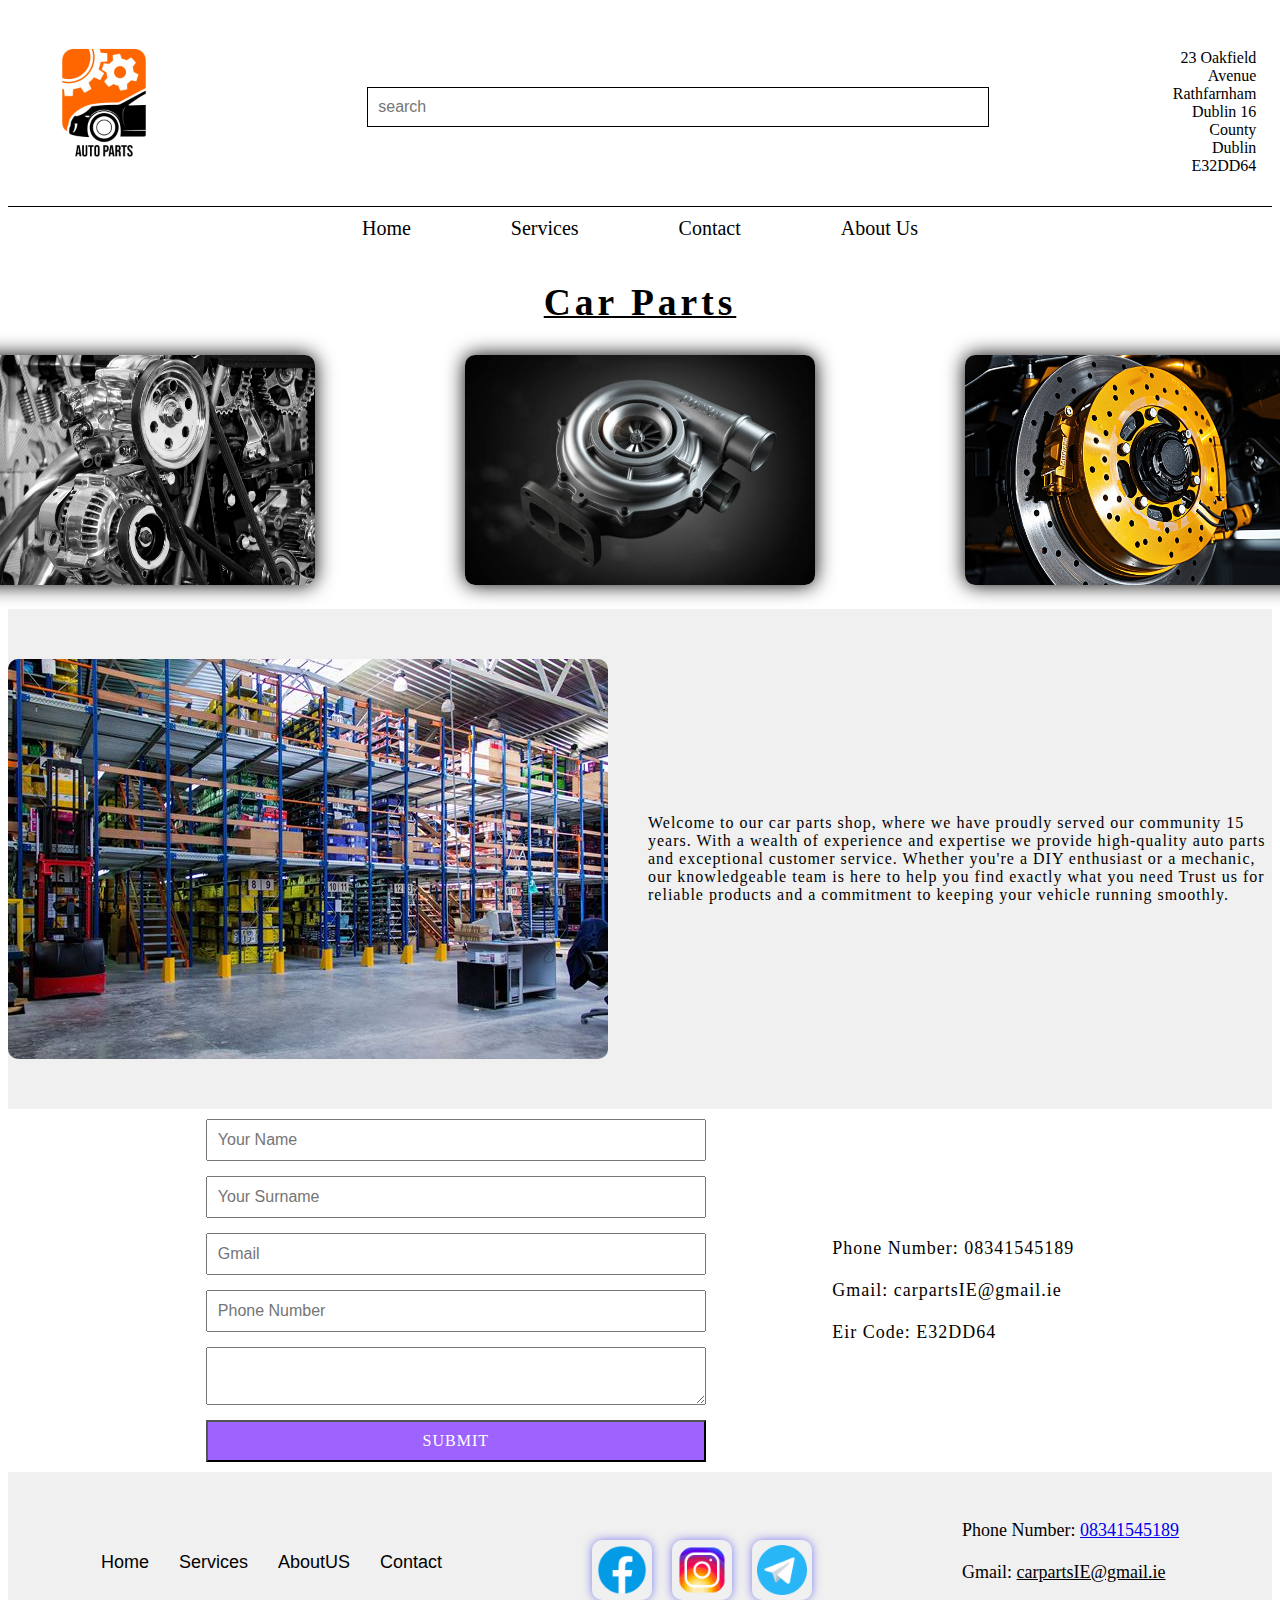
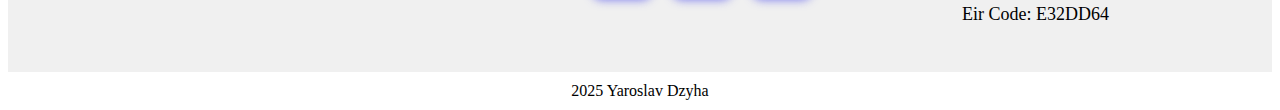
<file: index.html>
<!DOCTYPE html>
<html lang="en">
<head>
    <meta charset="UTF-8">
    <meta name="viewport" content="width=#, initial-scale=1.0">
    <link rel="icon" href="IMG/favicon-32x32.png" type="image/x-icon">
    <link rel="icon" href="IMG/favicon-16x16.png" type="image/x-icon">
    <link rel="icon" href="IMG/android-chrome-512x512.png" type="image/x-icon">
    <link rel="icon" href="IMG/android-chrome-192x192.png" type="image/x-icon">
    <title>Home - Car Parts </title>
    <link rel="stylesheet" href="CSS/Style.css">
</head>
<body>
    <header>
        <section class="header-top">
            <div class="Logo">
                <img src="IMG/Logo2.jpg" alt="" height="160px" width="160px">
            </div>

            <div class="Search">
                <form action="">
                    <input type="text" name="q" placeholder="search" required>
                </form>
            </div>

            <div class="Info">
                <p>
                    23 Oakfield Avenue
                    <br>
                    Rathfarnham
                    Dublin 16
                    <br>
                    County Dublin 
                    <br>
                    E32DD64
                   
                 </p>
            </div>
        </section>

            <nav>
                <section>
                    <ul>
                        <li><a href="index.html">Home</a></li>
                        <li><a target="_blank" href="Services.html">Services</a></li>
                        <li><a href="Contact.html">Contact</a></li>
                        <li><a target="_blank" href="AboutUS.html">About Us</a></li>
                    </ul>
                </section>
            </nav>
            
    </header>

     <!-- Write your comments here -->
        <section class="Description">
            <div class="h2-CarParts">
                <h2> Car Parts</h2>
            </div>

            <div class="img-3">
                <a target="_blank" href="Engines.html"><img src="IMG/engine2.jpg" alt=""></a>
                <a target="_blank" href="Turbo.html"><img src="IMG/turbo.jpg" alt=""></a>
                <a target="_blank" href="Brakes.html"><img src="IMG/breaks.jpg" alt=""></a>
            </div>
        </section>

        <main>
            <section class="short-info">
                <img src="IMG/carparts.jpg" alt="">
                <p> Welcome to our car parts shop, where we have proudly served our
                    community 15 years. With a wealth of experience and expertise we provide
                    high-quality auto parts and exceptional customer service. Whether you're a
                    DIY enthusiast or a mechanic, our knowledgeable team is here to help you
                    find exactly what you need Trust us for reliable products and a commitment
                    to keeping your vehicle running smoothly.</p>
            </section>
        </main>

        <section class="section-form">

                <form action="">
                    <input type="text" name="FirstName" id="Name"placeholder="Your Name">
                    <input type="text" name="LastName" id="" placeholder="Your Surname">
                    <input type="email" name="Gmail" id="" placeholder="Gmail">
                    <input type="number" name="PhoneNumber" id="" placeholder="Phone Number">
                    <textarea name="" id=""></textarea>
                    <input class="Button-submit" type="submit" value="SUBMIT">
                </form>
                <p>Phone Number: 08341545189
                    <br>
                    <br>
                    Gmail: carpartsIE@gmail.ie
                    <br>
                    <br>
                    Eir Code: E32DD64
                </p>
        </section>

        <footer>
            <section class="footer-nav">
                <ul>
                    <li><a href="index.html">Home</a></li>
                    <li><a href="Services.html">Services</a></li>
                    <li><a href="About Us">AboutUS</a></li>
                    <li><a href="Contact.html">Contact</a></li>
                </ul>

            </section>
            <div class="footer-info">
                <a href="https://www.facebook.com/autodoc.de"><img src="IMG/icons8-facebook-logo-144.jpg" alt="Facebook"></a>
                <a href="https://www.instagram.com/autodoc/"><img src="IMG/icons8-instagram-144.jpg" alt="Instagram"></a>
                <a href="http://"><img src="IMG/icons8-telegram-logo-144.jpg" alt="Telegram"></a>
            </div>
                <p>
                    Phone Number: <a href="tel:+">08341545189</a>
                    <br>
                    <br>
                    Gmail: <a class="Gmail" href="mailto:carpartsIE@gmail.ie">carpartsIE@gmail.ie</a>
                    <br>
                    <br>
                    Eir Code: E32DD64

                </p>
        </footer>

        <div class="studentName">
            <span>2025 Yaroslav Dzyha</span>
        </div>
    
    
</body>
</html>
</file>
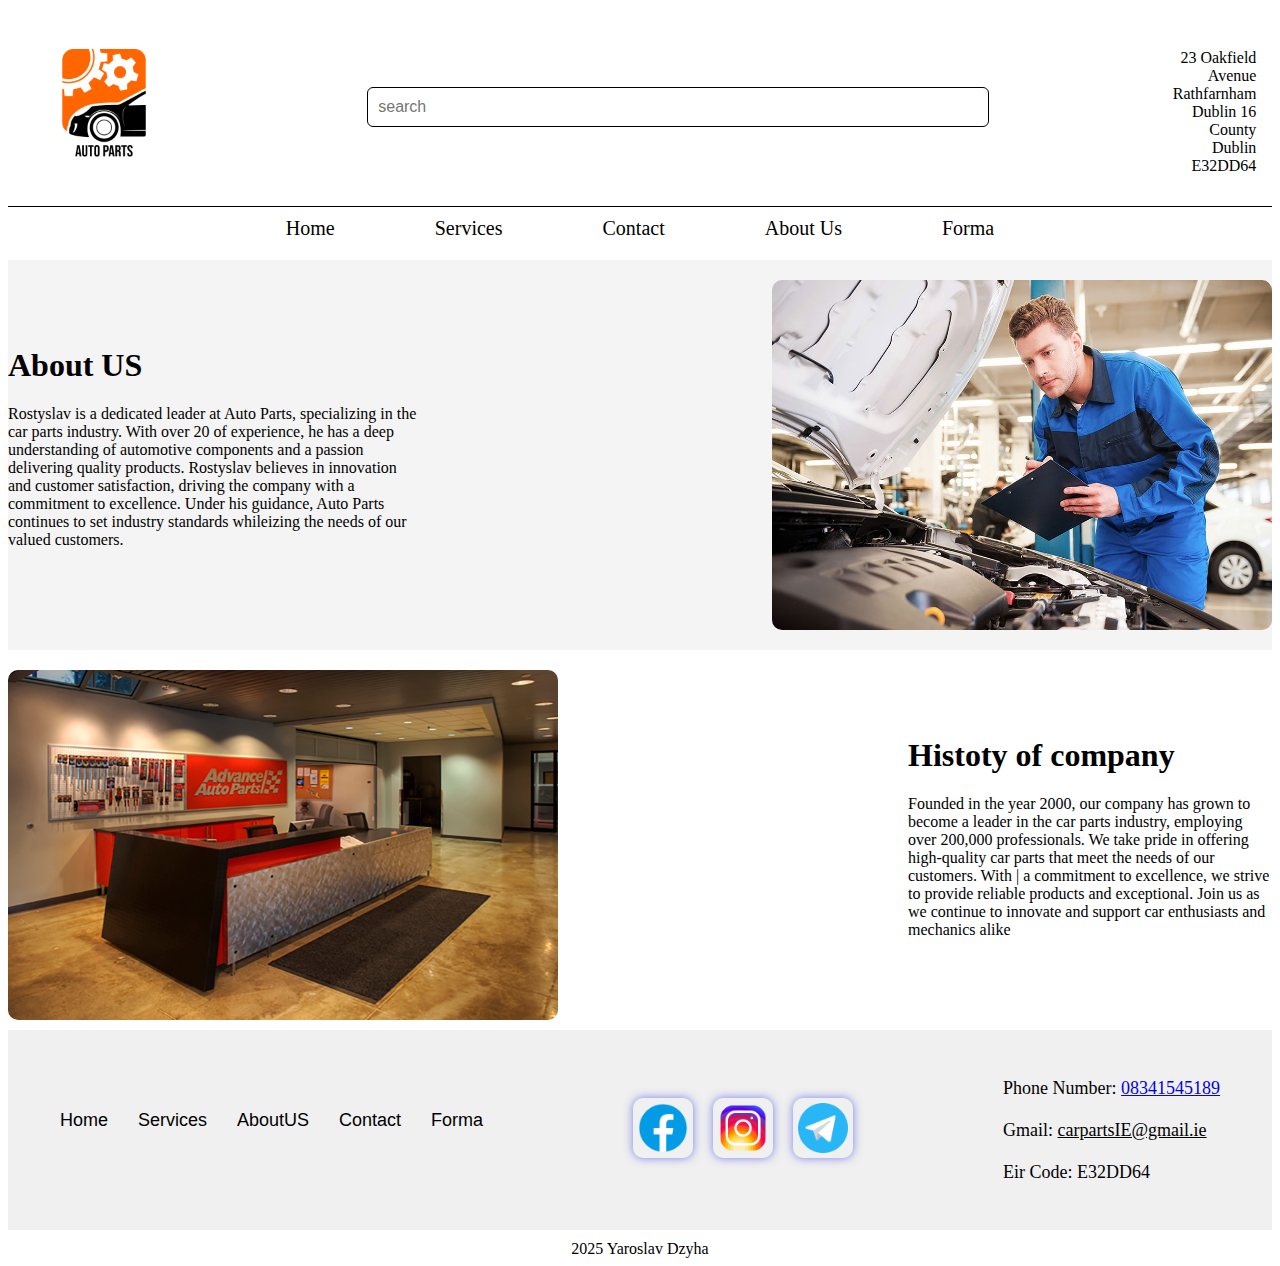
<file: AboutUS.html>
<!DOCTYPE html>
<html lang="en">
<head>
    <meta charset="UTF-8">
    <meta name="viewport" content="width=device-width, initial-scale=1.0">
    <title>AboutUS</title>
    <link rel="stylesheet" href="CSS/AboutUS.css">
    <link rel="icon" href="IMG/favicon-32x32.png" type="image/x-icon">
    <link rel="icon" href="IMG/favicon-16x16.png" type="image/x-icon">
    <link rel="icon" href="IMG/android-chrome-512x512.png" type="image/x-icon">
    <link rel="icon" href="IMG/android-chrome-192x192.png" type="image/x-icon">
</head>
<body>

    <!--Header-->

     <header>
        <section class="header-top">
            <div class="Logo">
                <img src="IMG/Logo2.jpg" alt="" height="160px" width="160px">
            </div>

            <div class="Search">
                <form action="">
                    <input type="text" name="q" placeholder="search" required>
                </form>
            </div>

            <div class="Info">
                <p>
                    23 Oakfield Avenue
                    <br>
                    Rathfarnham
                    Dublin 16
                    <br>
                    County Dublin 
                    <br>
                    E32DD64
                   
                 </p>
            </div>
        </section>

            <nav>
                <section>
                    <ul>
                        <li><a href="index.html">Home</a></li>
                        <li><a target="_blank" href="Services.html">Services</a></li>
                        <li><a href="Contact.html">Contact</a></li>
                        <li><a href="AboutUS.html">About Us</a></li>
                        <li><a href="Forma.html">Forma</a></li>
                    </ul>
                </section>
            </nav>
            
    </header>

    <!--Main-->
        <main>
            <section class="Info-AboutUS">
                <div class="text-about">
                 <p>
                    <h1>About US</h1>
                   Rostyslav is a dedicated leader at Auto Parts, specializing in
                    the car parts industry. With over 20 of experience, he has
                    a deep understanding of automotive components and a passion
                    delivering quality products. Rostyslav believes in innovation and
                    customer satisfaction, driving the company with a commitment to
                    excellence. Under his guidance, Auto Parts continues to
                    set industry standards whileizing the needs of our valued customers. 
                </p>
                </div>

                 <img src="IMG/Director.jpg" alt="">
            </section>

            <section class="History-ofCompany">
                <img src="IMG/OfficeAutoParts.jpg" alt="">

                <div class="history-text">
                    <h1>Histoty of company</h1>
                    <p>
                    Founded in the year 2000, our company has grown to become a leader in the car parts industry, employing over
                    200,000 professionals. We take pride in offering high-quality car parts that meet the needs of our customers. With |
                    a commitment to excellence, we strive to provide reliable products and exceptional. Join us as we continue to
                    innovate and support car enthusiasts and mechanics alike
                </p>

                </div>
            </section>
            
        </main>

        <!--Footer-->

        <footer>

            <section class="footer-nav">
                <ul>
                    <li><a href="index.html">Home</a></li>
                    <li><a href="Services.html">Services</a></li>
                    <li><a href="About Us">AboutUS</a></li>
                    <li><a href="Contact.html">Contact</a></li>
                    <li><a href="Forma.html">Forma</a></li>
                </ul>

            </section>



            <!-- inside Footer information-->
            <div class="footer-info">
                <a href="https://www.facebook.com/autodoc.de"><img src="IMG/icons8-facebook-logo-144.jpg" alt="Facebook"></a>
                <a href="https://www.instagram.com/autodoc/"><img src="IMG/icons8-instagram-144.jpg" alt="Instagram"></a>
                <a href="http://"><img src="IMG/icons8-telegram-logo-144.jpg" alt="Telegram"></a>
            </div>
                <p>
                    Phone Number: <a href="tel:+08341545189">08341545189</a>
                    <br>
                    <br>
                    Gmail: <a class="Gmail" href="mailto:carpartsIE@gmail.ie">carpartsIE@gmail.ie</a>
                    <br>
                    <br>
                    Eir Code: E32DD64

                </p>
        </footer>

        <!--LAST BLOCK-->

        <div class="studentName">
            <span>2025 Yaroslav Dzyha</span>
        </div>
    
    

    
 
</body>
</html>
</file>
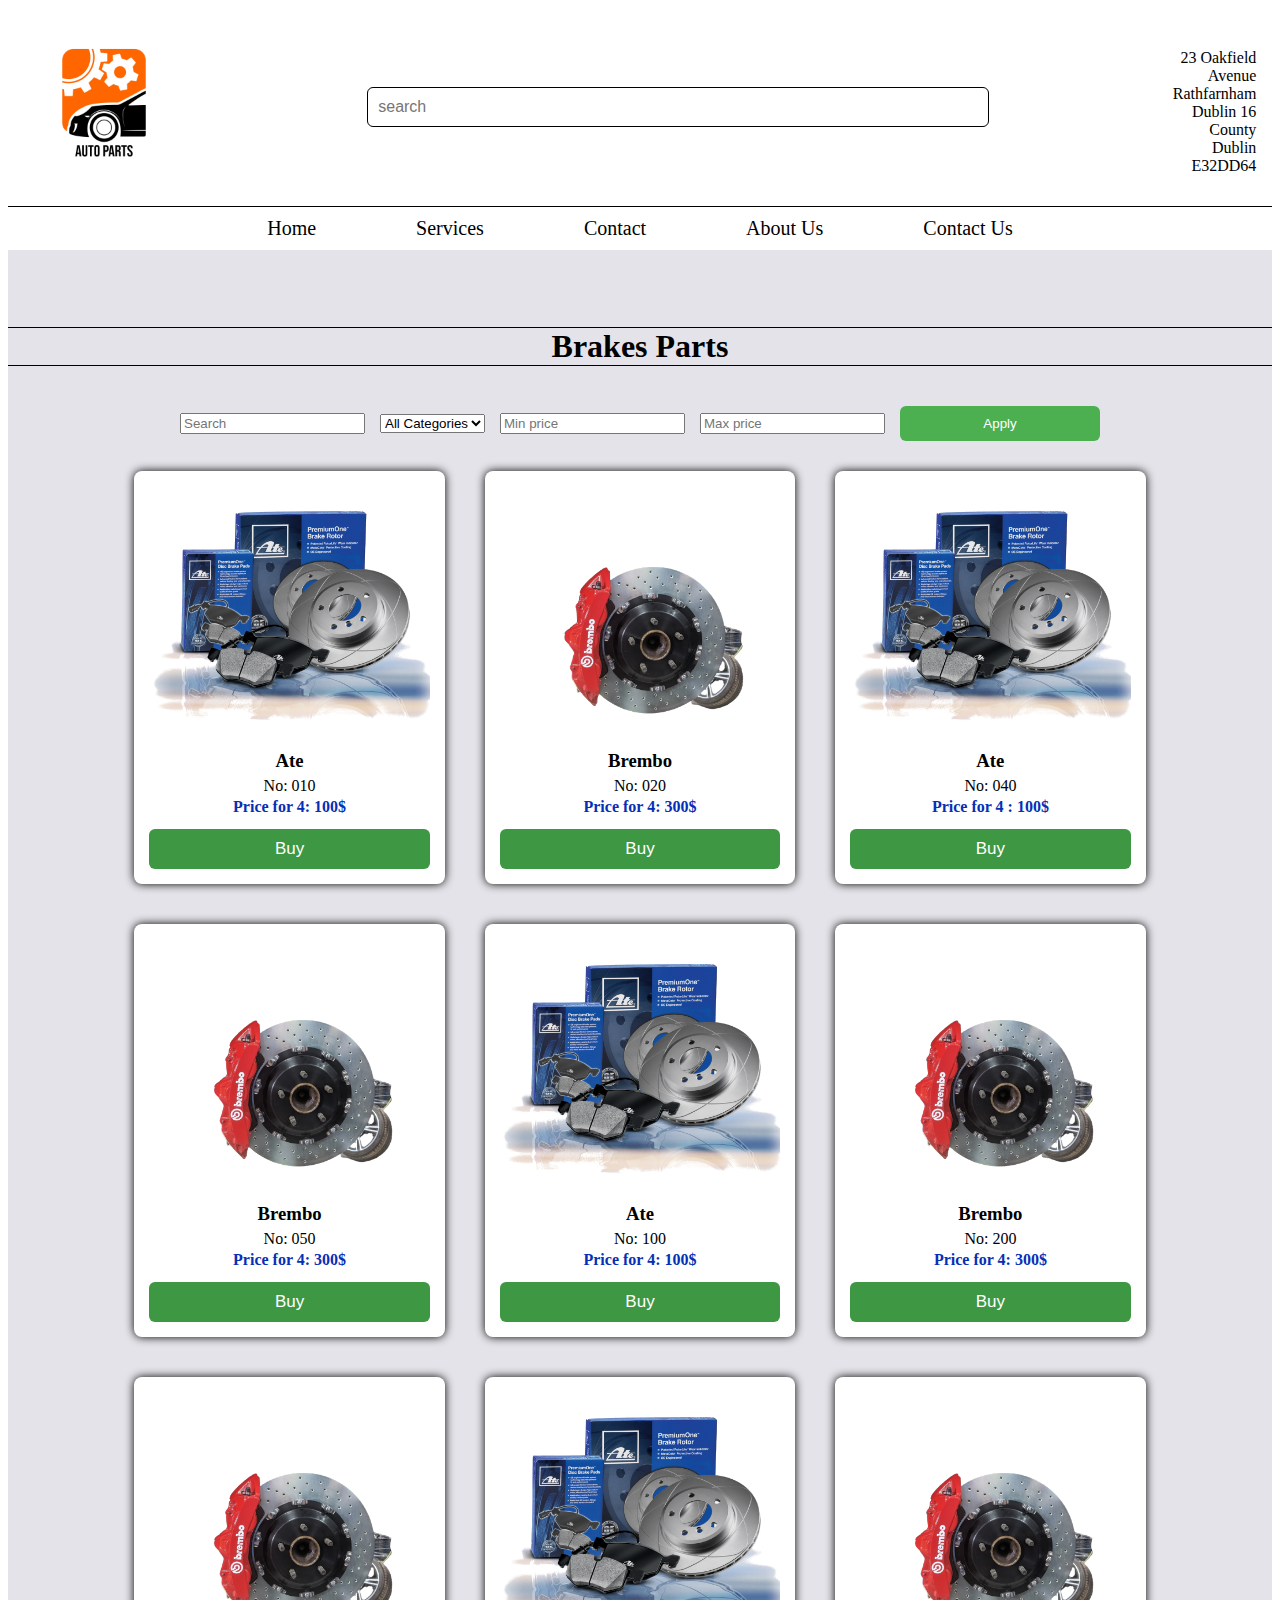
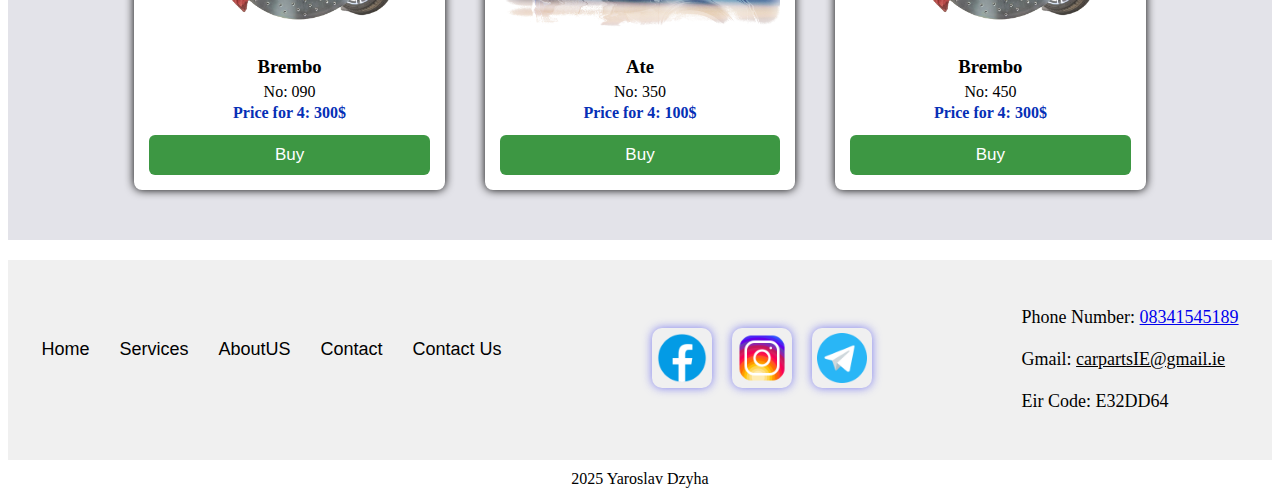
<file: Brakes.html>
<!DOCTYPE html>
<html lang="en">
<head>
    <meta charset="UTF-8">
    <meta name="viewport" content="width=device-width, initial-scale=1.0">
    <title>Brakes</title>
    <link rel="stylesheet" href="CSS/Brakes.css">
    <link rel="icon" href="IMG/favicon-32x32.png" type="image/x-icon">
    <link rel="icon" href="IMG/favicon-16x16.png" type="image/x-icon">
    <link rel="icon" href="IMG/android-chrome-512x512.png" type="image/x-icon">
    <link rel="icon" href="IMG/android-chrome-192x192.png" type="image/x-icon">
</head>
<body>

    <!--Header-->

     <header>
        <section class="header-top">
            <div class="Logo">
                <img src="IMG/Logo2.jpg" alt="" height="160px" width="160px">
            </div>

            <div class="Search">
                <form action="">
                    <input type="text" name="q" placeholder="search" required>
                </form>
            </div>

            <div class="Info">
                <p>
                    23 Oakfield Avenue
                    <br>
                    Rathfarnham
                    Dublin 16
                    <br>
                    County Dublin 
                    <br>
                    E32DD64
                   
                 </p>
            </div>
        </section>

        <!--Navigation-->
            <nav>
                <section>
                    <ul>
                        <li><a href="index.html">Home</a></li>
                        <li><a target="_blank" href="Services.html">Services</a></li>
                        <li><a href="Contact.html">Contact</a></li>
                        <li><a href="AboutUS.html">About Us</a></li>
                        <li><a href="Forma.html">Contact Us</a></li>
                    </ul>
                </section>
            </nav>
            
    </header>

    <!--Main-->

        <main>
            <section class="products-section">
                <h2 class="products-title">Brakes Parts </h2>

                <div class="filters">
                    <input type="text" placeholder="Search" class="filter-input">
                    <select class="filter-select" name="" id="">
                        <option value="">All Categories</option>
                        <option value="">Brembo</option>
                        <option value="">Ate</option>
                    </select>

                    <!--Price Range-->

                    <input type="number" placeholder="Min price" class="filter-input">
                    <input type="number" placeholder="Max price" class="filter-input">

                    <button class="filter-btn">Apply</button>

                </div>

                <div class="products-grid">

                    <!--Card 1-->
                    <div class="product-card">
                        <img src="IMG/brakes.jpg" alt="">
                        <h3>Ate</h3>
                        <p>No: 010</p>
                        <p class="price">Price for 4: 100$</p>
                        <button class="buy-btn">Buy</button>
                    </div>

                       <!--Card 2-->
                    <div class="product-card">
                        <img src="IMG/Brembo.jpg" alt="">
                        <h3>Brembo</h3>
                        <p>No: 020</p>
                        <p class="price">Price for 4: 300$</p>
                        <button class="buy-btn">Buy</button>
                    </div>

                        <!--Card 3-->
                    <div class="product-card">
                        <img src="IMG/brakes.jpg" alt="">
                        <h3>Ate</h3>
                        <p>No: 040</p>
                        <p class="price">Price for 4 : 100$</p>
                        <button class="buy-btn">Buy</button>
                    </div>



                        <!--Card 4-->
                    <div class="product-card">
                        <img src="IMG/Brembo.jpg" alt="">
                        <h3>Brembo</h3>
                        <p>No: 050</p>
                        <p class="price">Price for 4: 300$</p>
                        <button class="buy-btn">Buy</button>
                    </div>


                      <!--Card 5-->
                    <div class="product-card">
                        <img src="IMG/brakes.jpg" alt="">
                        <h3>Ate</h3>
                        <p>No: 100</p>
                        <p class="price">Price for 4: 100$</p>
                        <button class="buy-btn">Buy</button>
                    </div>


                     <!--Card 6-->
                    <div class="product-card">
                        <img src="IMG/Brembo.jpg" alt="">
                        <h3>Brembo</h3>
                        <p>No: 200</p>
                        <p class="price">Price for 4: 300$</p>
                        <button class="buy-btn">Buy</button>
                    </div>



                       <!--Card 7-->
                    <div class="product-card">
                        <img src="IMG/Brembo.jpg" alt="">
                        <h3>Brembo</h3>
                        <p>No: 090</p>
                        <p class="price">Price for 4: 300$</p>
                        <button class="buy-btn">Buy</button>
                    </div>


                          <!--Card 8-->
                    <div class="product-card">
                        <img src="IMG/brakes.jpg" alt="">
                        <h3>Ate</h3>
                        <p>No: 350</p>
                        <p class="price">Price for 4: 100$</p>
                        <button class="buy-btn">Buy</button>
                    </div>


                         <!--Card 9-->
                    <div class="product-card">
                        <img src="IMG/Brembo.jpg" alt="">
                        <h3>Brembo</h3>
                        <p>No: 450</p>
                        <p class="price">Price for 4: 300$</p>
                        <button class="buy-btn">Buy</button>
                    </div>

                </div>

            </section>
        
        </main>

        <!--Footer-->
        <footer>

            <section class="footer-nav">
                <ul>
                    <li><a href="index.html">Home</a></li>
                    <li><a href="Services.html">Services</a></li>
                    <li><a href="About Us">AboutUS</a></li>
                    <li><a href="Contact.html">Contact</a></li>
                    <li><a href="Forma.html">Contact Us</a></li>
                </ul>

            </section>



            <div class="footer-info">
                <a href="https://www.facebook.com/autodoc.de"><img src="IMG/icons8-facebook-logo-144.jpg" alt="Facebook"></a>
                <a href="https://www.instagram.com/autodoc/"><img src="IMG/icons8-instagram-144.jpg" alt="Instagram"></a>
                <a href="http://"><img src="IMG/icons8-telegram-logo-144.jpg" alt="Telegram"></a>
            </div>
                <p>
                    Phone Number: <a href="tel:+08341545189">08341545189</a>
                    <br>
                    <br>
                    Gmail: <a class="Gmail" href="mailto:carpartsIE@gmail.ie">carpartsIE@gmail.ie</a>
                    <br>
                    <br>
                    Eir Code: E32DD64

                </p>
        </footer>

        <!--Last Block-->
        <div class="studentName">
            <span>2025 Yaroslav Dzyha</span>
        </div>
    
    

    
 
</body>
</html>
</file>
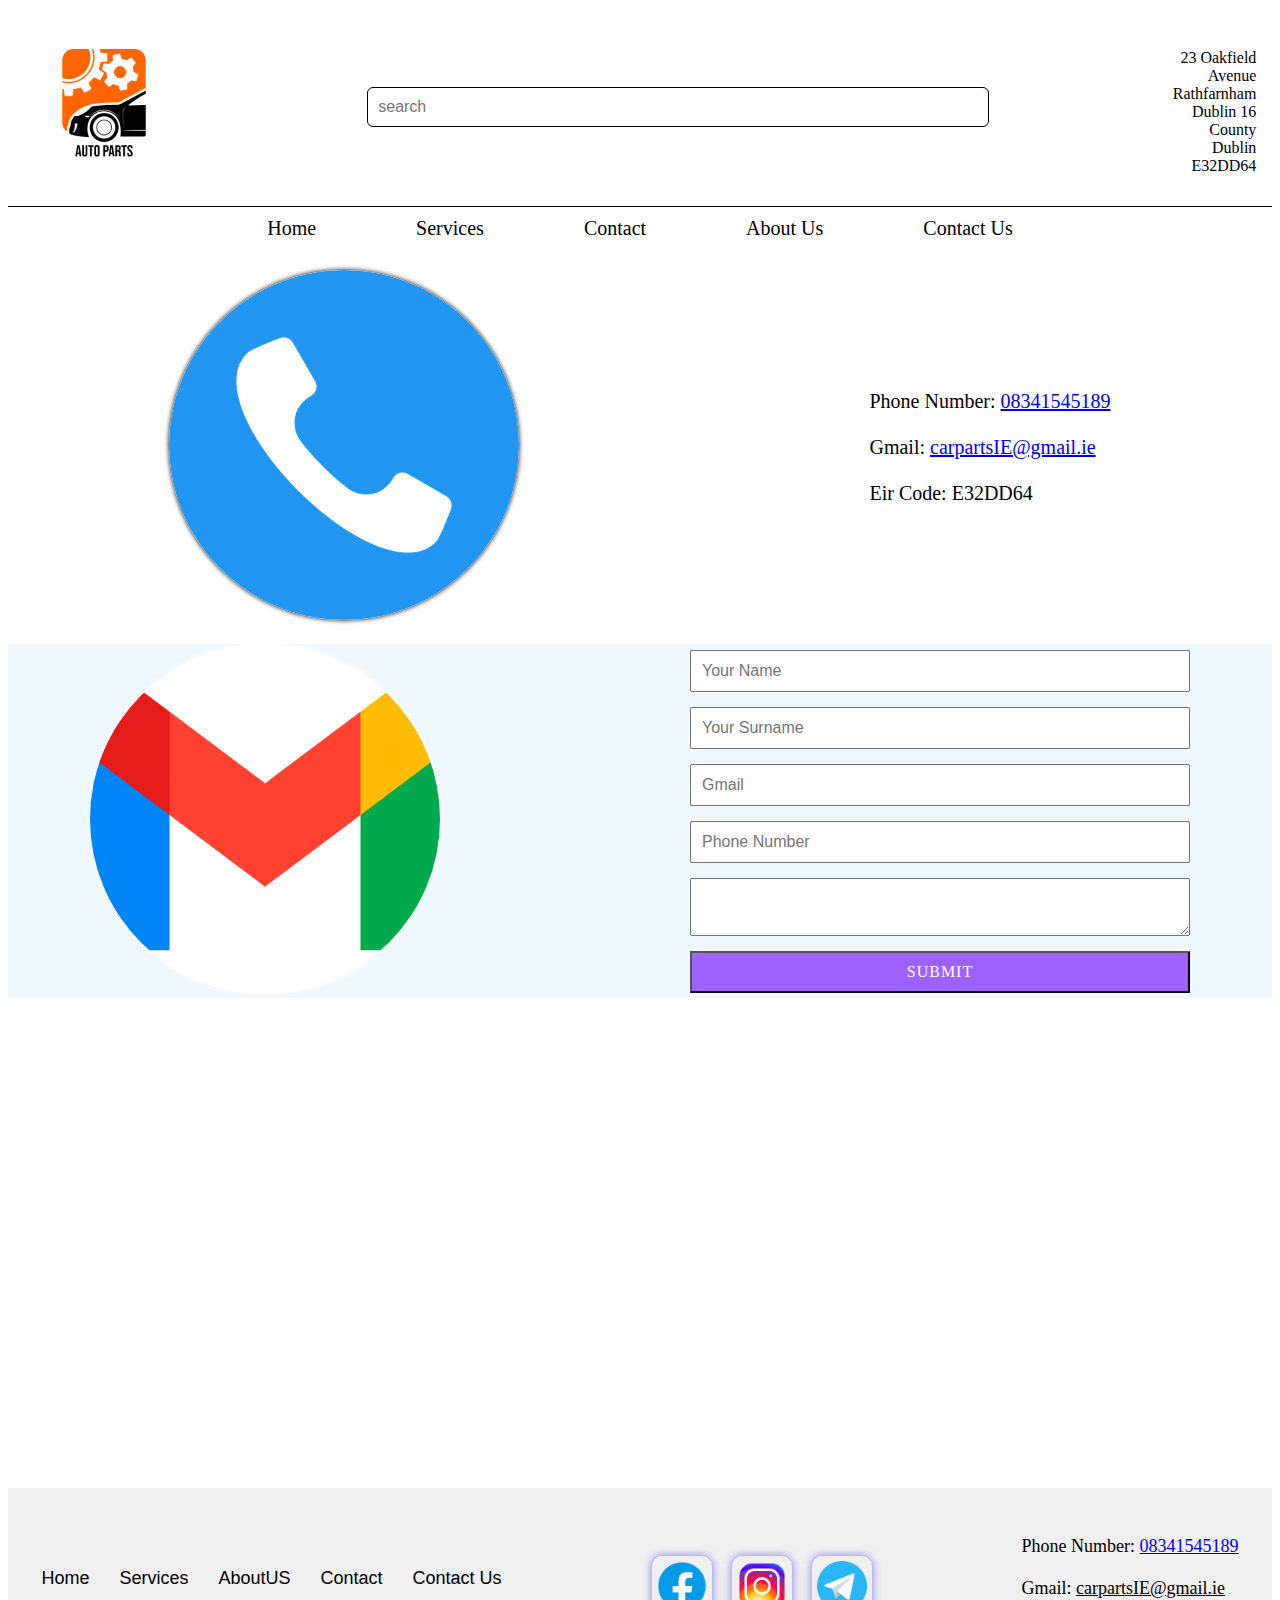
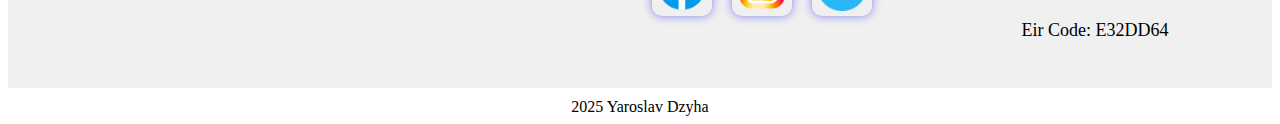
<file: Contact.html>
<!DOCTYPE html>
<html lang="en">
<head>
    <meta charset="UTF-8">
    <meta name="viewport" content="width=device-width, initial-scale=1.0">
    <title>Contact</title>
    <link rel="stylesheet" href="CSS/Contact.css">
    <link rel="icon" href="IMG/favicon-32x32.png" type="image/x-icon">
    <link rel="icon" href="IMG/favicon-16x16.png" type="image/x-icon">
    <link rel="icon" href="IMG/android-chrome-512x512.png" type="image/x-icon">
    <link rel="icon" href="IMG/android-chrome-192x192.png" type="image/x-icon">
</head>
<body>

     <header>
        <section class="header-top">
            <div class="Logo">
                <img src="IMG/Logo2.jpg" alt="" height="160px" width="160px">
            </div>

            <div class="Search">
                <form action="">
                    <input type="text" name="q" placeholder="search" required>
                </form>
            </div>

            <div class="Info">
                <p>
                    23 Oakfield Avenue
                    <br>
                    Rathfarnham
                    Dublin 16
                    <br>
                    County Dublin 
                    <br>
                    E32DD64
                   
                 </p>
            </div>
        </section>

            <nav>
                <section>
                    <ul>
                        <li><a href="index.html">Home</a></li>
                        <li><a target="_blank" href="Services.html">Services</a></li>
                        <li><a href="Contact.html">Contact</a></li>
                        <li><a href="AboutUS.html">About Us</a></li>
                        <li><a href="Forma.html">Contact Us</a></li>
                    </ul>
                </section>
            </nav>
            
    </header>

    <!--Main-->
        <main>
            <section class="top-contact">
               <a href="tel:+08341545189"><img src="IMG/call.jpg" alt=""></a>
                <p>
                     Phone Number: <a href="tel:+08341545189">08341545189</a>
                    <br>
                    <br>
                    Gmail: <a class="mailto:carpartsIE@gmail.ie" href="mailto:">carpartsIE@gmail.ie</a>
                    <br>
                    <br>
                    Eir Code: E32DD64</p>
                </section>
            
        </main>

        <!--Section forma-->

        <section class="section-form">
                <a href="mailto:carpartsIE@gmail.ie"><img src="IMG/gmail.jpg" alt=""></a>
                

                <form action="">
                    <input type="text" name="FirstName" id="Name"placeholder="Your Name">
                    <input type="text" name="LastName" id="" placeholder="Your Surname">
                    <input type="email" name="Gmail" id="" placeholder="Gmail">
                    <input type="number" name="PhoneNumber" id="" placeholder="Phone Number">
                    <textarea name="" id=""></textarea>
                    <input class="Button-submit" type="submit" value="SUBMIT">
                </form>
        </section>

        <div class="map">
            <iframe src="https://www.google.com/maps/embed?pb=!1m18!1m12!1m3!1d76222.66836535267!2d-6.391575070875662!3d53.34400110835901!2m3!1f0!2f0!3f0!3m2!1i1024!2i768!4f13.1!3m3!1m2!1s0x486775af4968ec9b%3A0xffbf3ce612e9f57d!2sIrish%20Auto%20Parts%20%7C%20IrishAutoParts.ie!5e0!3m2!1sru!2sie!4v1764000928879!5m2!1sru!2sie" width="900" height="450" style="border:0;" allowfullscreen="" loading="lazy" referrerpolicy="no-referrer-when-downgrade"></iframe>

        </div>

        <footer>

            <section class="footer-nav">
                <ul>
                    <li><a href="index.html">Home</a></li>
                    <li><a href="Services.html">Services</a></li>
                    <li><a href="About Us">AboutUS</a></li>
                    <li><a href="">Contact</a></li>
                    <li><a href="Forma.html">Contact Us</a></li>
                </ul>

            </section>



            <div class="footer-info">
                <a href="https://www.facebook.com/autodoc.de"><img src="IMG/icons8-facebook-logo-144.jpg" alt="Facebook"></a>
                <a href="https://www.instagram.com/autodoc/"><img src="IMG/icons8-instagram-144.jpg" alt="Instagram"></a>
                <a href="http://"><img src="IMG/icons8-telegram-logo-144.jpg" alt="Telegram"></a>
            </div>
                <p>
                    Phone Number: <a href="tel:+08341545189">08341545189</a>
                    <br>
                    <br>
                    Gmail: <a class="Gmail" href="mailto:carpartsIE@gmail.ie">carpartsIE@gmail.ie</a>
                    <br>
                    <br>
                    Eir Code: E32DD64

                </p>
        </footer>

        <!--last Block-->
        <div class="studentName">
            <span>2025 Yaroslav Dzyha</span>
        </div>
    
    

    
 
</body>
</html>
</file>
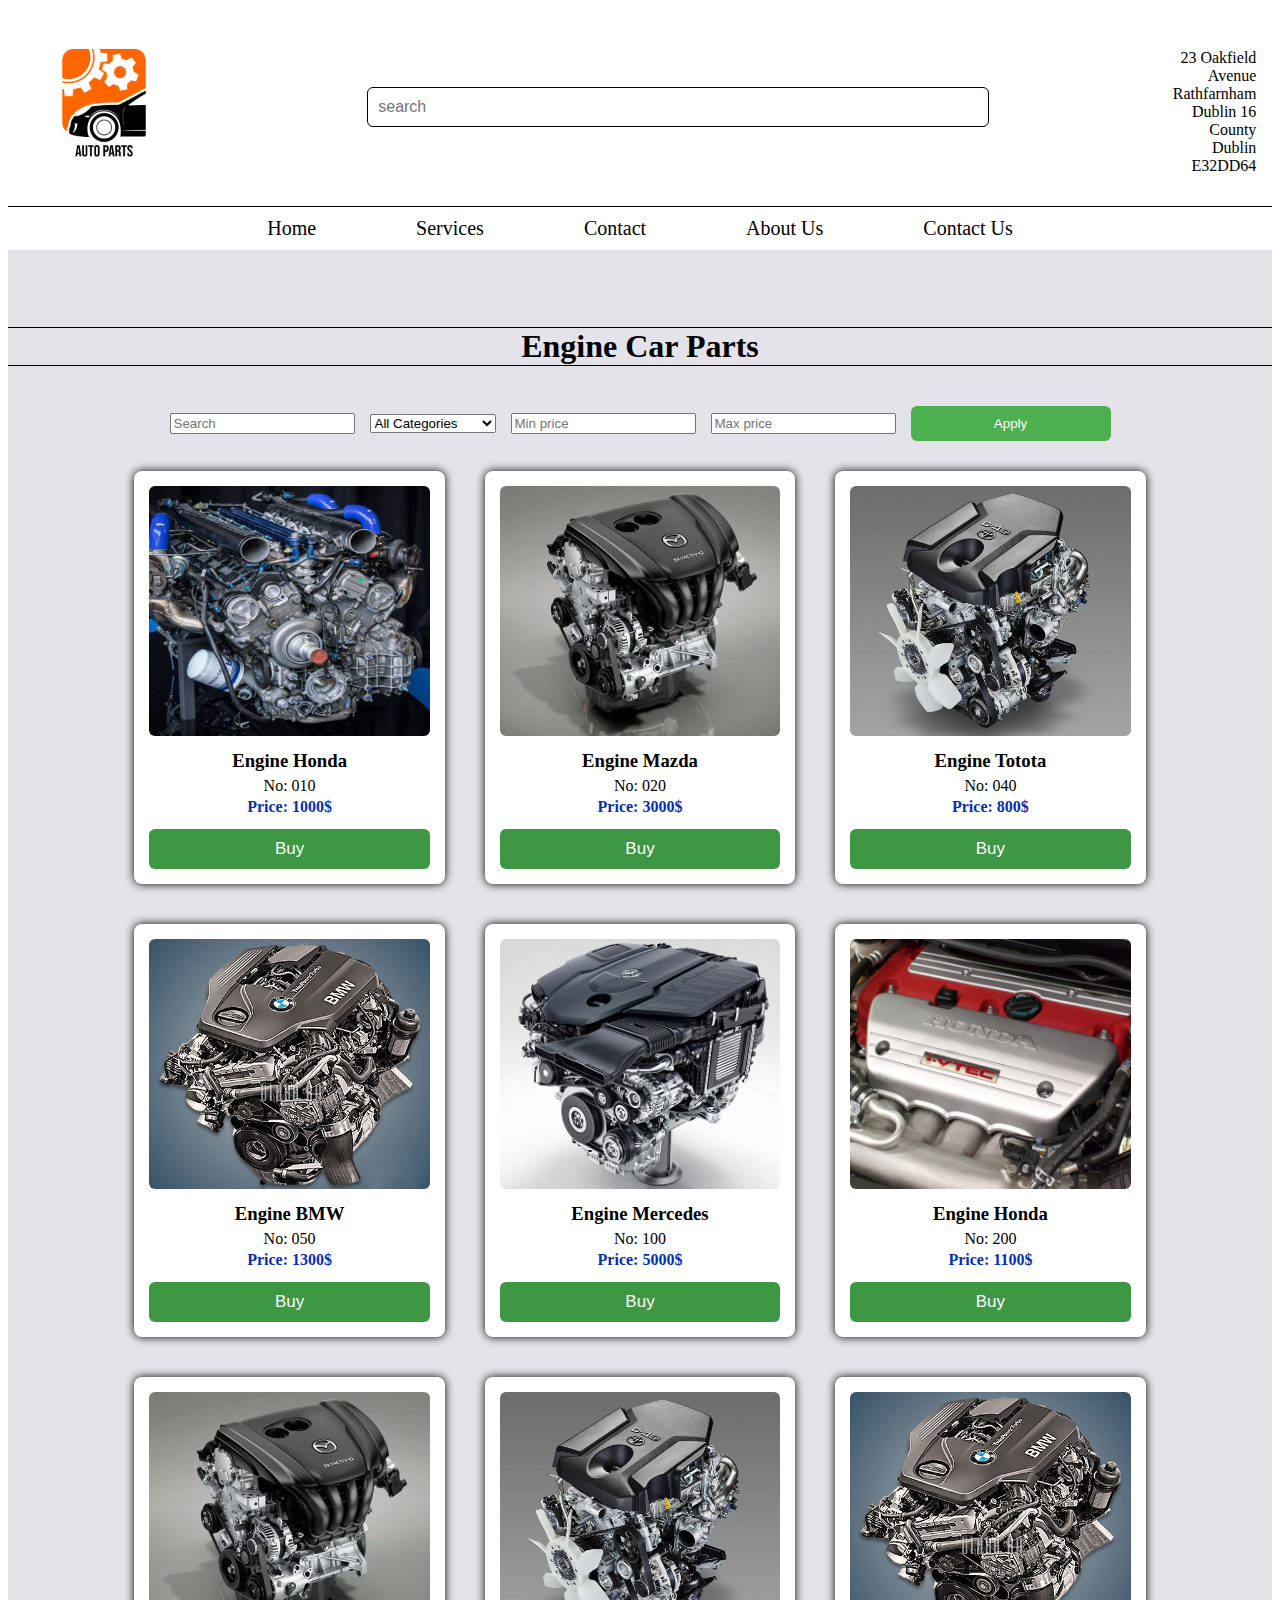
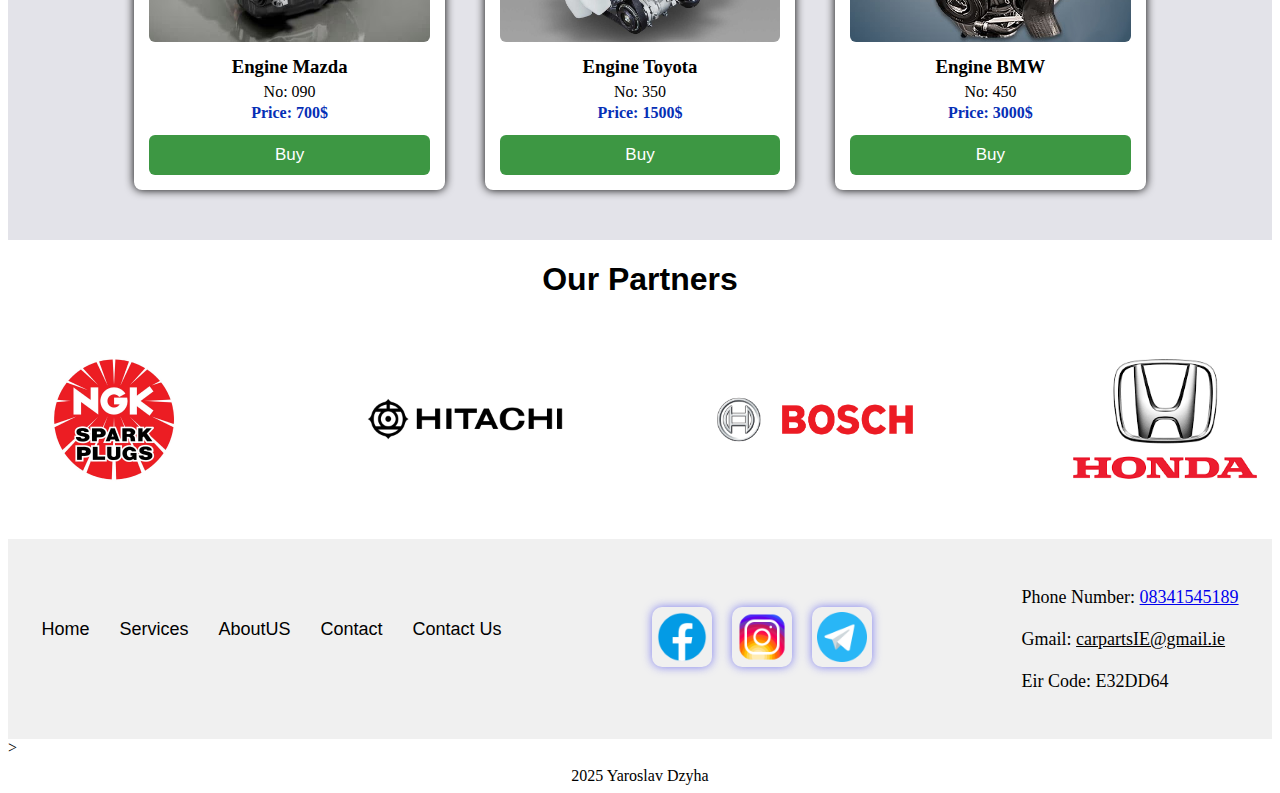
<file: Engines.html>
<!DOCTYPE html>
<html lang="en">
<head>
    <meta charset="UTF-8">
   <meta name="viewport" content="width=device-width, initial-scale=1.0">
    <title>Engines</title>
    <link rel="stylesheet" href="CSS/Engines.css">
    <link rel="icon" href="IMG/favicon-32x32.png" type="image/x-icon">
    <link rel="icon" href="IMG/favicon-16x16.png" type="image/x-icon">
    <link rel="icon" href="IMG/android-chrome-512x512.png" type="image/x-icon">
    <link rel="icon" href="IMG/android-chrome-192x192.png" type="image/x-icon">
</head>
<body>

     <header>
        <section class="header-top">
            <div class="Logo">
                <img src="IMG/Logo2.jpg" alt="" height="160px" width="160px">
            </div>

            <div class="Search">
                <form action="">
                    <input type="text" name="q" placeholder="search" required>
                </form>
            </div>

            <div class="Info">
                <p>
                    23 Oakfield Avenue
                    <br>
                    Rathfarnham
                    Dublin 16
                    <br>
                    County Dublin 
                    <br>
                    E32DD64
                   
                 </p>
            </div>
        </section>

            <nav>
                <section>
                    <ul>
                        <li><a href="index.html">Home</a></li>
                        <li><a target="_blank" href="Services.html">Services</a></li>
                        <li><a href="Contact.html">Contact</a></li>
                        <li><a href="AboutUS.html">About Us</a></li>
                        <li><a href="Forma.html">Contact Us</a></li>
                    </ul>
                </section>
            </nav>
            
    </header>

        <main>
            <section class="products-section">
                <h2 class="products-title">Engine Car Parts</h2>

                <div class="filters">
                    <input type="text" placeholder="Search" class="filter-input">
                    <select class="filter-select" name="" id="">
                        <option value="">All Categories</option>
                        <option value="">Honda Engine</option>
                        <option value="">Mazda Engine</option>
                        <option value="">Toyota Engine</option>
                        <option value="">BMW Engine</option>
                        <option value="">Mercedes Engine</option>
                    </select>

                    <!--Filter Price-->

                    <input type="number" placeholder="Min price" class="filter-input">
                    <input type="number" placeholder="Max price" class="filter-input">

                    <button class="filter-btn">Apply</button>

                </div>

                <div class="products-grid">

                    <!--Card 1-->
                    <div class="product-card">
                        <img src="IMG/engine3.jpg" alt="">
                        <h3>Engine Honda</h3>
                        <p>No: 010</p>
                        <p class="price">Price: 1000$</p>
                        <button class="buy-btn">Buy</button>
                    </div>

                       <!--Card 2-->
                    <div class="product-card">
                        <img src="IMG/mazda-engine.jpg" alt="">
                        <h3>Engine Mazda</h3>
                        <p>No: 020</p>
                        <p class="price">Price: 3000$</p>
                        <button class="buy-btn">Buy</button>
                    </div>

                        <!--Card 3-->
                    <div class="product-card">
                        <img src="IMG/toyota-engine.jpg" alt="">
                        <h3>Engine Totota</h3>
                        <p>No: 040</p>
                        <p class="price">Price: 800$</p>
                        <button class="buy-btn">Buy</button>
                    </div>



                        <!--Card 4-->
                    <div class="product-card">
                        <img src="IMG/bmw-egine.jpg" alt="">
                        <h3>Engine BMW</h3>
                        <p>No: 050</p>
                        <p class="price">Price: 1300$</p>
                        <button class="buy-btn">Buy</button>
                    </div>


                      <!--Card 5-->
                    <div class="product-card">
                        <img src="IMG/mercedes-engine.jpg" alt="">
                        <h3>Engine Mercedes</h3>
                        <p>No: 100</p>
                        <p class="price">Price: 5000$</p>
                        <button class="buy-btn">Buy</button>
                    </div>


                     <!--Card 6-->
                    <div class="product-card">
                        <img src="IMG/honda-engine.jpg" alt="">
                        <h3>Engine Honda</h3>
                        <p>No: 200</p>
                        <p class="price">Price: 1100$</p>
                        <button class="buy-btn">Buy</button>
                    </div>



                       <!--Card 7-->
                    <div class="product-card">
                        <img src="IMG/mazda-engine.jpg" alt="">
                        <h3>Engine Mazda</h3>
                        <p>No: 090</p>
                        <p class="price">Price: 700$</p>
                        <button class="buy-btn">Buy</button>
                    </div>


                          <!--Card 8-->
                    <div class="product-card">
                        <img src="IMG/toyota-engine.jpg" alt="">
                        <h3>Engine Toyota</h3>
                        <p>No: 350</p>
                        <p class="price">Price: 1500$</p>
                        <button class="buy-btn">Buy</button>
                    </div>


                         <!--Card 9-->
                    <div class="product-card">
                        <img src="IMG/bmw-egine.jpg" alt="">
                        <h3>Engine BMW</h3>
                        <p>No: 450</p>
                        <p class="price">Price: 3000$</p>
                        <button class="buy-btn">Buy</button>
                    </div>

                </div>

            </section>
        
        </main>

        
            <div class="cont-sponsers">
                <h1>Our Partners</h1>
                <div class="sponsers">
                    <img src="IMG/NGK-Logo.jpg" alt="">
                    <img src="IMG/hitachi-logo.jpg" alt="">
                    <img src="IMG/Bosch-Logo.jpg" alt="">
                    <img src="IMG/honda-logo.jpg" alt="">
                </div>

            </div>

            <!--Footer-->

        <footer>

            <section class="footer-nav">
                <ul>
                    <li><a href="index.html">Home</a></li>
                    <li><a href="Services.html">Services</a></li>
                    <li><a href="About Us">AboutUS</a></li>
                    <li><a href="Contact.html">Contact</a></li>
                    <li><a href="Forma.html">Contact Us</a></li>
                </ul>

            </section>



            <div class="footer-info">
                <a href="https://www.facebook.com/autodoc.de"><img src="IMG/icons8-facebook-logo-144.jpg" alt="Facebook"></a>
                <a href="https://www.instagram.com/autodoc/"><img src="IMG/icons8-instagram-144.jpg" alt="Instagram"></a>
                <a href="http://"><img src="IMG/icons8-telegram-logo-144.jpg" alt="Telegram"></a>
            </div>
                <p>
                    Phone Number: <a href="tel:+08341545189">08341545189</a>
                    <br>
                    <br>
                    Gmail: <a class="Gmail" href="mailto:carpartsIE@gmail.ie">carpartsIE@gmail.ie</a>
                    <br>
                    <br>
                    Eir Code: E32DD64

                </p>
        </footer>

        <!--Last Block-->>

        <div class="studentName">
            <span>2025 Yaroslav Dzyha</span>
        </div>
    
    

    
 
</body>
</html>
</file>
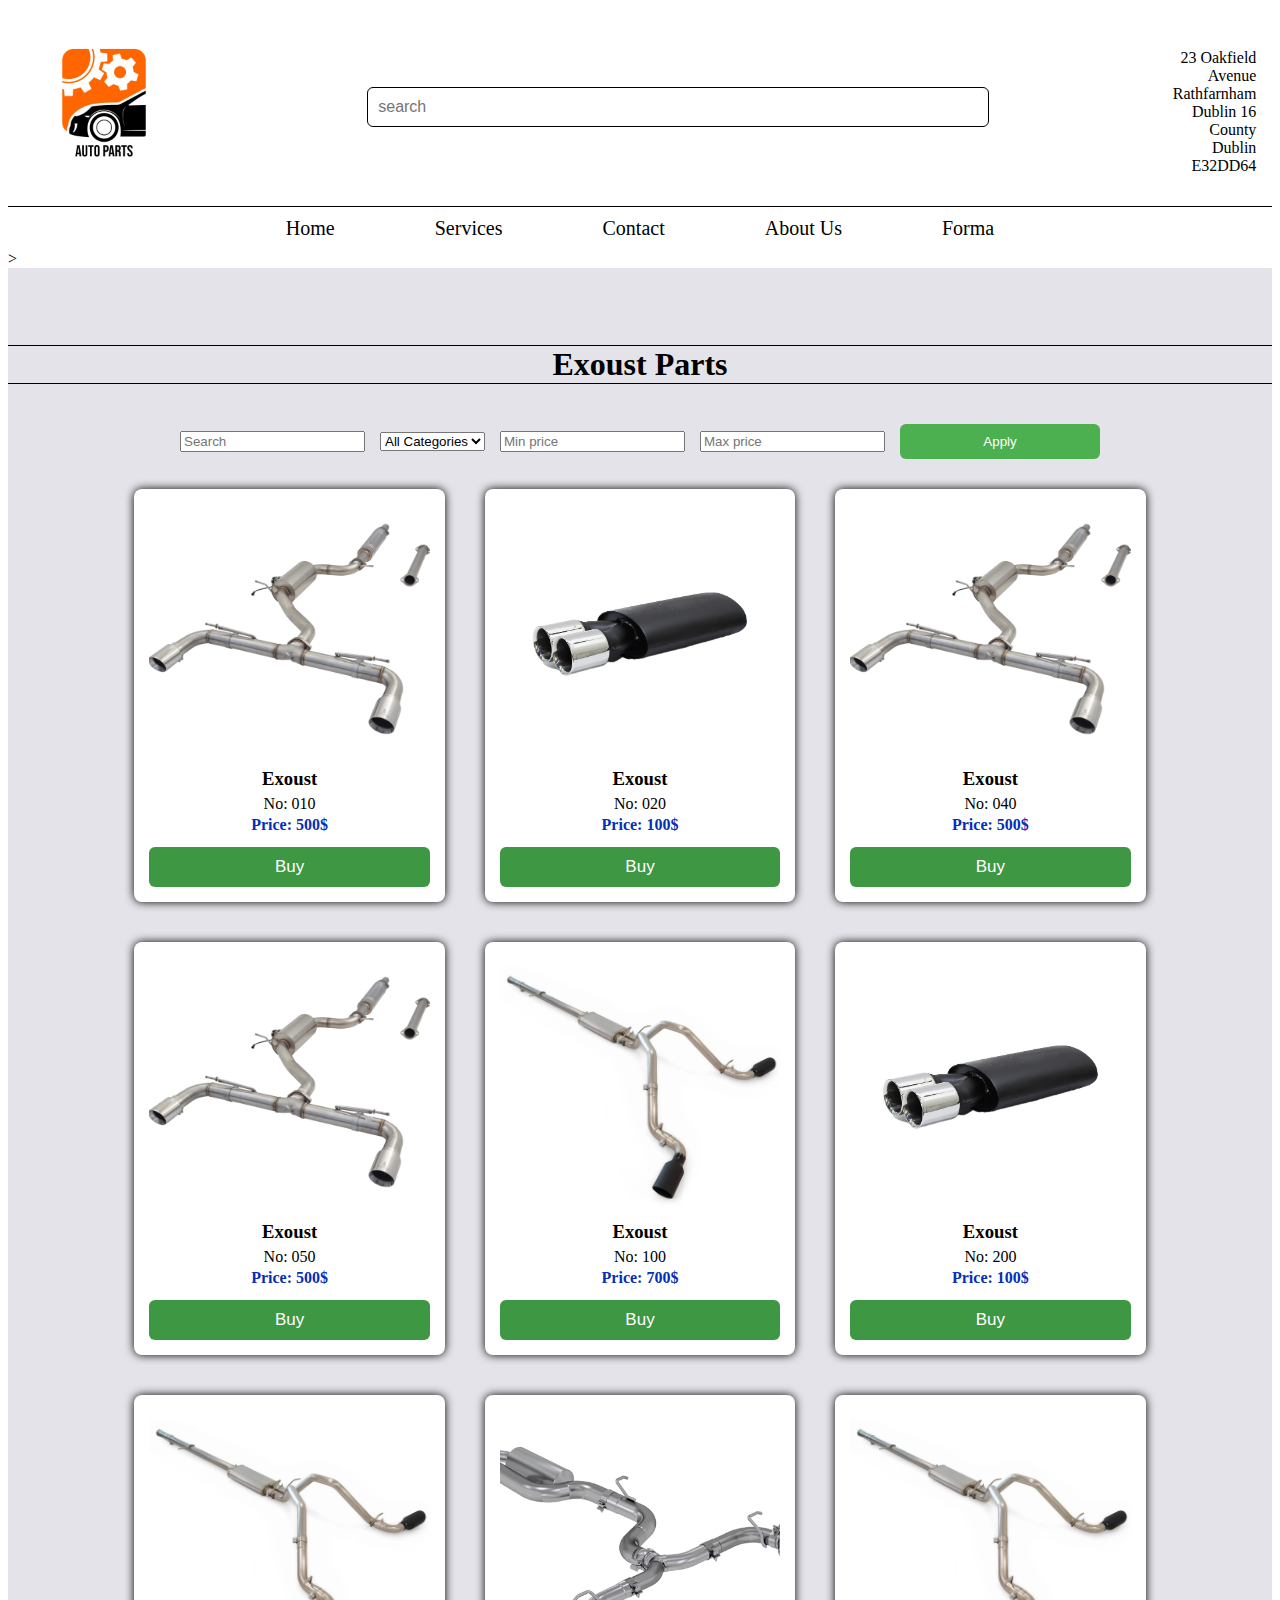
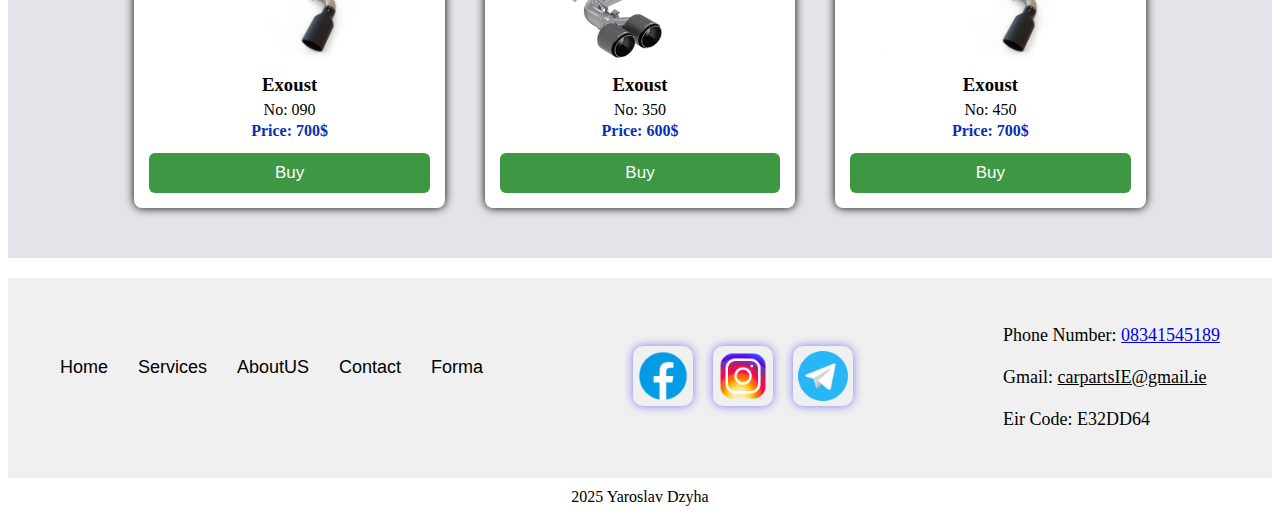
<file: Exoust.html>
<!DOCTYPE html>
<html lang="en">
<head>
    <meta charset="UTF-8">
    <meta name="viewport" content="width=device-width, initial-scale=1.0">
    <title>Exoust</title>
    <link rel="stylesheet" href="CSS/Exoust.css">
    <link rel="icon" href="IMG/favicon-32x32.png" type="image/x-icon">
    <link rel="icon" href="IMG/favicon-16x16.png" type="image/x-icon">
    <link rel="icon" href="IMG/android-chrome-512x512.png" type="image/x-icon">
    <link rel="icon" href="IMG/android-chrome-192x192.png" type="image/x-icon">
</head>
<body>

    <!--Header-->
     <header>
        <section class="header-top">
            <div class="Logo">
                <img src="IMG/Logo2.jpg" alt="" height="160px" width="160px">
            </div>

            <div class="Search">
                <form action="">
                    <input type="text" name="q" placeholder="search" required>
                </form>
            </div>

            <div class="Info">
                <p>
                    23 Oakfield Avenue
                    <br>
                    Rathfarnham
                    Dublin 16
                    <br>
                    County Dublin 
                    <br>
                    E32DD64
                   
                 </p>
            </div>
        </section>

            <nav>
                <section>
                    <ul>
                        <li><a href="index.html">Home</a></li>
                        <li><a target="_blank" href="Services.html">Services</a></li>
                        <li><a href="Contact.html">Contact</a></li>
                        <li><a href="AboutUS.html">About Us</a></li>
                        <li><a href="Forma.html">Forma</a></li>
                    </ul>
                </section>
            </nav>
            
    </header>

    <!--main-->>
        <main>
            <section class="products-section">
                <h2 class="products-title">Exoust Parts </h2>

                <div class="filters">
                    <input type="text" placeholder="Search" class="filter-input">
                    <select class="filter-select" name="" id="">
                        <option value="">All Categories</option>
                        <option value="">Brembo</option>
                        <option value="">Ate</option>
                    </select>

                    <input type="number" placeholder="Min price" class="filter-input">
                    <input type="number" placeholder="Max price" class="filter-input">

                    <button class="filter-btn">Apply</button>

                </div>

                <div class="products-grid">

                    <!--Card 1-->
                    <div class="product-card">
                        <img src="IMG/exoust3-jpg" alt="">
                        <h3>Exoust</h3>
                        <p>No: 010</p>
                        <p class="price">Price: 500$</p>
                        <button class="buy-btn">Buy</button>
                    </div>

                       <!--Card 2-->
                    <div class="product-card">
                        <img src="IMG/exoust2.jpg" alt="">
                        <h3>Exoust</h3>
                        <p>No: 020</p>
                        <p class="price">Price: 100$</p>
                        <button class="buy-btn">Buy</button>
                    </div>

                        <!--Card 3-->
                    <div class="product-card">
                        <img src="IMG/exoust3-jpg" alt="">
                        <h3>Exoust</h3>
                        <p>No: 040</p>
                        <p class="price">Price: 500$</p>
                        <button class="buy-btn">Buy</button>
                    </div>



                        <!--Card 4-->
                    <div class="product-card">
                        <img src="IMG/exoust3-jpg" alt="">
                        <h3>Exoust</h3>
                        <p>No: 050</p>
                        <p class="price">Price: 500$</p>
                        <button class="buy-btn">Buy</button>
                    </div>


                      <!--Card 5-->
                    <div class="product-card">
                        <img src="IMG/exoust4.jpg" alt="">
                        <h3>Exoust</h3>
                        <p>No: 100</p>
                        <p class="price">Price: 700$</p>
                        <button class="buy-btn">Buy</button>
                    </div>


                     <!--Card 6-->
                    <div class="product-card">
                        <img src="IMG/exoust2.jpg" alt="">
                        <h3>Exoust</h3>
                        <p>No: 200</p>
                        <p class="price">Price: 100$</p>
                        <button class="buy-btn">Buy</button>
                    </div>



                       <!--Card 7-->
                    <div class="product-card">
                        <img src="IMG/exoust4.jpg" alt="">
                        <h3>Exoust</h3>
                        <p>No: 090</p>
                        <p class="price">Price: 700$</p>
                        <button class="buy-btn">Buy</button>
                    </div>


                          <!--Card 8-->
                    <div class="product-card">
                        <img src="IMG/Exoust-part.jpg" alt="">
                        <h3>Exoust</h3>
                        <p>No: 350</p>
                        <p class="price">Price: 600$</p>
                        <button class="buy-btn">Buy</button>
                    </div>


                         <!--Card 9-->
                    <div class="product-card">
                        <img src="IMG/exoust4.jpg" alt="">
                        <h3>Exoust</h3>
                        <p>No: 450</p>
                        <p class="price">Price: 700$</p>
                        <button class="buy-btn">Buy</button>
                    </div>

                </div>

            </section>
        
        </main>


        <!--Footer-->
        <footer>

            <section class="footer-nav">
                <ul>
                    <li><a href="index.html">Home</a></li>
                    <li><a href="Services.html">Services</a></li>
                    <li><a href="About Us">AboutUS</a></li>
                    <li><a href="Contact.html">Contact</a></li>
                    <li><a href="Forma.html">Forma</a></li>
                </ul>

            </section>

            <div class="footer-info">
                <a href="https://www.facebook.com/autodoc.de"><img src="IMG/icons8-facebook-logo-144.jpg" alt="Facebook"></a>
                <a href="https://www.instagram.com/autodoc/"><img src="IMG/icons8-instagram-144.jpg" alt="Instagram"></a>
                <a href="http://"><img src="IMG/icons8-telegram-logo-144.jpg" alt="Telegram"></a>
            </div>
                <p>
                    Phone Number: <a href="tel:+08341545189">08341545189</a>
                    <br>
                    <br>
                    Gmail: <a class="Gmail" href="mailto:carpartsIE@gmail.ie">carpartsIE@gmail.ie</a>
                    <br>
                    <br>
                    Eir Code: E32DD64

                </p>
        </footer>

        <!--Last Block-->
        <div class="studentName">
            <span>2025 Yaroslav Dzyha</span>
        </div>
 
</body>
</html>
</file>
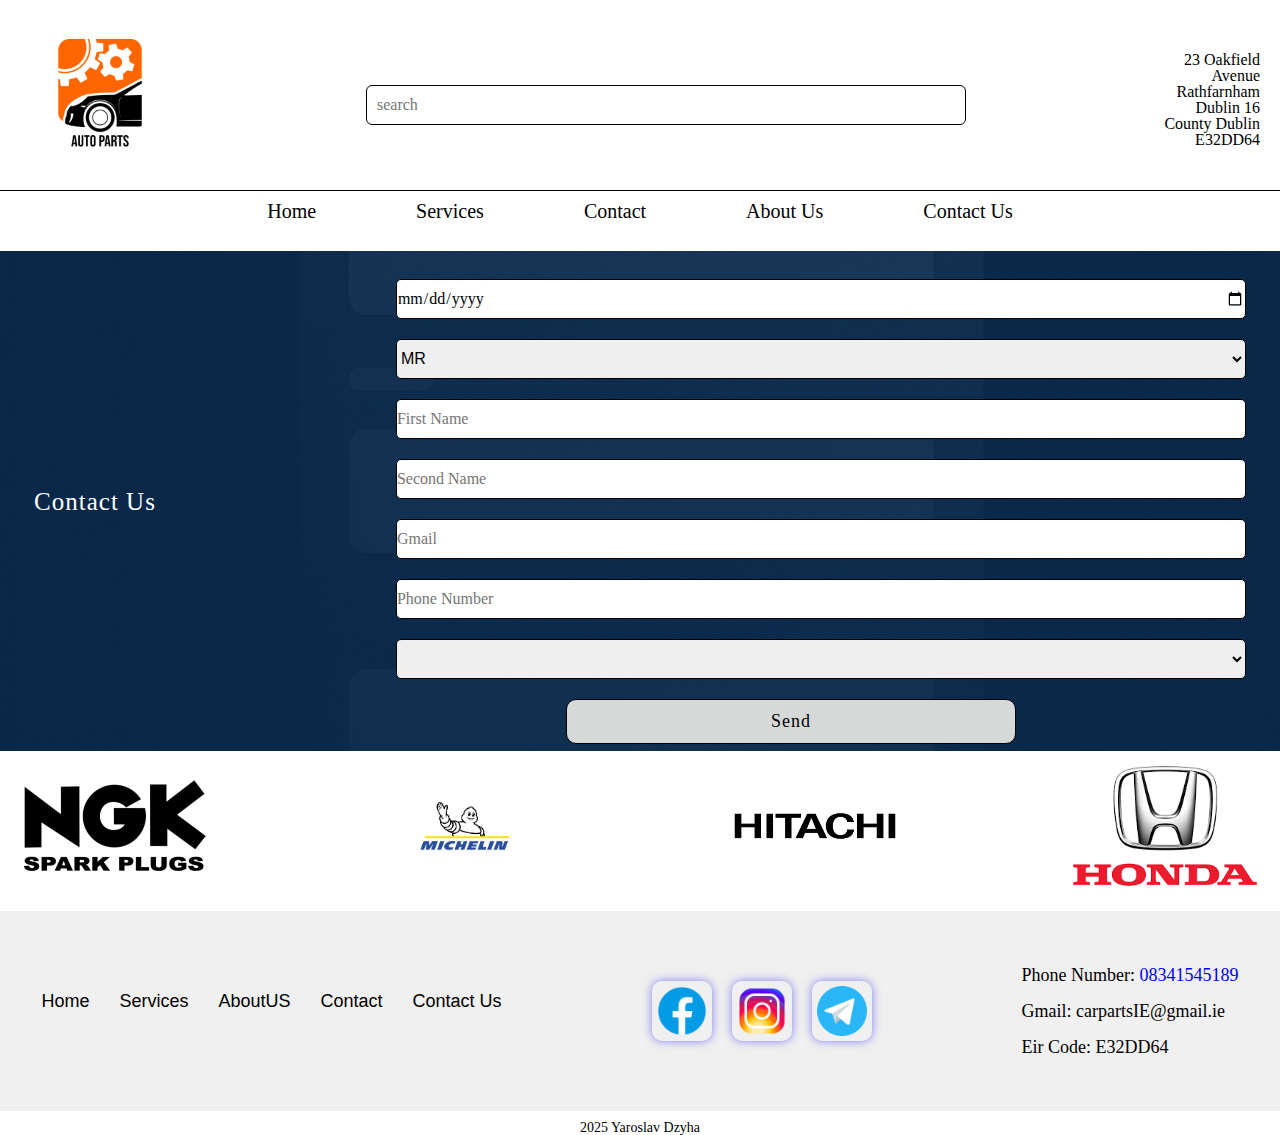
<file: Forma.html>
<!DOCTYPE html>
<html lang="en">
<head>
    <meta charset="UTF-8">
    <meta name="viewport" content="width=device-width, initial-scale=1.0">
    <link rel="icon" href="IMG/favicon-32x32.png" type="image/x-icon">
    <link rel="icon" href="IMG/favicon-16x16.png" type="image/x-icon">
    <link rel="icon" href="IMG/android-chrome-512x512.png" type="image/x-icon">
    <link rel="icon" href="IMG/android-chrome-192x192.png" type="image/x-icon">
    <title>Contact Us</title>
    <link rel="stylesheet" href="CSS/Forma.css">
</head>
<body>
    <header>
        <section class="header-top">
            <div class="Logo">
                <a href="index.html"><img src="IMG/Logo2.jpg" alt="" height="160px" width="160px"></a>
            </div>

            <div class="Search">
                <form action="">
                    <input class="search" type="text" name="q" placeholder="search" required>
                </form>
            </div>

            <div class="Info">
                <p>
                    23 Oakfield Avenue
                    <br>
                    Rathfarnham
                    Dublin 16
                    <br>
                    County Dublin 
                    <br>
                    E32DD64
                   
                 </p>
            </div>
        </section>

            <nav>
                <section>
                    <ul>
                        <li><a href="index.html">Home</a></li>
                        <li><a target="_blank" href="Services.html">Services</a></li>
                        <li><a href="Contact.html">Contact</a></li>
                        <li><a target="_blank" href="AboutUS.html">About Us</a></li>
                         <li><a href="Forma.html">Contact Us</a></li>
                    </ul>
                </section>
            </nav>
            
    </header>

        <main>
            <h1>Contact Us</h1>
            <form class="user-forma" action="">
                <input type="date" name="" id="">
                <select name="" id="">
                    <option value="">MR</option>
                    <option value="">MS</option>
                </select>
                <input placeholder="First Name" type="text" name="First Name " id="">
                <input placeholder="Second Name" type="text" name="Second Name" id="">
                <input placeholder="Gmail" type="email" name="" id="">
                <input  placeholder="Phone Number" type="number" name="" id="">
                <select name="Select-services" id="">
                    <option value=""></option>
                    <option value="Engine">Engine</option>
                    <option value="Tyres">Tyres</option>
                    <option value="Exoust">Exoust</option>
                    <option value="Turbo">Turbo</option>
                    <option value="Tuning Parts">Tuning Parts</option>
                    <option value="Brakes">Brakes</option>
                </select>
                <button class="send">Send</button>
            </form>

        </main>

            <!--img-content-->
        
            <div class="cont-sponsers">
                <div class="sponsers">
                    <img src="IMG/ngk_logo_1.jpg" alt="">
                    <img src="IMG/michelin-logo.jpg" alt="">
                    <img src="IMG/Hitachi_logo.jpg" alt="">
                    <img src="IMG/honda-logo.jpg" alt="">
                </div>
            </div>



        <footer>
            <section class="footer-nav">
                <ul>
                    <li><a href="index.html">Home</a></li>
                    <li><a href="Services.html">Services</a></li>
                    <li><a href="About Us">AboutUS</a></li>
                    <li><a href="Contact.html">Contact</a></li>
                    <li><a href="Forma.html">Contact Us</a></li>
                </ul>

            </section>
            <div class="footer-info">
                <a href="https://www.facebook.com/autodoc.de"><img src="IMG/icons8-facebook-logo-144.jpg" alt="Facebook"></a>
                <a href="https://www.instagram.com/autodoc/"><img src="IMG/icons8-instagram-144.jpg" alt="Instagram"></a>
                <a href="http://"><img src="IMG/icons8-telegram-logo-144.jpg" alt="Telegram"></a>
            </div>
                <p>
                    Phone Number: <a href="tel:+08341545189">08341545189</a>
                    <br>
                    <br>
                    Gmail: <a class="Gmail" href="mailto:carpartsIE@gmail.ie">carpartsIE@gmail.ie</a>
                    <br>
                    <br>
                    Eir Code: E32DD64

                </p>
        </footer>

        <div class="studentName">
            <span>2025 Yaroslav Dzyha</span>
        </div>
    
    
</body>

</html>
</file>
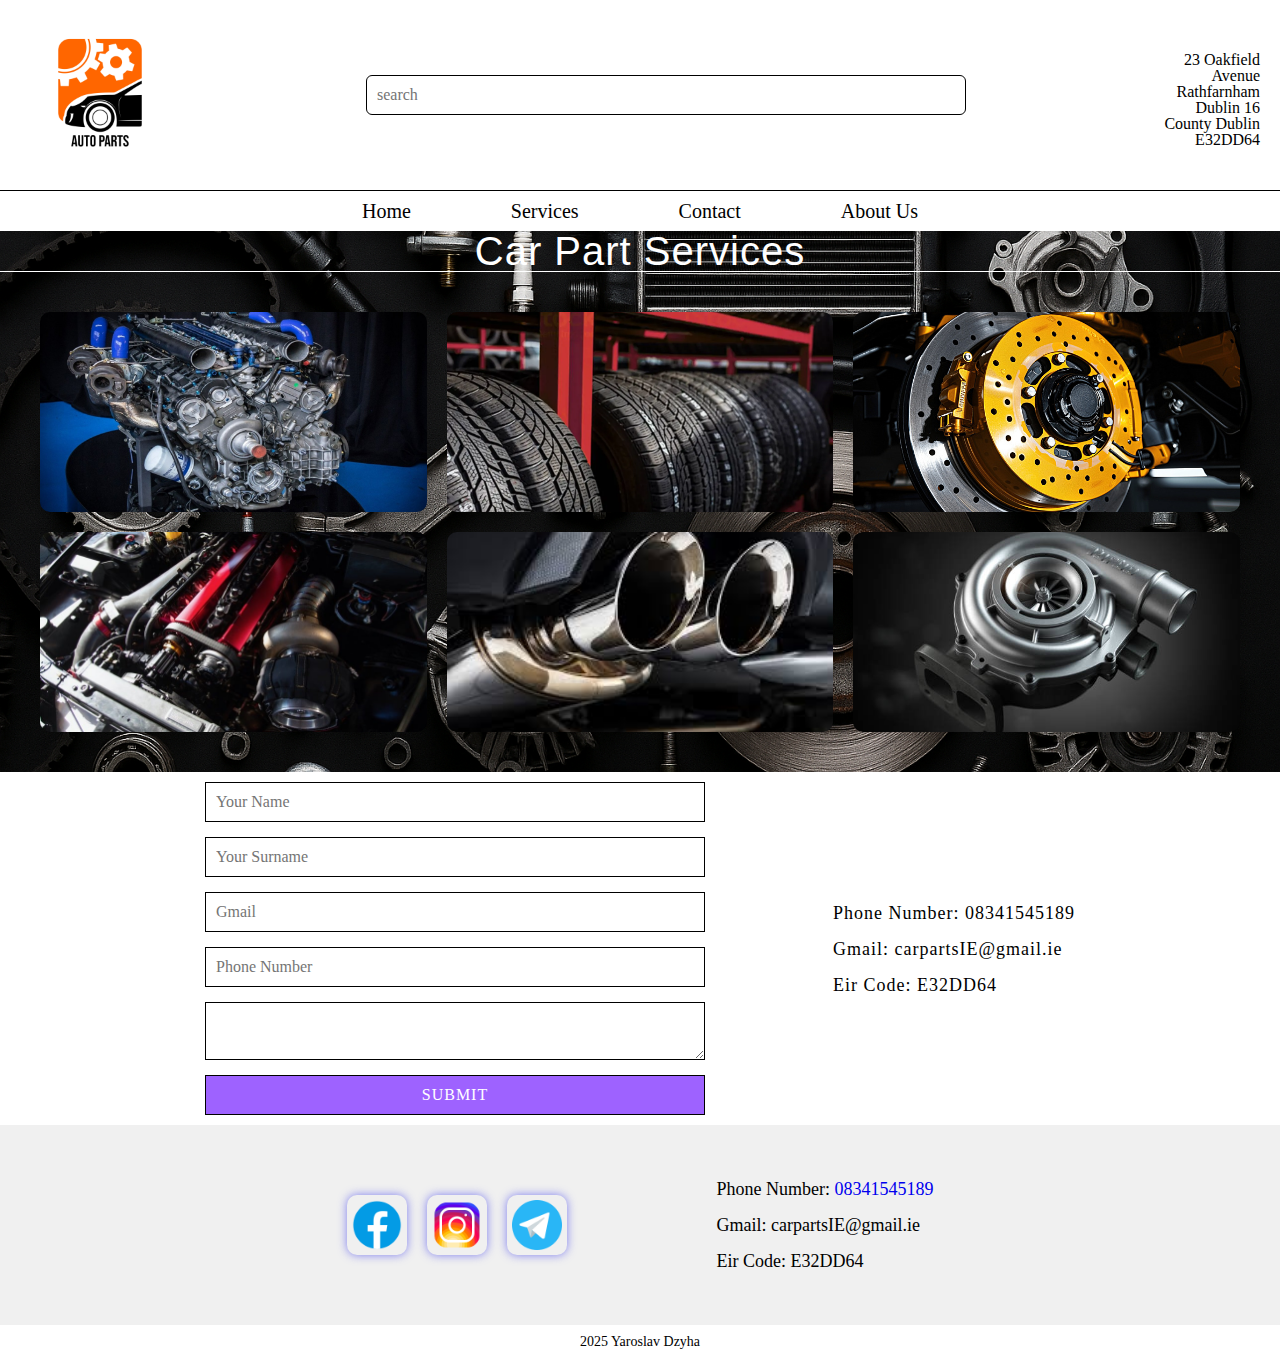
<file: Services.html>
<!DOCTYPE html>
<html lang="en">
<head>
    <meta charset="UTF-8">
    <meta name="viewport" content="width=device-width, initial-scale=1.0">
    <title>Services</title>
    <link rel="stylesheet" href="CSS/Services.css">
    <link rel="icon" href="IMG/favicon-32x32.png" type="image/x-icon">
    <link rel="icon" href="IMG/favicon-16x16.png" type="image/x-icon">
    <link rel="icon" href="IMG/android-chrome-512x512.png" type="image/x-icon">
    <link rel="icon" href="IMG/android-chrome-192x192.png" type="image/x-icon">
</head>
<body>
     <header>
        <section class="header-top">
            <div class="Logo">
                <img src="IMG/Logo2.jpg" alt="" height="160px" width="160px">
            </div>

            <div class="Search">
                <form action="">
                    <input type="text" name="q" placeholder="search" required>
                </form>
            </div>

            <div class="Info">
                <p>
                    23 Oakfield Avenue
                    <br>
                    Rathfarnham
                    Dublin 16
                    <br>
                    County Dublin 
                    <br>
                    E32DD64
                   
                 </p>
            </div>
        </section>

            <nav>
                <section>
                    <ul>
                        <li><a href="index.html">Home</a></li>
                        <li><a target="_blank" href="Services.html">Services</a></li>
                        <li><a href="Contact.html">Contact</a></li>
                        <li><a href="AboutUS.html">About Us</a></li>
                    </ul>
                </section>
            </nav>
            
    </header>

        <main>
            <h1>Car Part Services</h1>
            <section class="services-grid-wrapper">
                <div class="services-grid">
                    <!--Engines-->
                    <a href="Engines.html" class="service-card">
                        <div class="card-inner">
                            <div class="card-front">
                                <img src="IMG/engine3.jpg" alt="">
                            </div>

                            <div class="card-back">
                                <div class="services-title">Engines</div>
                            </div>
                        </div>
                    </a>


                                        <!--Tyres-->
                    <a href="Tyres.html" class="service-card">
                        <div class="card-inner">
                            <div class="card-front">
                                <img src="IMG/Tyres.jpg" alt="">
                            </div>

                            <div class="card-back">
                                <div class="services-title">Tyres</div>
                            </div>
                        </div>
                    </a>


                                        <!--Breaks-->
                    <a href="Brakes.html" class="service-card">
                        <div class="card-inner">
                            <div class="card-front">
                                <img src="IMG/breaks.jpg" alt="">
                            </div>

                            <div class="card-back">
                                <div class="services-title">Brakes</div>
                            </div>
                        </div>
                    </a>


                                        <!--Tuning Parts-->
                    <a href="Tuning-Part.html" class="service-card">
                        <div class="card-inner">
                            <div class="card-front">
                                <img src="IMG/tuning.jpg" alt="">
                            </div>

                            <div class="card-back">
                                <div class="services-title">Tuning Parts</div>
                            </div>
                        </div>
                    </a>


                                        <!--Exoust-->
                    <a href="Exoust.html" class="service-card">
                        <div class="card-inner">
                            <div class="card-front">
                                <img src="IMG/Exoust.jpg" alt="">
                            </div>

                            <div class="card-back">
                                <div class="services-title">Exoust</div>
                            </div>
                        </div>
                    </a>


                                        <!--Turbo-->
                    <a href="Turbo.html" class="service-card">
                        <div class="card-inner">
                            <div class="card-front">
                                <img src="IMG/turbo.jpg" alt="">
                            </div>

                            <div class="card-back">
                                <div class="services-title">Turbo</div>
                            </div>
                        </div>
                    </a>

                </div>
                
            </section>
        </main>

        <section class="section-form">

                <form action="">
                    <input type="text" name="FirstName" id="Name"placeholder="Your Name">
                    <input type="text" name="LastName" id="" placeholder="Your Surname">
                    <input type="email" name="Gmail" id="" placeholder="Gmail">
                    <input type="number" name="PhoneNumber" id="" placeholder="Phone Number">
                    <textarea name="" id=""></textarea>
                    <input class="Button-submit" type="submit" value="SUBMIT">
                </form>
                <p>Phone Number: 08341545189
                    <br>
                    <br>
                    Gmail: carpartsIE@gmail.ie
                    <br>
                    <br>
                    Eir Code: E32DD64
                </p>
        </section>

        <footer>
            <div class="footer-info">
                <a href="https://www.facebook.com/autodoc.de"><img src="IMG/icons8-facebook-logo-144.jpg" alt="Facebook"></a>
                <a href="https://www.instagram.com/autodoc/"><img src="IMG/icons8-instagram-144.jpg" alt="Instagram"></a>
                <a href="http://"><img src="IMG/icons8-telegram-logo-144.jpg" alt="Telegram"></a>
            </div>
                <p>
                    Phone Number: <a href="tel:+">08341545189</a>
                    <br>
                    <br>
                    Gmail: <a class="Gmail" href="mailto:carpartsIE@gmail.ie">carpartsIE@gmail.ie</a>
                    <br>
                    <br>
                    Eir Code: E32DD64

                </p>
        </footer>

        <div class="studentName">
            <span>2025 Yaroslav Dzyha</span>
        </div>
    
    

    
</body>
</html>
</file>
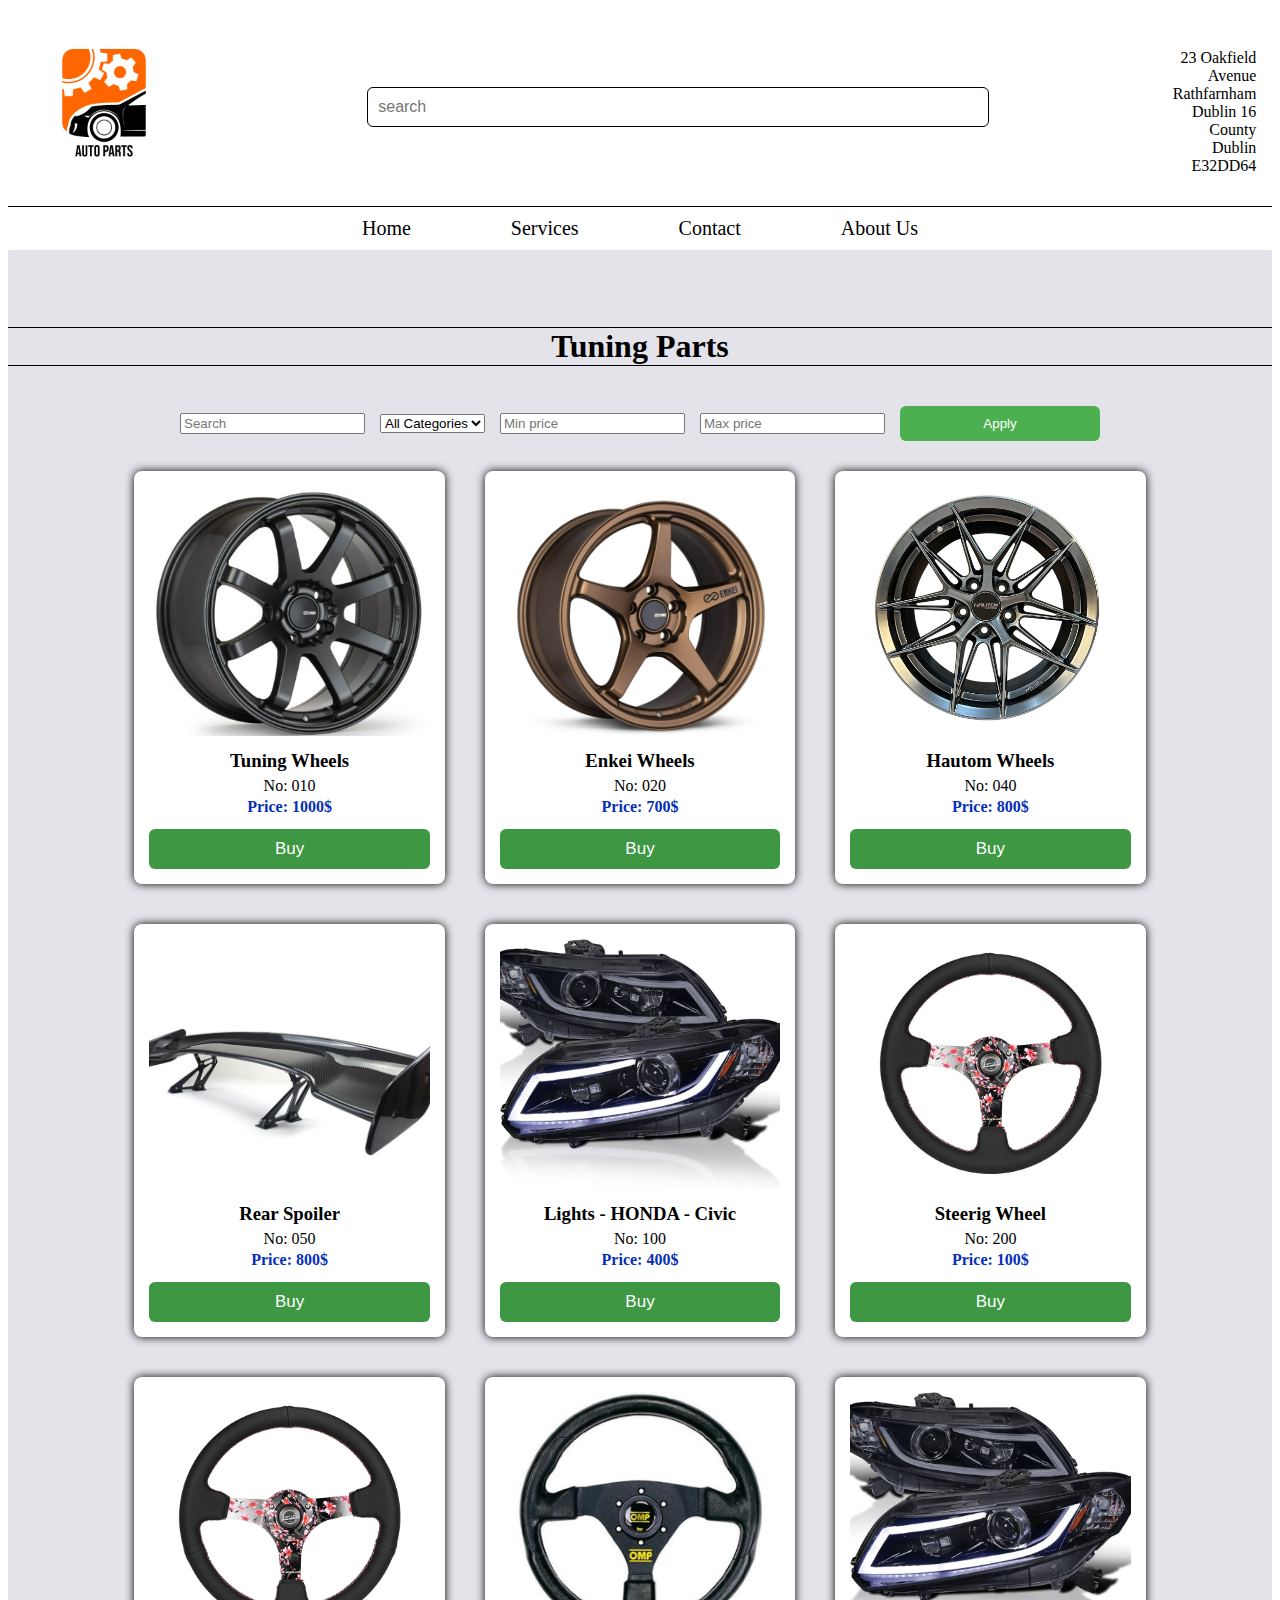
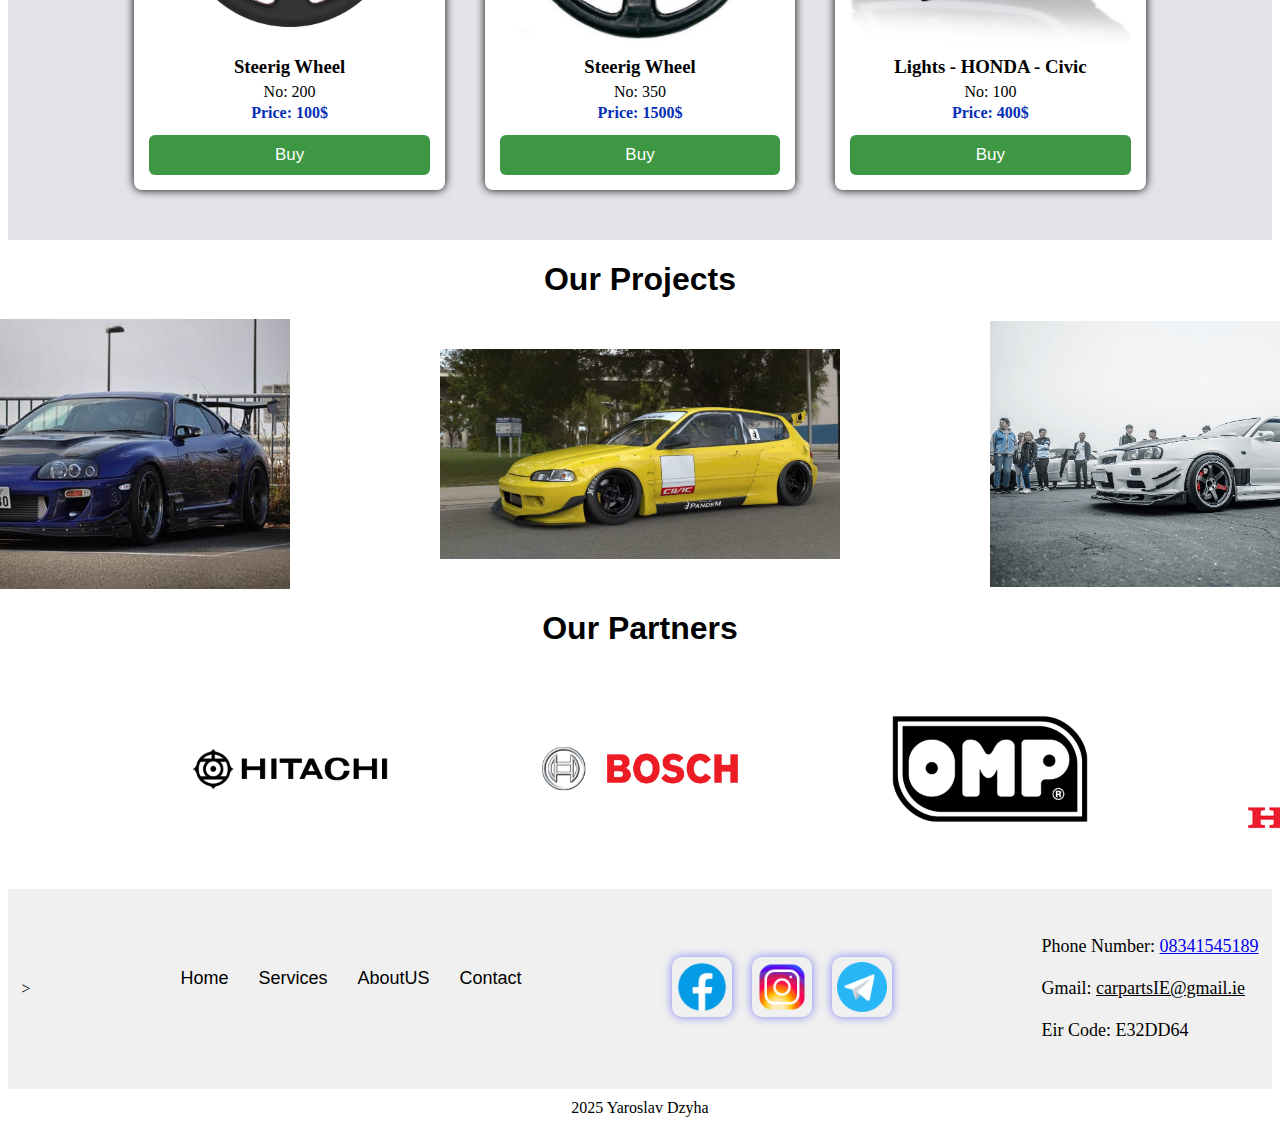
<file: Tuning-Part.html>
<!DOCTYPE html>
<html lang="en">
<head>
    <meta charset="UTF-8">
    <meta name="viewport" content="width=device-width, initial-scale=1.0">
    <title>Tuning-Parts</title>
    <link rel="stylesheet" href="CSS/Tuning-part.css">
    <link rel="icon" href="IMG/favicon-32x32.png" type="image/x-icon">
    <link rel="icon" href="IMG/favicon-16x16.png" type="image/x-icon">
    <link rel="icon" href="IMG/android-chrome-512x512.png" type="image/x-icon">
    <link rel="icon" href="IMG/android-chrome-192x192.png" type="image/x-icon">
</head>
<body>

    <!--Header-->
     <header>
        <section class="header-top">
            <div class="Logo">
                <img src="IMG/Logo2.jpg" alt="" height="160px" width="160px">
            </div>

            <div class="Search">
                <form action="">
                    <input type="text" name="q" placeholder="search" required>
                </form>
            </div>

            <div class="Info">
                <p>
                    23 Oakfield Avenue
                    <br>
                    Rathfarnham
                    Dublin 16
                    <br>
                    County Dublin 
                    <br>
                    E32DD64
                   
                 </p>
            </div>
        </section>

        <!--Navigation menu-->
            <nav>
                <section>
                    <ul>
                        <li><a href="index.html">Home</a></li>
                        <li><a target="_blank" href="Services.html">Services</a></li>
                        <li><a href="Contact.html">Contact</a></li>
                        <li><a href="AboutUS.html">About Us</a></li>
                    </ul>
                </section>
            </nav>
            
    </header>

    <!--Main section-->
        <main>
            <section class="products-section">
                <h2 class="products-title">Tuning Parts</h2>

                <div class="filters">
                    <input type="text" placeholder="Search" class="filter-input">
                    <select class="filter-select" name="" id="">
                        <option value="">All Categories</option>
                        <option value="">Wheels</option>
                        <option value="">Spoiler</option>
                        <option value="">Light Honda</option>
                    </select>

                    <input type="number" placeholder="Min price" class="filter-input">
                    <input type="number" placeholder="Max price" class="filter-input">

                    <button class="filter-btn">Apply</button>

                </div>

                <div class="products-grid">

                    <!--Card 1-->
                    <div class="product-card">
                        <img src="IMG/tuningWheels.jpg" alt="">
                        <h3>Tuning Wheels</h3>
                        <p>No: 010</p>
                        <p class="price">Price: 1000$</p>
                        <button class="buy-btn">Buy</button>
                    </div>

                       <!--Card 2-->
                    <div class="product-card">
                        <img src="IMG/Enkeiwheels.jpg" alt="">
                        <h3>Enkei Wheels</h3>
                        <p>No: 020</p>
                        <p class="price">Price: 700$</p>
                        <button class="buy-btn">Buy</button>
                    </div>

                        <!--Card 3-->
                    <div class="product-card">
                        <img src="IMG/HautomWheels.jpg" alt="">
                        <h3>Hautom Wheels</h3>
                        <p>No: 040</p>
                        <p class="price">Price: 800$</p>
                        <button class="buy-btn">Buy</button>
                    </div>



                        <!--Card 4-->
                    <div class="product-card">
                        <img src="IMG/Spoilers.jpg" alt="">
                        <h3>Rear Spoiler</h3>
                        <p>No: 050</p>
                        <p class="price">Price: 800$</p>
                        <button class="buy-btn">Buy</button>
                    </div>


                      <!--Card 5-->
                    <div class="product-card">
                        <img src="IMG/TUNING-LIGHTS.jpg" alt="">
                        <h3>Lights - HONDA - Civic</h3>
                        <p>No: 100</p>
                        <p class="price">Price: 400$</p>
                        <button class="buy-btn">Buy</button>
                    </div>


                     <!--Card 6-->
                    <div class="product-card">
                        <img src="IMG/steeringWheel.jpg" alt="">
                        <h3>Steerig Wheel</h3>
                        <p>No: 200</p>
                        <p class="price">Price: 100$</p>
                        <button class="buy-btn">Buy</button>
                    </div>



                       <!--Card 7-->
                    <div class="product-card">
                        <img src="IMG/steeringWheel.jpg" alt="">
                        <h3>Steerig Wheel</h3>
                        <p>No: 200</p>
                        <p class="price">Price: 100$</p>
                        <button class="buy-btn">Buy</button>
                    </div>


                          <!--Card 8-->
                    <div class="product-card">
                        <img src="IMG/steeringWheel2.jpg" alt="">
                        <h3>Steerig Wheel</h3>
                        <p>No: 350</p>
                        <p class="price">Price: 1500$</p>
                        <button class="buy-btn">Buy</button>
                    </div>


                         <!--Card 9-->
                    <div class="product-card">
                        <img src="IMG/TUNING-LIGHTS.jpg" alt="">
                        <h3>Lights - HONDA - Civic</h3>
                        <p>No: 100</p>
                        <p class="price">Price: 400$</p>
                        <button class="buy-btn">Buy</button>
                    </div>
                </div>

            </section>
        
        </main>
        <!--Img-content-->

            <div class="cont-project">
                <h1>Our Projects</h1>
                <div class="projects">
                    <img src="IMG/jdm-car-thumbnail.jpg" alt="">
                    <img src="IMG/civic.jpg" alt="">
                    <img src="IMG/jdm.jpg" alt="">
                </div>
            </div>

        
            <div class="cont-sponsers">
                <h1>Our Partners</h1>
                <div class="sponsers">
                    <img src="IMG/NGK-Logo.jpg" alt="">
                    <img src="IMG/hitachi-logo.jpg" alt="">
                    <img src="IMG/Bosch-Logo.jpg" alt="">
                    <img src="IMG/OMP-logo.jpg" alt="">
                    <img src="IMG/honda-logo.jpg" alt="">
                </div>
            </div>

        <footer>

            <!--Navigation Footer-->>
            <section class="footer-nav">
                <ul>
                    <li><a href="index.html">Home</a></li>
                    <li><a href="Services.html">Services</a></li>
                    <li><a href="About Us">AboutUS</a></li>
                    <li><a href="Contact.html">Contact</a></li>
                </ul>

            </section>



            <div class="footer-info">
                <a href="https://www.facebook.com/autodoc.de"><img src="IMG/icons8-facebook-logo-144.jpg" alt="Facebook"></a>
                <a href="https://www.instagram.com/autodoc/"><img src="IMG/icons8-instagram-144.jpg" alt="Instagram"></a>
                <a href="http://"><img src="IMG/icons8-telegram-logo-144.jpg" alt="Telegram"></a>
            </div>
                <p>
                    Phone Number: <a href="tel:+">08341545189</a>
                    <br>
                    <br>
                    Gmail: <a class="Gmail" href="mailto:carpartsIE@gmail.ie">carpartsIE@gmail.ie</a>
                    <br>
                    <br>
                    Eir Code: E32DD64

                </p>
        </footer>

        <!--Last Block-->
        <div class="studentName">
            <span>2025 Yaroslav Dzyha</span>
        </div>
    
    

    
 
</body>
</html>
</file>
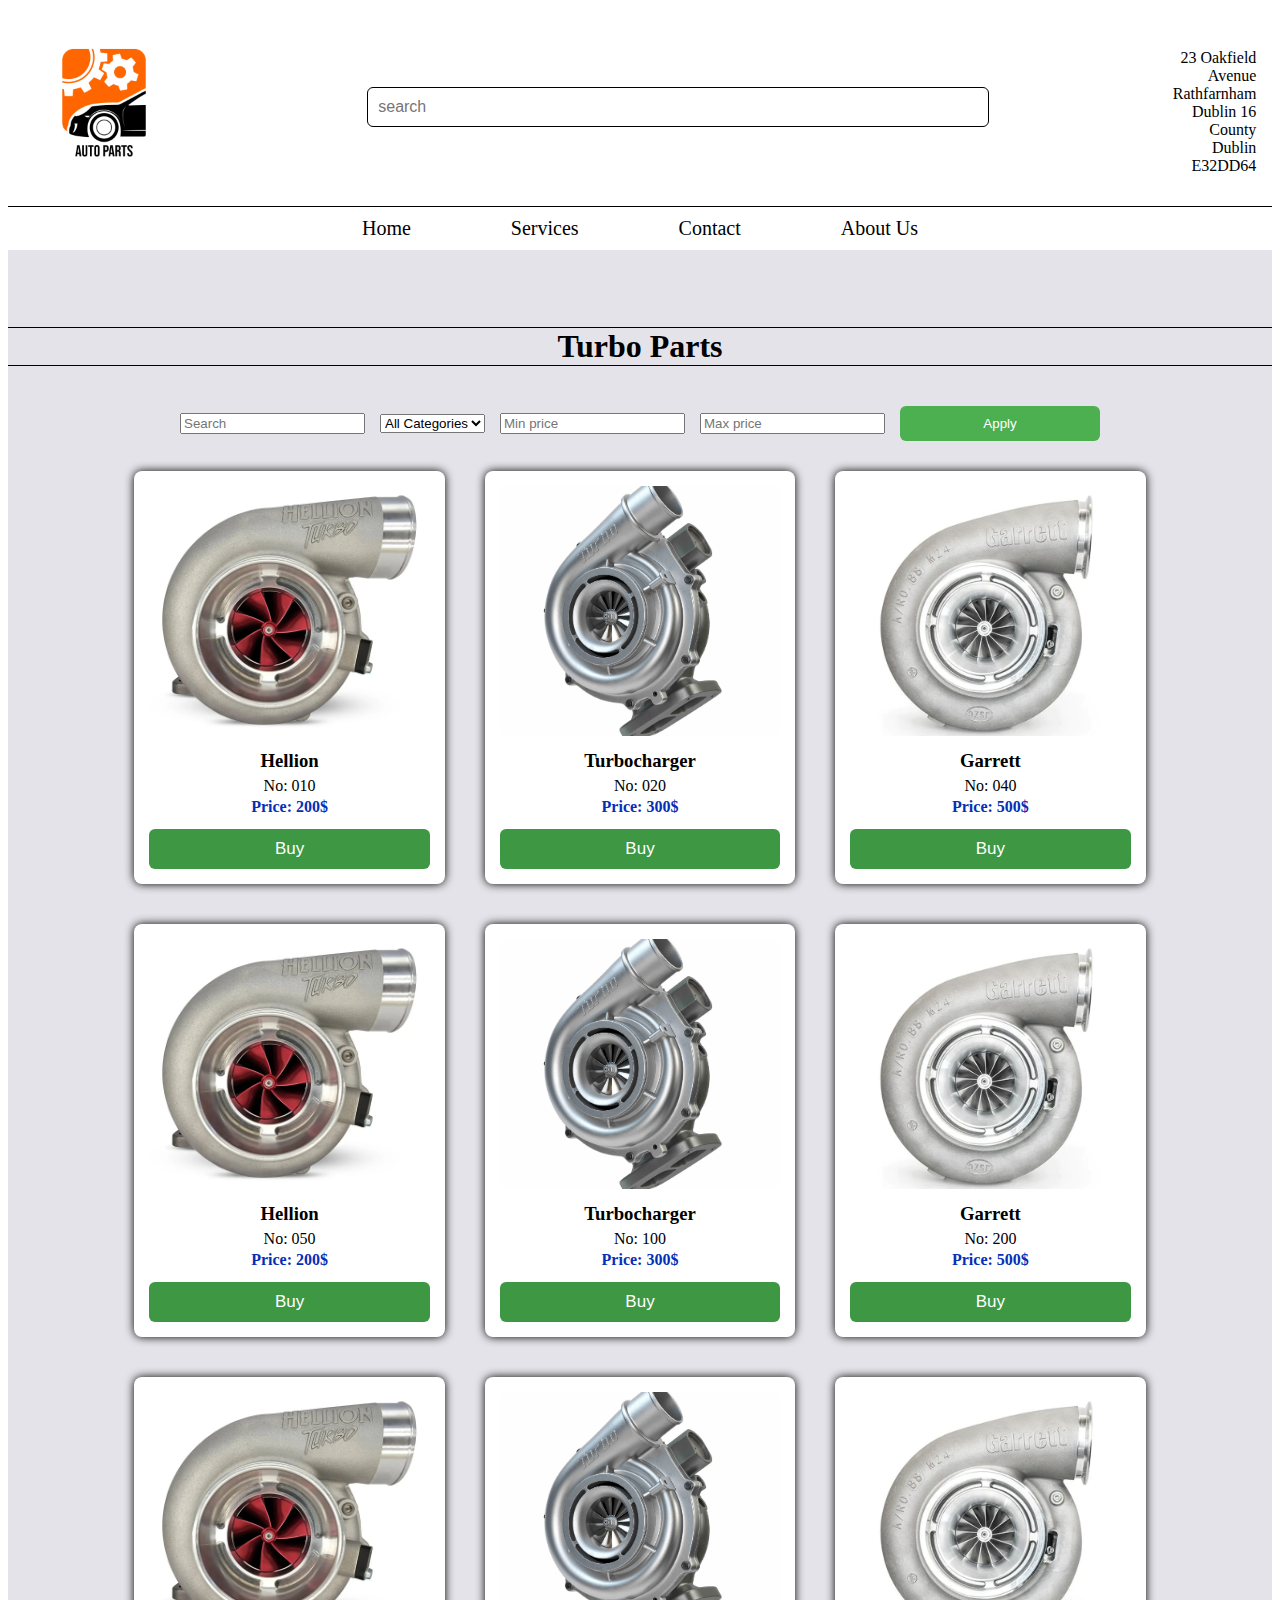
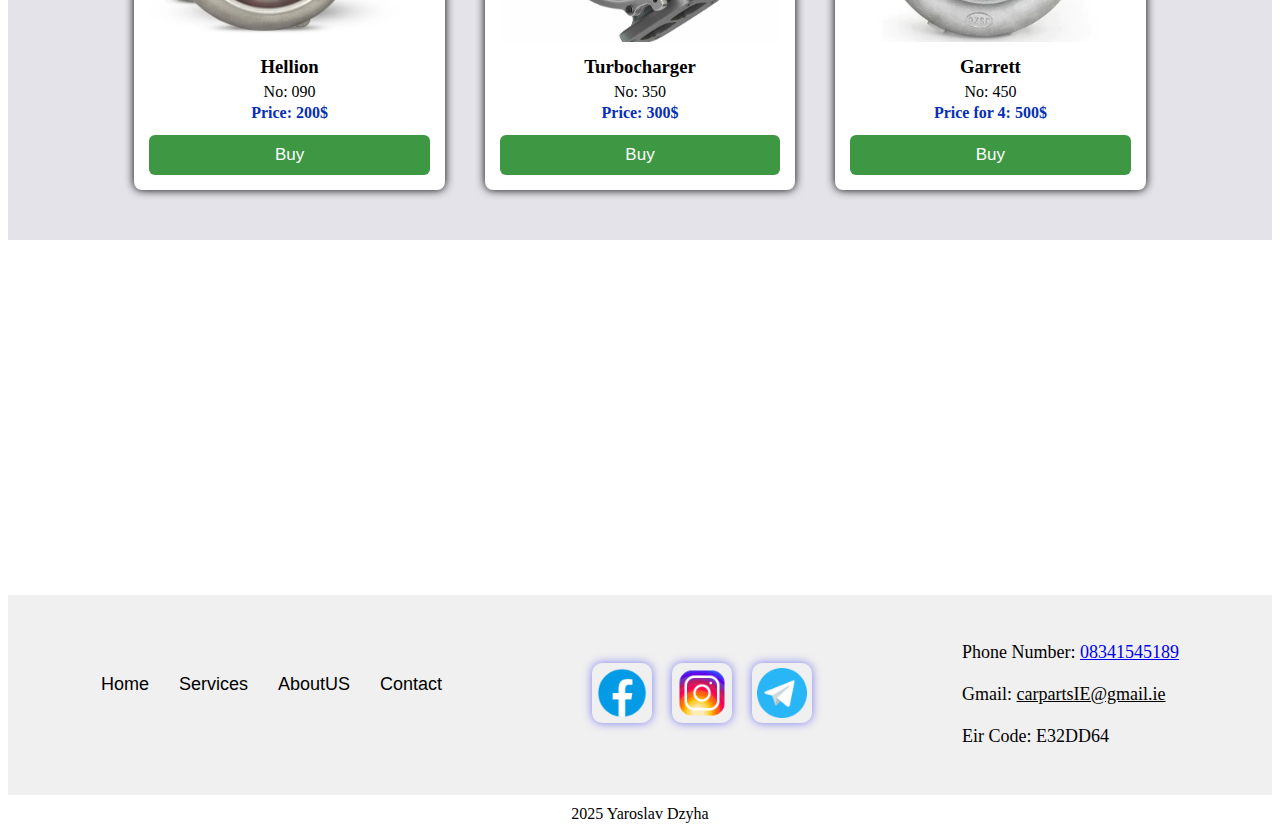
<file: Turbo.html>
<!DOCTYPE html>
<html lang="en">
<head>
    <meta charset="UTF-8">
    <meta name="viewport" content="width=device-width, initial-scale=1.0">
    <title>Turbo Parts</title>
    <link rel="stylesheet" href="CSS/Turbo.css">
    <link rel="icon" href="IMG/favicon-32x32.png" type="image/x-icon">
    <link rel="icon" href="IMG/favicon-16x16.png" type="image/x-icon">
    <link rel="icon" href="IMG/android-chrome-512x512.png" type="image/x-icon">
    <link rel="icon" href="IMG/android-chrome-192x192.png" type="image/x-icon">
</head>
<body>

    <!--Header-->

     <header>
        <section class="header-top">
            <div class="Logo">
                <img src="IMG/Logo2.jpg" alt="" height="160px" width="160px">
            </div>

            <div class="Search">
                <form action="">
                    <input type="text" name="q" placeholder="search" required>
                </form>
            </div>

            <div class="Info">
                <p>
                    23 Oakfield Avenue
                    <br>
                    Rathfarnham
                    Dublin 16
                    <br>
                    County Dublin 
                    <br>
                    E32DD64
                   
                 </p>
            </div>
        </section>

            <nav>
                <section>
                    <ul>
                        <li><a href="index.html">Home</a></li>
                        <li><a target="_blank" href="Services.html">Services</a></li>
                        <li><a href="Contact.html">Contact</a></li>
                        <li><a href="AboutUS.html">About Us</a></li>
                    </ul>
                </section>
            </nav>
            
    </header>

    <!--Main Section-->
        <main>
            <section class="products-section">
                <h2 class="products-title">Turbo Parts </h2>

                <div class="filters">
                    <input type="text" placeholder="Search" class="filter-input">
                    <select class="filter-select" name="" id="">
                        <option value="">All Categories</option>
                        <option value="">Brembo</option>
                        <option value="">Ate</option>
                    </select>

                    <input type="number" placeholder="Min price" class="filter-input">
                    <input type="number" placeholder="Max price" class="filter-input">

                    <button class="filter-btn">Apply</button>

                </div>

                <div class="products-grid">

                    <!--Card 1-->
                    <div class="product-card">
                        <img src="IMG/Hellion.jpg" alt="">
                        <h3>Hellion</h3>
                        <p>No: 010</p>
                        <p class="price">Price: 200$</p>
                        <button class="buy-btn">Buy</button>
                    </div>

                       <!--Card 2-->
                    <div class="product-card">
                        <img src="IMG/Turbocharger.jpg" alt="">
                        <h3>Turbocharger</h3>
                        <p>No: 020</p>
                        <p class="price">Price: 300$</p>
                        <button class="buy-btn">Buy</button>
                    </div>

                        <!--Card 3-->
                    <div class="product-card">
                        <img src="IMG/Turbo-garret.jpg" alt="">
                        <h3>Garrett</h3>
                        <p>No: 040</p>
                        <p class="price">Price: 500$</p>
                        <button class="buy-btn">Buy</button>
                    </div>



                        <!--Card 4-->
                    <div class="product-card">
                        <img src="IMG/Hellion.jpg" alt="">
                        <h3>Hellion</h3>
                        <p>No: 050</p>
                        <p class="price">Price: 200$</p>
                        <button class="buy-btn">Buy</button>
                    </div>


                      <!--Card 5-->
                    <div class="product-card">
                        <img src="IMG/Turbocharger.jpg" alt="">
                        <h3>Turbocharger</h3>
                        <p>No: 100</p>
                        <p class="price">Price: 300$</p>
                        <button class="buy-btn">Buy</button>
                    </div>


                     <!--Card 6-->
                    <div class="product-card">
                        <img src="IMG/Turbo-garret.jpg" alt="">
                        <h3>Garrett</h3>
                        <p>No: 200</p>
                        <p class="price">Price: 500$</p>
                        <button class="buy-btn">Buy</button>
                    </div>



                       <!--Card 7-->
                    <div class="product-card">
                        <img src="IMG/Hellion.jpg" alt="">
                        <h3>Hellion</h3>
                        <p>No: 090</p>
                        <p class="price">Price: 200$</p>
                        <button class="buy-btn">Buy</button>
                    </div>


                          <!--Card 8-->
                    <div class="product-card">
                        <img src="IMG/Turbocharger.jpg" alt="">
                        <h3>Turbocharger</h3>
                        <p>No: 350</p>
                        <p class="price">Price: 300$</p>
                        <button class="buy-btn">Buy</button>
                    </div>


                         <!--Card 9-->
                    <div class="product-card">
                        <img src="IMG/Turbo-garret.jpg" alt="">
                        <h3>Garrett</h3>
                        <p>No: 450</p>
                        <p class="price">Price for 4: 500$</p>
                        <button class="buy-btn">Buy</button>
                    </div>

                </div>

            </section>
        
        </main>

        <div class="Youtube">
            <iframe width="860" height="315" src="https://www.youtube.com/embed/sY0AHMnsAOo?si=V0TOJmjuwy9TZGpt" title="YouTube video player" frameborder="0" allow="accelerometer; autoplay; clipboard-write; encrypted-media; gyroscope; picture-in-picture; web-share" referrerpolicy="strict-origin-when-cross-origin" allowfullscreen></iframe>

        </div>

        <!--Footer section-->

        <footer>

            <section class="footer-nav">
                <ul>
                    <li><a href="index.html">Home</a></li>
                    <li><a href="Services.html">Services</a></li>
                    <li><a href="About Us">AboutUS</a></li>
                    <li><a href="Contact.html">Contact</a></li>
                </ul>

            </section>



            <div class="footer-info">
                <a href="https://www.facebook.com/autodoc.de"><img src="IMG/icons8-facebook-logo-144.jpg" alt="Facebook"></a>
                <a href="https://www.instagram.com/autodoc/"><img src="IMG/icons8-instagram-144.jpg" alt="Instagram"></a>
                <a href="http://"><img src="IMG/icons8-telegram-logo-144.jpg" alt="Telegram"></a>
            </div>
                <p>
                    Phone Number: <a href="tel:+">08341545189</a>
                    <br>
                    <br>
                    Gmail: <a class="Gmail" href="mailto:carpartsIE@gmail.ie">carpartsIE@gmail.ie</a>
                    <br>
                    <br>
                    Eir Code: E32DD64

                </p>
        </footer>

        <!--Last Block-->
        <div class="studentName">
            <span>2025 Yaroslav Dzyha</span>
        </div>
    
 
</body>
</html>
</file>
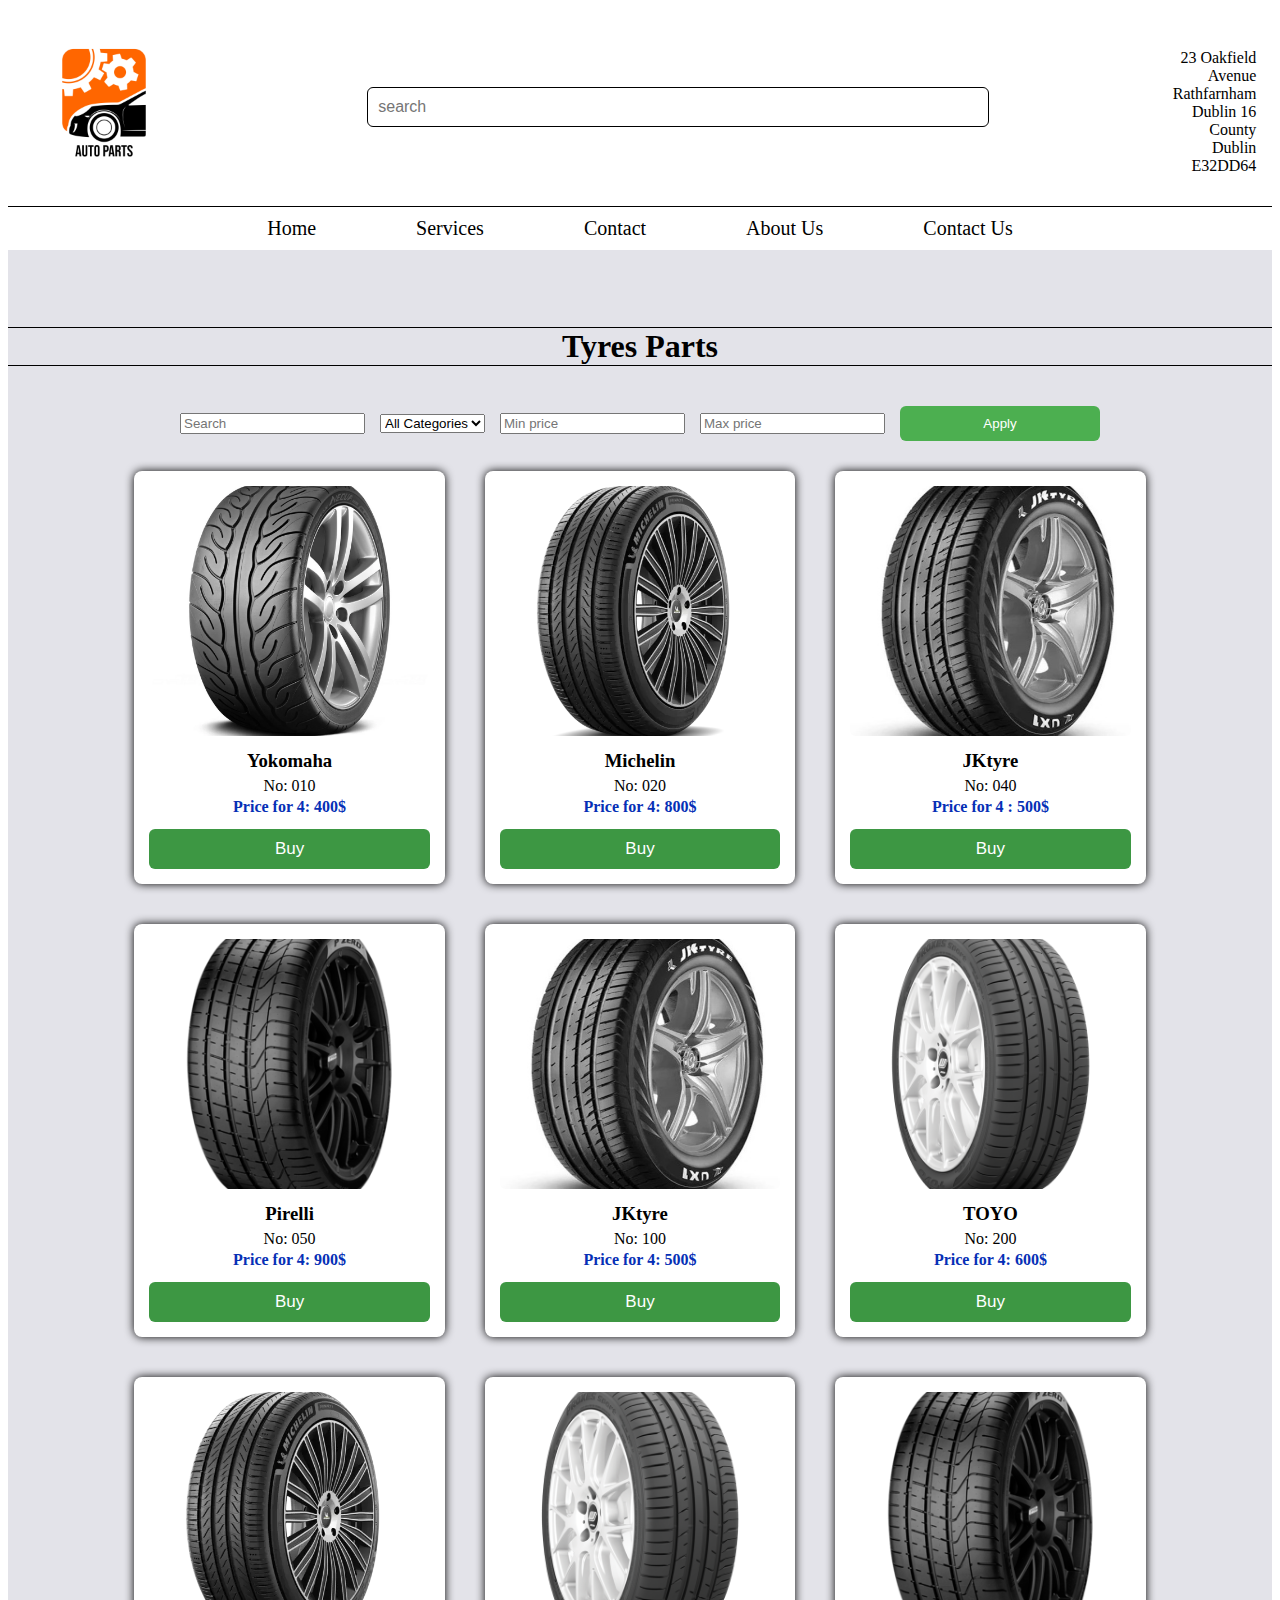
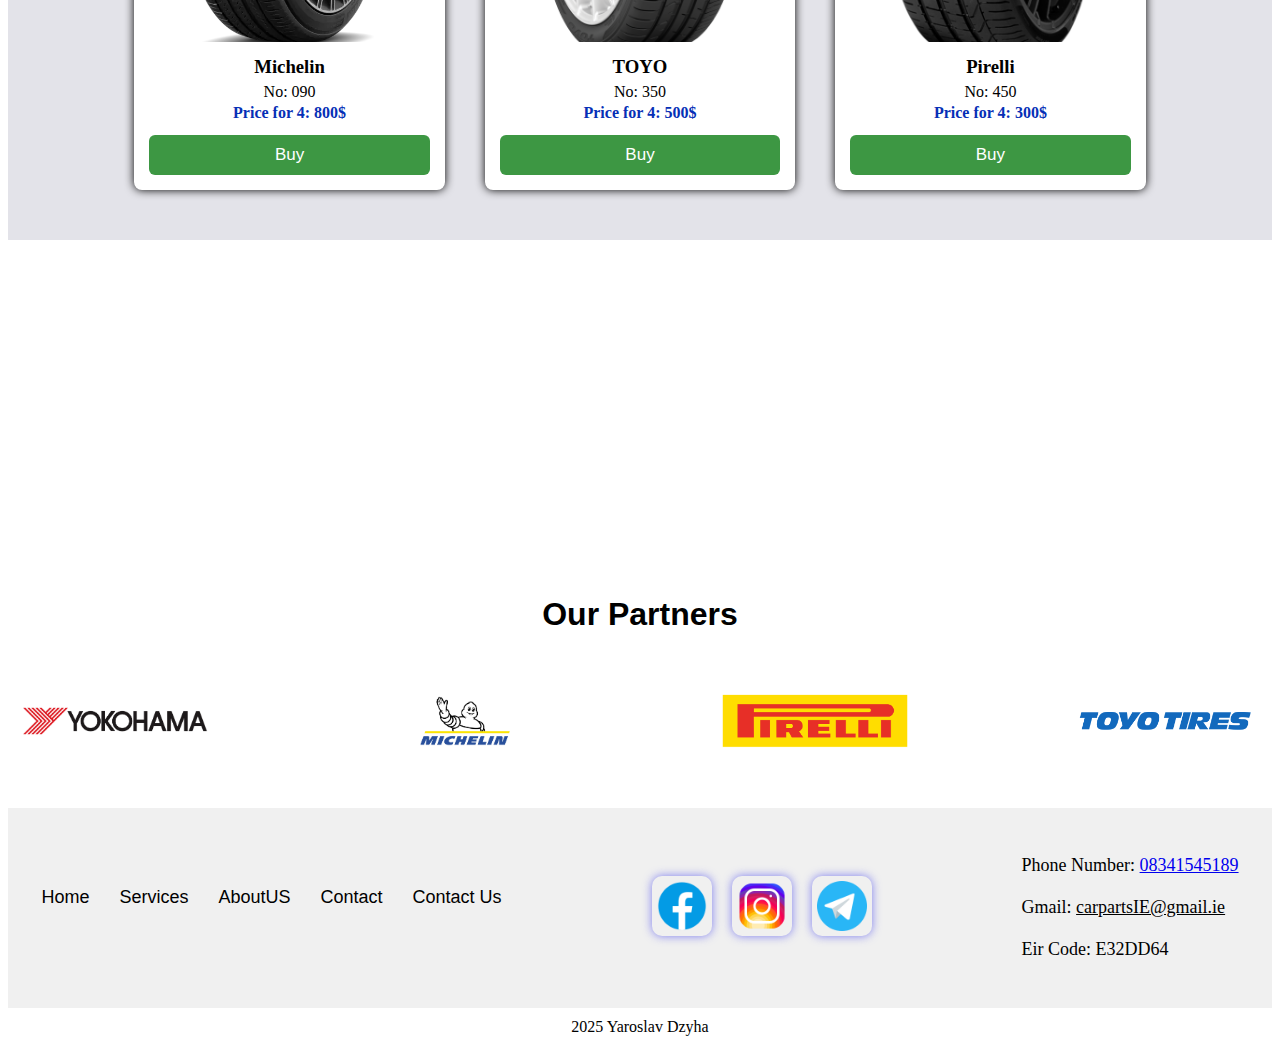
<file: Tyres.html>
<!DOCTYPE html>
<html lang="en">
<head>
    <meta charset="UTF-8">
    <meta name="viewport" content="width=device-width, initial-scale=1.0">
    <title>Tyres</title>
    <link rel="stylesheet" href="CSS/Tyres.css">
    <link rel="icon" href="IMG/favicon-32x32.png" type="image/x-icon">
    <link rel="icon" href="IMG/favicon-16x16.png" type="image/x-icon">
    <link rel="icon" href="IMG/android-chrome-512x512.png" type="image/x-icon">
    <link rel="icon" href="IMG/android-chrome-192x192.png" type="image/x-icon">
</head>
<body>

    <!--Header-->
     <header>
        <section class="header-top">
            <div class="Logo">
                <img src="IMG/Logo2.jpg" alt="" height="160px" width="160px">
            </div>

            <div class="Search">
                <form action="">
                    <input type="text" name="q" placeholder="search" required>
                </form>
            </div>

            <div class="Info">
                <p>
                    23 Oakfield Avenue
                    <br>
                    Rathfarnham
                    Dublin 16
                    <br>
                    County Dublin 
                    <br>
                    E32DD64
                   
                 </p>
            </div>
        </section>

        <!--Navigation Menu-->
            <nav>
                <section>
                    <ul>
                        <li><a href="index.html">Home</a></li>
                        <li><a target="_blank" href="Services.html">Services</a></li>
                        <li><a href="Contact.html">Contact</a></li>
                        <li><a href="AboutUS.html">About Us</a></li>
                        <li><a href="Forma.html">Contact Us</a></li>
                    </ul>
                </section>
            </nav>
            
    </header>

    <!--Main section-->
        <main>
            <section class="products-section">
                <h2 class="products-title">Tyres Parts </h2>

                <div class="filters">
                    <input type="text" placeholder="Search" class="filter-input">
                    <select class="filter-select" name="" id="">
                        <option value="">All Categories</option>
                        <option value="">Yokomaha</option>
                        <option value="">Michelin</option>
                        <option value="">JKtyre</option>
                        <option value="">Firelli</option>
                        <option value="">TOYO</option>
                    </select>

                    <input type="number" placeholder="Min price" class="filter-input">
                    <input type="number" placeholder="Max price" class="filter-input">

                    <button class="filter-btn">Apply</button>

                </div>

                <div class="products-grid">

                    <!--Card 1-->
                    <div class="product-card">
                        <img src="IMG/yokomaha.jpg" alt="">
                        <h3>Yokomaha</h3>
                        <p>No: 010</p>
                        <p class="price">Price for 4: 400$</p>
                        <button class="buy-btn">Buy</button>
                    </div>

                       <!--Card 2-->
                    <div class="product-card">
                        <img src="IMG/michelin.jpg" alt="">
                        <h3>Michelin</h3>
                        <p>No: 020</p>
                        <p class="price">Price for 4: 800$</p>
                        <button class="buy-btn">Buy</button>
                    </div>

                        <!--Card 3-->
                    <div class="product-card">
                        <img src="IMG/JKtyre.jpg" alt="">
                        <h3>JKtyre</h3>
                        <p>No: 040</p>
                        <p class="price">Price for 4 : 500$</p>
                        <button class="buy-btn">Buy</button>
                    </div>



                        <!--Card 4-->
                    <div class="product-card">
                        <img src="IMG/firelli.jpg" alt="">
                        <h3>Pirelli</h3>
                        <p>No: 050</p>
                        <p class="price">Price for 4: 900$</p>
                        <button class="buy-btn">Buy</button>
                    </div>


                      <!--Card 5-->
                    <div class="product-card">
                        <img src="IMG/JKtyre.jpg" alt="">
                        <h3>JKtyre</h3>
                        <p>No: 100</p>
                        <p class="price">Price for 4: 500$</p>
                        <button class="buy-btn">Buy</button>
                    </div>


                     <!--Card 6-->
                    <div class="product-card">
                        <img src="IMG/TOYO.jpg" alt="">
                        <h3>TOYO</h3>
                        <p>No: 200</p>
                        <p class="price">Price for 4: 600$</p>
                        <button class="buy-btn">Buy</button>
                    </div>



                       <!--Card 7-->
                    <div class="product-card">
                        <img src="IMG/michelin.jpg" alt="">
                        <h3>Michelin</h3>
                        <p>No: 090</p>
                        <p class="price">Price for 4: 800$</p>
                        <button class="buy-btn">Buy</button>
                    </div>


                          <!--Card 8-->
                    <div class="product-card">
                        <img src="IMG/TOYO.jpg" alt="">
                        <h3>TOYO</h3>
                        <p>No: 350</p>
                        <p class="price">Price for 4: 500$</p>
                        <button class="buy-btn">Buy</button>
                    </div>


                         <!--Card 9-->
                    <div class="product-card">
                        <img src="IMG/firelli.jpg" alt="">
                        <h3>Pirelli</h3>
                        <p>No: 450</p>
                        <p class="price">Price for 4: 300$</p>
                        <button class="buy-btn">Buy</button>
                    </div>

                </div>

            </section>
        
        </main>

        <!--Youtube-->

        <div class="Youtube">
             <iframe width="860" height="315" src="https://www.youtube.com/embed/KY5iwlRF1gA?si=6MA9NL1P1tS6SMtX" title="YouTube video player" frameborder="0" allow="accelerometer; autoplay; clipboard-write; encrypted-media; gyroscope; picture-in-picture; web-share" referrerpolicy="strict-origin-when-cross-origin" allowfullscreen></iframe>
        </div>

       

        <!--img-content-->
        
            <div class="cont-sponsers">
                <h1>Our Partners</h1>
                <div class="sponsers">
                    <img src="IMG/yokomaha-logo.jpg" alt="">
                    <img src="IMG/michelin-logo.jpg" alt="">
                    <img src="IMG/pirelli-logo" alt="">
                    <img src="IMG/Toyo-logo.jpg" alt="">
                </div>

            </div>

        <footer>

            <!--Footer navigation-->
            <section class="footer-nav">
                <ul>
                    <li><a href="index.html">Home</a></li>
                    <li><a href="Services.html">Services</a></li>
                    <li><a href="About Us">AboutUS</a></li>
                    <li><a href="Contact.html">Contact</a></li>
                    <li><a href="Forma.html">Contact Us</a></li>
                </ul>

            </section>



            <div class="footer-info">
                <a href="https://www.facebook.com/autodoc.de"><img src="IMG/icons8-facebook-logo-144.jpg" alt="Facebook"></a>
                <a href="https://www.instagram.com/autodoc/"><img src="IMG/icons8-instagram-144.jpg" alt="Instagram"></a>
                <a href="http://"><img src="IMG/icons8-telegram-logo-144.jpg" alt="Telegram"></a>
            </div>
                <p>
                    Phone Number: <a href="tel:+08341545189">08341545189</a>
                    <br>
                    <br>
                    Gmail: <a class="Gmail" href="mailto:carpartsIE@gmail.ie">carpartsIE@gmail.ie</a>
                    <br>
                    <br>
                    Eir Code: E32DD64

                </p>
        </footer>

        <!--Last block-->

        <div class="studentName">
            <span>2025 Yaroslav Dzyha</span>
        </div>
    
    

    
 
</body>
</html>
</file>
<file: CSS/Style.css>
/*Header Section*/


.header-top{
    display:flex;
    justify-content: center;
    align-items: center;
    padding: 15px 20px;
    gap:15%;
    border-bottom: 1px solid black;
}

/*Header - Logo*/
.logo{
    height: 60px;
}

/*Header - search*/
.Search input{
    width: 600px;
    padding: 10px;
    border: 1px solid black;v
    border-radius: 6px;
    font-size: 16px;
    align-items: center;
    justify-content: center;
}

.Info{
    font-size: 16px;
    text-align: right;
    padding-top: 10px;
    
}

nav ul{
    list-style: none;
    display: flex;
    justify-content: center;
    gap: 100px;
    padding: 10px 0;
    margin: 0;
}

nav a{
    text-decoration: none;
    color: black;
    font-size: 20px;
    font-weight: 500px;
}

nav a:hover{
    text-decoration: underline blue;
}






/*Section header*/

.Description{
    display: block;
    justify-content: center;
    align-items: center;
    justify-content: center;
}

.h2-CarParts{
    font-size: 25px;
    letter-spacing: 4px;
    text-decoration: underline 2px;
    text-align: center;
}

.img-3{
    align-items: center;
    justify-content: center;
    display: flex;
    gap: 150px;


}

.img-3 img{
    width: 350px;
    height: 230px;
    box-shadow:0px 0px 20px 0px black;
    border-radius: 10px;


}

.img-3 img:active{
    width: 360px;
    height: 240px;
}


/* Main describe*/

main{
    margin-top: 20px;
    display: flex;
    background-color: rgb(240, 240, 240);
   justify-content: center;
   height: 500px;

}

.short-info {
    width: 1300px;
    display: flex;
    align-items:center;
    gap: 40px;
    font-size: 16px;
    letter-spacing: 1px;
    font-family:'Helvetica Neue';
}
.short-info img{
    width: 950px;
    border-radius: 10px;

}

/*Form Section*/
.section-form{
    display: flex;
    margin-top: 10px;
    align-items: center;
    justify-content: center;
}
.section-form form{
    display:flex;
    flex-direction: column;
    gap: 15px;
    width: 500px;
    justify-content: center;
}


 input,textarea{
    padding: 10px;
    font-size:16px;
}

.Button-submit{
    background-color: rgb(158, 98, 255);
    color: rgb(255, 255, 255);
    letter-spacing: 1px;
    font-family:'Times New Roman', Times, serif;
}

.Button-submit:hover{
    background-color: rgba(45, 202, 6, 0.856);

}

.section-form p{
    letter-spacing: 1px;
    display: flex;
    font-size: 18px;
    font-family: Georgia, 'Times New Roman', Times, serif;
    margin-left: 10%;

}

/*Footer*/
footer{
    display: flex;
    background-color: rgb(240, 240, 240) ;
    align-items: center;
    justify-content: center;
    height: 200px;
    margin-top: 10px;
    gap: 150px;
}

footer p{
    font-size: 18px;
    font-family:'Times New Roman', Times, serif;
}

/*Fnav panel*/

.footer-nav ul{
    display: flex;
    list-style: none;
    gap: 30px;
    justify-items: center;
    padding: 0;
    margin: 0 0 20px 0;
}

.footer-nav a {
    text-decoration: none;
    color: black;
    font-size: 18px;
    font-family: Arial, Helvetica, sans-serif; 
    
}

.footer-nav a:hover{
    color: rgb(55, 71, 145);
}

.footer-info{
    display: flex;
    gap: 20px;
    justify-content: center;
}


.footer-info img{
    border-radius: 10px;
    width: 60px;
    box-shadow: 0px 0px 10px 0px rgba(69, 69, 238, 0.658);
}


/*Gmail*/
.Gmail{
    color: black;
}
.Gmail:hover{
    color: red;
}

/*Student Name Last*/
.studentName{
    margin-top: 10px;
    display: flex;
    justify-content: center;
    align-items: center;
}




@media (max-width: 768px) {

    /* Header */
    .header-top {
        flex-direction: column;
        gap: 20px;
        padding: 10px;
        text-align: center;
    }

    .Search {
        width: 100%;
        display: flex;
        justify-content: center;
    }

    .Search input{
        width: 90%;
        text-align: center;
    }

    .Info{
        text-align: center;
        padding: 0;
        font-size: 14px;
    }

    /* Navigation */
    nav ul{
        flex-direction: column;
        gap: 20px;
        padding: 0;
        margin: 0;
        text-align: center;
    }

    nav a{
        font-size: 18px;
        text-align: center;
    }

    /* Images section */
    .img-3{
        flex-direction: column;
        align-items: center;
        justify-content: center;
        gap: 30px;
        width: 100%;
    }

    .img-3 img{
        width: 70%;
        height: auto;
        margin: 0 auto;
    }
      .img-3 img:hover{
        width: 70%;
        height: auto;
        margin: 0 auto;
    }

    /* Description block */
    .Description{
        text-align: center;
        width: 100%;
    }

    .h2-CarParts{
        font-size: 22px;
        letter-spacing: 2px;
        text-align: center;
    }

    /* Main block */
    main{
        height: auto;
        padding: 20px 0;
        justify-content: center;
        text-align: center;
    }

    .short-info{
        flex-direction: column;
        width: 100%;
        gap: 20px;
        padding: 10px;
        text-align: center;
        align-items: center;
    }

    .short-info img{
        width: 70%;
        margin: 0 auto;
    }

    /* Form */
    
    
.section-form {
    display: flex;             /* flex-контейнер */
    flex-direction: column;    /* вертикально */
    align-items: center;       /* горизонтальное центрирование */
    width: 100%;
    gap: 20px;                 /* расстояние между блоками */
    padding: 10px;
    box-sizing: border-box;
}

.section-form form {
    display: flex;
    flex-direction: column;    /* поля вертикально */
    width: 100%;
    max-width: 500px;          /* ограничение на большой экран */
    gap: 15px;
}

.section-form label {
    display: block;            /* подпись под каждым полем */
    font-size: 14px;
    margin-bottom: 5px;
    text-align: left;
}

input,
textarea {
    display: block;            /* обязательно для Safari */
    width: 100%;               /* занимает всю ширину родителя */
    padding: 10px;
    font-size: 16px;
    border-radius: 6px;
    border: 1px solid black;
    box-sizing: border-box;    /* padding не ломает ширину */
    text-align: left;          /* текст в поле слева */
}

.Button-submit {
    display: block;
    width: 100%;
    max-width: 200px;
    padding: 10px;
    margin: 0 auto;            /* центр кнопки */
    background-color: rgb(158, 98, 255);
    color: #fff;
    border: none;
    border-radius: 6px;
    font-size: 16px;
    cursor: pointer;
}

.Button-submit:hover {
    background-color: rgba(45, 202, 6, 0.856);
}

    /* Footer */
    footer{
        flex-direction: column;
        height: auto;
        padding: 20px 0;
        gap: 30px;
        text-align: center;
    }

    .footer-nav ul{
        flex-direction: column;
        gap: 15px;
        text-align: center;
    }

    .footer-info{
        justify-content: center;
        text-align: center;
    }

    .footer-info img{
        width: 50px;
        margin: 0 auto;
    }

    /* Student name */
    .studentName{
        font-size: 14px;
        margin-bottom: 10px;
        text-align: center;
        width: 100%;
    }

}
</file>
<file: CSS/AboutUS.css>
/*Header Section*/

.header-top{
    display:flex;
    justify-content: center;
    align-items: center;
    padding: 15px 20px;
    gap:15%;
    border-bottom: 1px solid black;
}

/*Header - Logo*/
.logo{
    height: 60px;
}

/*Header - search*/
.Search input{
    width: 600px;
    padding: 10px;
    border: 1px solid black;
    border-radius: 6px;
    font-size: 16px;
    align-items: center;
    justify-content: center;
}

.Info{
    font-size: 16px;
    text-align: right;
    padding-top: 10px;
    
}

nav ul{
    list-style: none;
    display: flex;
    justify-content: center;
    gap: 100px;
    padding: 10px 0;
    margin: 0;
}

nav a{
    text-decoration: none;
    color: black;
    font-size: 20px;
    font-weight: 500px;
}

nav a:hover{
    text-decoration: underline blue;
    
}


/*Section header*/

.Description{
    display: block;
    justify-content: center;
    align-items: center;
    justify-content: center;
}

.h2-CarParts{
    font-size: 25px;
    letter-spacing: 4px;
    text-decoration: underline 2px;
    text-align: center;
}

.img-3{
    align-items: center;
    justify-content: center;
    display: flex;
    gap: 150px;


}

.img-3 img{
    width: 350px;
    height: 230px;
    box-shadow:0px 0px 20px 0px black;
    border-radius: 10px;


}

.img-3 img:active{
    width: 360px;
    height: 240px;
}
/*Main*/


main{
    display:block;
    background-color: rgb(245, 244, 244);
    justify-content: center;
    align-items: center;
    height:auto;

}

.Info-AboutUS {
    display: flex;
    margin-top: 10px;
    justify-content: center;
    align-items: center;
    gap: 350px;
}

.text-about{
    width: 550px;
}

main img{
    width:500px;
    height: 350px;
    border-radius: 10px;
    margin-top: 20px;
}


.History-ofCompany{
    background-color: rgb(255, 255, 255);
    display: flex;
    margin-top: 20px;
    justify-content: center;
    align-items: center;
    gap: 350px;
}

.History-ofCompany img{
    width: 550px;
    border-radius: 10px;
}

.history-text{
    max-width: 600px;
}








/*Footer*/
footer{
    display: flex;
    background-color: rgb(240, 240, 240) ;
    align-items: center;
    justify-content: center;
    height: 200px;
    margin-top: 10px;
    gap: 150px;
}

footer p{
    font-size: 18px;
    font-family:'Times New Roman', Times, serif;
}

/*Fnav panel*/

.footer-nav ul{
    display: flex;
    list-style: none;
    gap: 30px;
    justify-items: center;
    padding: 0;
    margin: 0 0 20px 0;
}

.footer-nav a {
    text-decoration: none;
    color: black;
    font-size: 18px;
    font-family: Arial, Helvetica, sans-serif; 
    
}

.footer-nav a:hover{
    color: rgb(55, 71, 145);
}

.footer-info{
    display: flex;
    gap: 20px;
    justify-content: center;
}


.footer-info img{
    border-radius: 10px;
    width: 60px;
    box-shadow: 0px 0px 10px 0px rgba(69, 69, 238, 0.658);
}


/*Gmail*/
.Gmail{
    color: black;
}
.Gmail:hover{
    color: red;
}

/*Student Name Last*/
.studentName{
    margin-top: 10px;
    display: flex;
    justify-content: center;
    align-items: center;
}
</file>
<file: CSS/Brakes.css>
/*Header Section*/


.header-top{
    display:flex;
    justify-content: center;
    align-items: center;
    padding: 15px 20px;
    gap:15%;
    border-bottom: 1px solid black;
}

/*Header - Logo*/
.logo{
    height: 60px;
}

/*Header - search*/
.Search input{
    width: 600px;
    padding: 10px;
    border: 1px solid black;
    border-radius: 6px;
    font-size: 16px;
    align-items: center;
    justify-content: center;
}

.Info{
    font-size: 16px;
    text-align: right;
    padding-top: 10px;
    
}

nav ul{
    list-style: none;
    display: flex;
    justify-content: center;
    gap: 100px;
    padding: 10px 0;
    margin: 0;
}

nav a{
    text-decoration: none;
    color: black;
    font-size: 20px;
    font-weight: 500px;
}

nav a:hover{
    text-decoration: underline blue;
    
}


/*Section header*/

.Description{
    display: block;
    justify-content: center;
    align-items: center;
    justify-content: center;
}

.h2-CarParts{
    font-size: 25px;
    letter-spacing: 4px;
    text-decoration: underline 2px;
    text-align: center;
}

.img-3{
    align-items: center;
    justify-content: center;
    display: flex;
    gap: 150px;


}

.img-3 img{
    width: 350px;
    height: 230px;
    box-shadow:0px 0px 20px 0px black;
    border-radius: 10px;


}

.img-3 img:active{
    width: 360px;
    height: 240px;
}


/*Main*/
main{
    background:#e3e3e9;
}

.filters{
    width: 80%;
    margin: 0 auto 30px auto;
    display: flex;
    gap: 15px;
    justify-content: center;
    align-items: center;
    flex-wrap:wrap;
}

.filter-input .filter-select{
    padding: 10px;
    font-size: 14px;
    border: 1px solid #ccc;
    border-radius: 10px;
    width: 280px;
}

.filter-btn{
    padding: 10px 20px;
    background-color:#4CAF50;
    border: none;
    color: white;
    border-radius: 6px;
    cursor: pointer;
    transition: 0.3s;
    width: 200px;
}

.filter-btn:hover{
    background:#3d9743;
}





.products-section{
    padding: 50px 0;
}

.products-title{
    text-align: center;
    font-size: 32px;
    margin-bottom: 40px;
    font-weight: 700;
    align-items: center;
    border-top: 1px solid black;
    border-bottom: 1px solid black;
}

/*grid*/

.products-grid{
    width: 80%;
    margin: 0 auto;
    display:grid;
    grid-template-columns: repeat(3, 1fr);
    gap: 40px;
}
/*Product Card*/

.product-card{
    background: white;
    padding: 15px;
    text-align: center;
    border-radius: 8px;
    box-shadow: 0 0 10px black;
}

.product-card img{
    width: 100%;
    height: 250px;
    object-fit:cover;
    border-radius: 6px;
}

.product-card h3{
    margin: 10px 0 5px 0;
}

.product-card p{
    margin: 3px 0;
}

.price{
    font-weight: 700;
    color: rgb(6, 47, 182);
}

.buy-btn{
    margin-top: 10px;
    width: 100%;
    padding: 10px;
    background-color: #3d9743;
    border: none;
    color: white;
    font-size: 17px;
    border-radius: 6px;
    cursor: pointer;
    transition: 0.3s;
}

.buy-btn:hover{
    background:#3d9743;
}


.cont-sponsers{
    justify-content: center;
    align-items: center;
}

.cont-sponsers h1{
    display: flex;
    align-items: center;
    justify-content: center;
    font-family:Arial, Helvetica, sans-serif;
}

.sponsers{
    display: flex;
    justify-content: center;
    align-items: center;
    gap: 150px;
}

.sponsers img{
    width: 200px;
    
}






/*Footer*/
footer{
    display: flex;
    background-color: rgb(240, 240, 240) ;
    align-items: center;
    justify-content: center;
    height: 200px;
    margin-top: 20px;
    gap: 150px;
}

footer p{
    font-size: 18px;
    font-family:'Times New Roman', Times, serif;
}

/*Fnav panel*/

.footer-nav ul{
    display: flex;
    list-style: none;
    gap: 30px;
    justify-items: center;
    padding: 0;
    margin: 0 0 20px 0;
}

.footer-nav a {
    text-decoration: none;
    color: black;
    font-size: 18px;
    font-family: Arial, Helvetica, sans-serif; 
    
}

.footer-nav a:hover{
    color: rgb(55, 71, 145);
}

.footer-info{
    display: flex;
    gap: 20px;
    justify-content: center;
}


.footer-info img{
    border-radius: 10px;
    width: 60px;
    box-shadow: 0px 0px 10px 0px rgba(69, 69, 238, 0.658);
}


/*Gmail*/
.Gmail{
    color: black;
}
.Gmail:hover{
    color: red;
}

/*Student Name Last*/
.studentName{
    margin-top: 10px;
    display: flex;
    justify-content: center;
    align-items: center;
}


@media (max-width: 768px) {

    /* Header */
    .header-top {
        flex-direction: column;
        gap: 15px;
        text-align: center;
    }

    .logo {
        height: 50px;
    }

    .Search input {
        width: 90%;
        font-size: 14px;
    }

    nav ul {
        gap: 25px;
        flex-wrap: wrap;
    }

    nav a {
        font-size: 18px;
    }

    /* Description */
    .img-3 {
        flex-direction: column;
        gap: 20px;
    }

    .img-3 img {
        width: 300px;
        height: 200px;
    }

    /* Фильтры */
    .filters {
        width: 95%;
        flex-direction: column;
    }

    .filter-input .filter-select {
        width: 100%;
    }

    /* Продукты */
    .products-grid {
        grid-template-columns: 1fr;
        width: 90%;
    }

    .product-card img {
        height: 200px;
    }

    /* Sponsors */
    .sponsers {
        flex-direction: column;
        gap: 20px;
    }

    .sponsers img {
        width: 150px;
    }


    footer{
        flex-direction: column;
        height: auto;
        padding: 20px 0;
        gap: 30px;
        text-align: center;
    }

    .footer-nav ul{
        flex-direction: column;
        gap: 15px;
        text-align: center;
    }

    .footer-info{
        justify-content: center;
        text-align: center;
    }

    .footer-info img{
        width: 50px;
        margin: 0 auto;
    }

    /* Student name */
    .studentName{
        font-size: 14px;
        margin-bottom: 10px;
        text-align: center;
        width: 100%;
    }
}
</file>
<file: CSS/Contact.css>
/*Header Section*/


.header-top{
    display:flex;
    justify-content: center;
    align-items: center;
    padding: 15px 20px;
    gap:15%;
    border-bottom: 1px solid black;
}

/*Header - Logo*/
.logo{
    height: 60px;
}

/*Header - search*/
.Search input{
    width: 600px;
    padding: 10px;
    border: 1px solid black;
    border-radius: 6px;
    font-size: 16px;
    align-items: center;
    justify-content: center;
}

.Info{
    font-size: 16px;
    text-align: right;
    padding-top: 10px;
    
}

nav ul{
    list-style: none;
    display: flex;
    justify-content: center;
    gap: 100px;
    padding: 10px 0;
    margin: 0;
}

nav a{
    text-decoration: none;
    color: black;
    font-size: 20px;
    font-weight: 500px;
}

nav a:hover{
    text-decoration: underline blue;
    
}


/*Section header*/

.Description{
    display: block;
    justify-content: center;
    align-items: center;
    justify-content: center;
}

.h2-CarParts{
    font-size: 25px;
    letter-spacing: 4px;
    text-decoration: underline 2px;
    text-align: center;
}

.img-3{
    align-items: center;
    justify-content: center;
    display: flex;
    gap: 150px;


}

.img-3 img{
    width: 350px;
    height: 230px;
    box-shadow:0px 0px 20px 0px black;
    border-radius: 10px;


}

.img-3 img:active{
    width: 360px;
    height: 240px;
}


/*Main*/
main{
    justify-content: center;
    display: flex;
    margin-top: 20px;
}

.top-contact{
    justify-content: center;
    align-items: center;
    display: flex;
    gap:350px;
}

.top-contact p{
    font-size: 20px;
}

.top-contact img{
    width: 350px;
    border-radius: 360px;
    box-shadow: 0px 0px 5px 0px black;
}

.top-contact img:hover{
    box-shadow: 0px 0px 10px 2px rgb(0, 110, 255);

}



/*Form Section*/

.section-form img{
    width: 350px;
    border-radius: 360px;
    background-color: rgb(255, 255, 255);
    box-shadow:0px 0px 5px 0px white;
}
.section-form img:hover{
    box-shadow:0px 0px 8px 0px rgb(156, 0, 0);

}

.section-form{
    display:flex;
    margin-top: 20px;
    align-items: center;
    justify-content: center;
    gap: 250px;
    background-color: aliceblue;
}
.section-form form{
    display:flex;
    flex-direction: column;
    gap: 15px;
    width: 500px;
    justify-content: center;
}


 input,textarea{
    padding: 10px;
    font-size:16px;
}

.Button-submit{
    background-color: rgb(158, 98, 255);
    color: rgb(255, 255, 255);
    letter-spacing: 1px;
    font-family:'Times New Roman', Times, serif;
}

.Button-submit:hover{
    background-color: rgba(45, 202, 6, 0.856);

}


.map{
    margin-top: 20px;
    display: flex;
    justify-content: center;
    align-self: center;

}






/*Footer*/
footer{
    display: flex;
    background-color: rgb(240, 240, 240) ;
    align-items: center;
    justify-content: center;
    height: 200px;
    margin-top: 20px;
    gap: 150px;
}

footer p{
    font-size: 18px;
    font-family:'Times New Roman', Times, serif;
}

/*Fnav panel*/

.footer-nav ul{
    display: flex;
    list-style: none;
    gap: 30px;
    justify-items: center;
    padding: 0;
    margin: 0 0 20px 0;
}

.footer-nav a {
    text-decoration: none;
    color: black;
    font-size: 18px;
    font-family: Arial, Helvetica, sans-serif; 
    
}

.footer-nav a:hover{
    color: rgb(55, 71, 145);
}

.footer-info{
    display: flex;
    gap: 20px;
    justify-content: center;
}


.footer-info img{
    border-radius: 10px;
    width: 60px;
    box-shadow: 0px 0px 10px 0px rgba(69, 69, 238, 0.658);
}


/*Gmail*/
.Gmail{
    color: black;
}
.Gmail:hover{
    color: red;
}

/*Student Name Last*/
.studentName{
    margin-top: 10px;
    display: flex;
    justify-content: center;
    align-items: center;
}
</file>
<file: CSS/Engines.css>
/*Header Section*/


.header-top{
    display:flex;
    justify-content: center;
    align-items: center;
    padding: 15px 20px;
    gap:15%;
    border-bottom: 1px solid black;
}

/*Header - Logo*/
.logo{
    height: 60px;
}

/*Header - search*/
.Search input{
    width: 600px;
    padding: 10px;
    border: 1px solid black;
    border-radius: 6px;
    font-size: 16px;
    align-items: center;
    justify-content: center;
}

.Info{
    font-size: 16px;
    text-align: right;
    padding-top: 10px;
    
}

nav ul{
    list-style: none;
    display: flex;
    justify-content: center;
    gap: 100px;
    padding: 10px 0;
    margin: 0;
}

nav a{
    text-decoration: none;
    color: black;
    font-size: 20px;
    font-weight: 500px;
}

nav a:hover{
    text-decoration: underline blue;
    
}


/*Section header*/

.Description{
    display: block;
    justify-content: center;
    align-items: center;
    justify-content: center;
}

.h2-CarParts{
    font-size: 25px;
    letter-spacing: 4px;
    text-decoration: underline 2px;
    text-align: center;
}

.img-3{
    align-items: center;
    justify-content: center;
    display: flex;
    gap: 150px;


}

.img-3 img{
    width: 350px;
    height: 230px;
    box-shadow:0px 0px 20px 0px black;
    border-radius: 10px;


}

.img-3 img:active{
    width: 360px;
    height: 240px;
}


/*Main*/
main{
    background:#e3e3e9;
}

.filters{
    width: 80%;
    margin: 0 auto 30px auto;
    display: flex;
    gap: 15px;
    justify-content: center;
    align-items: center;
    flex-wrap:wrap;
}

.filter-input .filter-select{
    padding: 10px;
    font-size: 14px;
    border: 1px solid #ccc;
    border-radius: 10px;
    width: 280px;
}

.filter-btn{
    padding: 10px 20px;
    background-color:#4CAF50;
    border: none;
    color: white;
    border-radius: 6px;
    cursor: pointer;
    transition: 0.3s;
    width: 200px;
}

.filter-btn:hover{
    background:#3d9743;
}





.products-section{
    padding: 50px 0;
}

.products-title{
    text-align: center;
    font-size: 32px;
    margin-bottom: 40px;
    font-weight: 700;
    align-items: center;
    border-top: 1px solid black;
    border-bottom: 1px solid black;
}

/*grid*/

.products-grid{
    width: 80%;
    margin: 0 auto;
    display:grid;
    grid-template-columns: repeat(3, 1fr);
    gap: 40px;
}
/*Product Card*/

.product-card{
    background: white;
    padding: 15px;
    text-align: center;
    border-radius: 8px;
    box-shadow: 0 0 10px black;
}

.product-card img{
    width: 100%;
    height: 250px;
    object-fit:cover;
    border-radius: 6px;
}

.product-card h3{
    margin: 10px 0 5px 0;
}

.product-card p{
    margin: 3px 0;
}

.price{
    font-weight: 700;
    color: rgb(6, 47, 182);
}

.buy-btn{
    margin-top: 10px;
    width: 100%;
    padding: 10px;
    background-color: #3d9743;
    border: none;
    color: white;
    font-size: 17px;
    border-radius: 6px;
    cursor: pointer;
    transition: 0.3s;
}

.buy-btn:hover{
    background:#3d9743;
}


.cont-sponsers{
    justify-content: center;
    align-items: center;
}

.cont-sponsers h1{
    display: flex;
    align-items: center;
    justify-content: center;
    font-family:Arial, Helvetica, sans-serif;
}

.sponsers{
    display: flex;
    justify-content: center;
    align-items: center;
    gap: 150px;
}

.sponsers img{
    width: 200px;
    
}






/*Footer*/
footer{
    display: flex;
    background-color: rgb(240, 240, 240) ;
    align-items: center;
    justify-content: center;
    height: 200px;
    margin-top: 20px;
    gap: 150px;
}

footer p{
    font-size: 18px;
    font-family:'Times New Roman', Times, serif;
}

/*Fnav panel*/

.footer-nav ul{
    display: flex;
    list-style: none;
    gap: 30px;
    justify-items: center;
    padding: 0;
    margin: 0 0 20px 0;
}

.footer-nav a {
    text-decoration: none;
    color: black;
    font-size: 18px;
    font-family: Arial, Helvetica, sans-serif; 
    
}

.footer-nav a:hover{
    color: rgb(55, 71, 145);
}

.footer-info{
    display: flex;
    gap: 20px;
    justify-content: center;
}


.footer-info img{
    border-radius: 10px;
    width: 60px;
    box-shadow: 0px 0px 10px 0px rgba(69, 69, 238, 0.658);
}


/*Gmail*/
.Gmail{
    color: black;
}
.Gmail:hover{
    color: red;
}

/*Student Name Last*/
.studentName{
    margin-top: 10px;
    display: flex;
    justify-content: center;
    align-items: center;
}



@media (max-width: 768px) {

    /* Header */
    .header-top {
        flex-direction: column;
        gap: 15px;
        text-align: center;
    }

    .logo {
        height: 50px;
    }

    .Search input {
        width: 90%;
        font-size: 14px;
    }

    nav ul {
        gap: 25px;
        flex-wrap: wrap;
    }

    nav a {
        font-size: 18px;
    }

    /* Description */
    .img-3 {
        flex-direction: column;
        gap: 20px;
    }

    .img-3 img {
        width: 300px;
        height: 200px;
    }

    /* Фильтры */
    .filters {
        width: 95%;
        flex-direction: column;
    }

    .filter-input .filter-select {
        width: 100%;
    }

    /* Продукты */
    .products-grid {
        grid-template-columns: 1fr;
        width: 90%;
    }

    .product-card img {
        height: 200px;
    }

    /* Sponsors */
    .sponsers {
        flex-direction: column;
        gap: 20px;
    }

    .sponsers img {
        width: 150px;
    }


    footer{
        flex-direction: column;
        height: auto;
        padding: 20px 0;
        gap: 30px;
        text-align: center;
    }

    .footer-nav ul{
        flex-direction: column;
        gap: 15px;
        text-align: center;
    }

    .footer-info{
        justify-content: center;
        text-align: center;
    }

    .footer-info img{
        width: 50px;
        margin: 0 auto;
    }

    /* Student name */
    .studentName{
        font-size: 14px;
        margin-bottom: 10px;
        text-align: center;
        width: 100%;
    }
}
</file>
<file: CSS/Exoust.css>
/*Header Section*/


.header-top{
    display:flex;
    justify-content: center;
    align-items: center;
    padding: 15px 20px;
    gap:15%;
    border-bottom: 1px solid black;
}

/*Header - Logo*/
.logo{
    height: 60px;
}

/*Header - search*/
.Search input{
    width: 600px;
    padding: 10px;
    border: 1px solid black;
    border-radius: 6px;
    font-size: 16px;
    align-items: center;
    justify-content: center;
}

.Info{
    font-size: 16px;
    text-align: right;
    padding-top: 10px;
    
}

nav ul{
    list-style: none;
    display: flex;
    justify-content: center;
    gap: 100px;
    padding: 10px 0;
    margin: 0;
}

nav a{
    text-decoration: none;
    color: black;
    font-size: 20px;
    font-weight: 500px;
}

nav a:hover{
    text-decoration: underline blue;
    
}


/*Section header*/

.Description{
    display: block;
    justify-content: center;
    align-items: center;
    justify-content: center;
}

.h2-CarParts{
    font-size: 25px;
    letter-spacing: 4px;
    text-decoration: underline 2px;
    text-align: center;
}

.img-3{
    align-items: center;
    justify-content: center;
    display: flex;
    gap: 150px;


}

.img-3 img{
    width: 350px;
    height: 230px;
    box-shadow:0px 0px 20px 0px black;
    border-radius: 10px;


}

.img-3 img:active{
    width: 360px;
    height: 240px;
}


/*Main*/
main{
    background:#e3e3e9;
}

.filters{
    width: 80%;
    margin: 0 auto 30px auto;
    display: flex;
    gap: 15px;
    justify-content: center;
    align-items: center;
    flex-wrap:wrap;
}

.filter-input .filter-select{
    padding: 10px;
    font-size: 14px;
    border: 1px solid #ccc;
    border-radius: 10px;
    width: 280px;
}

.filter-btn{
    padding: 10px 20px;
    background-color:#4CAF50;
    border: none;
    color: white;
    border-radius: 6px;
    cursor: pointer;
    transition: 0.3s;
    width: 200px;
}

.filter-btn:hover{
    background:#3d9743;
}





.products-section{
    padding: 50px 0;
}

.products-title{
    text-align: center;
    font-size: 32px;
    margin-bottom: 40px;
    font-weight: 700;
    align-items: center;
    border-top: 1px solid black;
    border-bottom: 1px solid black;
}

/*grid*/

.products-grid{
    width: 80%;
    margin: 0 auto;
    display:grid;
    grid-template-columns: repeat(3, 1fr);
    gap: 40px;
}
/*Product Card*/

.product-card{
    background: white;
    padding: 15px;
    text-align: center;
    border-radius: 8px;
    box-shadow: 0 0 10px black;
}

.product-card img{
    width: 100%;
    height: 250px;
    object-fit:cover;
    border-radius: 6px;
}

.product-card h3{
    margin: 10px 0 5px 0;
}

.product-card p{
    margin: 3px 0;
}

.price{
    font-weight: 700;
    color: rgb(6, 47, 182);
}

.buy-btn{
    margin-top: 10px;
    width: 100%;
    padding: 10px;
    background-color: #3d9743;
    border: none;
    color: white;
    font-size: 17px;
    border-radius: 6px;
    cursor: pointer;
    transition: 0.3s;
}

.buy-btn:hover{
    background:#3d9743;
}


.cont-sponsers{
    justify-content: center;
    align-items: center;
}

.cont-sponsers h1{
    display: flex;
    align-items: center;
    justify-content: center;
    font-family:Arial, Helvetica, sans-serif;
}

.sponsers{
    display: flex;
    justify-content: center;
    align-items: center;
    gap: 150px;
}

.sponsers img{
    width: 200px;
    
}






/*Footer*/
footer{
    display: flex;
    background-color: rgb(240, 240, 240) ;
    align-items: center;
    justify-content: center;
    height: 200px;
    margin-top: 20px;
    gap: 150px;
}

footer p{
    font-size: 18px;
    font-family:'Times New Roman', Times, serif;
}

/*Fnav panel*/

.footer-nav ul{
    display: flex;
    list-style: none;
    gap: 30px;
    justify-items: center;
    padding: 0;
    margin: 0 0 20px 0;
}

.footer-nav a {
    text-decoration: none;
    color: black;
    font-size: 18px;
    font-family: Arial, Helvetica, sans-serif; 
    
}

.footer-nav a:hover{
    color: rgb(55, 71, 145);
}

.footer-info{
    display: flex;
    gap: 20px;
    justify-content: center;
}


.footer-info img{
    border-radius: 10px;
    width: 60px;
    box-shadow: 0px 0px 10px 0px rgba(69, 69, 238, 0.658);
}


/*Gmail*/
.Gmail{
    color: black;
}
.Gmail:hover{
    color: red;
}

/*Student Name Last*/
.studentName{
    margin-top: 10px;
    display: flex;
    justify-content: center;
    align-items: center;
}
</file>
<file: CSS/Forma.css>
/*Обнуление*/
*{
	padding: 0;
	margin: 0;
	border: 0;
}
*,*:before,*:after{
	-moz-box-sizing: border-box;
	-webkit-box-sizing: border-box;
	box-sizing: border-box;
}
:focus,:active{outline: none;}
a:focus,a:active{outline: none;}

nav,footer,header,aside{display: block;}

html,body{
	height: 100%;
	width: 100%;
	font-size: 100%;
	line-height: 1;
	font-size: 14px;
	-ms-text-size-adjust: 100%;
	-moz-text-size-adjust: 100%;
	-webkit-text-size-adjust: 100%;
}
input,button,textarea{font-family:inherit;}

input::-ms-clear{display: none;}
button{cursor: pointer;}
button::-moz-focus-inner {padding:0;border:0;}
a, a:visited{text-decoration: none;}
a:hover{text-decoration: none;}
ul li{list-style: none;}
img{vertical-align: top;}

h1,h2,h3,h4,h5,h6{font-size:inherit;font-weight: 400;}



/*Header Section*/


.header-top{
    display:flex;
    justify-content: center;
    align-items: center;
    padding: 15px 20px;
    gap:15%;
    border-bottom: 1px solid black;
}

/*Header - Logo*/
.logo{
    height: 60px;
}

/*Header - search*/
.Search .search{
    width: 600px;
    padding: 10px;
    border: 1px solid black;
    border-radius: 6px;
    font-size: 16px;
    align-items: center;
    justify-content: center;
}

.Info{
    font-size: 16px;
    text-align: right;
    padding-top: 10px;
        
    
}

nav ul{
    list-style: none;
    display: flex;
    justify-content: center;
    gap: 100px;
    padding: 10px 0;
    margin: 0;
}

nav a{
    text-decoration: none;
    color: black;
    font-size: 20px;
    font-weight: 500px;
}

nav a:hover{
    text-decoration: underline blue;
}




/* Main describe*/

main{
    display:flex;
    justify-content: center;
    align-items: center;
    margin-top: 20px;
    background-image: url(..//IMG/form.jpg.png);
    background-repeat: no-repeat;
    background-position: center;
    background-size: cover;
    background-attachment: fixed;
    position:relative;
    height: 500px;
    gap: 240px;

}
main h1{
    font-family: Georgia, 'Times New Roman', Times, serif;
    color: white;
    font-size: 25px;
    letter-spacing: 1px;
}

.user-forma, input,select{
    display:block;
    justify-content: center;
    width: 850px;
}

input, select{
    border: 1px solid black;
    height: 40px;
    margin-top: 20px;
    font-size: 16px;
    border-radius: 5px;
}
 .send{
    display: block;
    justify-content: center;
    align-items: center;
    border: 1px solid black;
    width: 450px;
    height: 45px;
    margin-top: 20px;
    background-color: rgb(215, 216, 216);
    font-size: 18px;
    letter-spacing: 1px;
    margin-left: 20%;
    border-radius: 10px;
}

.send:hover{
    background-color: rgb(3, 158, 3);
    color: white;
}


/*cont sponsers*/


.cont-sponsers{
    justify-content: center;
    align-items: center;
}

.cont-sponsers h1{
    display: flex;
    align-items: center;
    justify-content: center;
    font-family:Arial, Helvetica, sans-serif;
}

.sponsers{
    display: flex;
    justify-content: center;
    align-items: center;
    gap: 150px;
}

.sponsers img{
    width: 200px;
    
}


/*Footer*/
footer{
    display: flex;
    background-color: rgb(240, 240, 240) ;
    align-items: center;
    justify-content: center;
    height: 200px;
    margin-top: 10px;
    gap: 150px;
}

footer p{
    font-size: 18px;
    font-family:'Times New Roman', Times, serif;
}

/*Nav panel*/

.footer-nav ul{
    display: flex;
    list-style: none;
    gap: 30px;
    justify-items: center;
    padding: 0;
    margin: 0 0 20px 0;
}

.footer-nav a {
    text-decoration: none;
    color: black;
    font-size: 18px;
    font-family: Arial, Helvetica, sans-serif; 
    
}

.footer-nav a:hover{
    color: rgb(55, 71, 145);
}

.footer-info{
    display: flex;
    gap: 20px;
    justify-content: center;
}


.footer-info img{
    border-radius: 10px;
    width: 60px;
    box-shadow: 0px 0px 10px 0px rgba(69, 69, 238, 0.658);
}


/*Gmail*/
.Gmail{
    color: black;
}
.Gmail:hover{
    color: red;
}

/*Student Name Last*/
.studentName{
    margin-top: 10px;
    display: flex;
    justify-content: center;
    align-items: center;
}


/*Phone Screen Size*/

@media (max-width: 768px) {

    /* Header */
    .header-top {
        flex-direction: column;
        gap: 20px;
        padding: 10px;
        text-align: center;
    }

    .Search .search {
        width: 100%;
        display: flex;
        justify-content: center;
    }

    .Search input{
        width: 90%;
        text-align: center;
    }

    .Info{
        text-align: center;
        padding: 0;
        font-size: 14px;
    }

    /* Navigation */
    nav ul{
        flex-direction: column;
        gap: 20px;
        padding: 0;
        margin: 0;
        text-align: center;
    }

    nav a{
        font-size: 18px;
        text-align: center;
    }

    /* Main block */

    main{
        flex-direction: column;
        align-items: center;
        height: auto;
        padding: 20px;
        gap: 20px;
    }

    .user-forma, input, select{
        width: 100%;
        margin: 0 auto;
    }

    input, select{
        height: 35px;
        font-size: 14px;
    }

    .send{
        width: 100%;
        margin-left: 0;
        font-size: 16px;
        padding: 10px;
    }

    .main h1{
        font-size:20px;
        margin-bottom: 10px;
    }


	   /* Sponsors */
    .sponsers {
        flex-direction: column;
        gap: 20px;
    }

    .sponsers img {
        width: 150px;
    }


    /* Footer */
    footer{
        flex-direction: column;
        height: auto;
        padding: 20px 0;
        gap: 30px;
        text-align: center;
    }

    .footer-nav ul{
        flex-direction: column;
        gap: 15px;
        text-align: center;
    }

    .footer-info{
        justify-content: center;
        text-align: center;
    }

    .footer-info img{
        width: 50px;
        margin: 0 auto;
    }

    /* Student name */
    .studentName{
        font-size: 14px;
        margin-bottom: 10px;
        text-align: center;
        width: 100%;
    }

}
</file>
<file: CSS/Services.css>
/*Обнуление*/
*{
	padding: 0;
	margin: 0;
	border: 0;
}
*,*:before,*:after{
	-moz-box-sizing: border-box;
	-webkit-box-sizing: border-box;
	box-sizing: border-box;
}
:focus,:active{outline: none;}
a:focus,a:active{outline: none;}

nav,footer,header,aside{display: block;}

html,body{
	height: 100%;
	width: 100%;
	font-size: 100%;
	line-height: 1;
	font-size: 14px;
	-ms-text-size-adjust: 100%;
	-moz-text-size-adjust: 100%;
	-webkit-text-size-adjust: 100%;
}
input,button,textarea{font-family:inherit;}

input::-ms-clear{display: none;}
button{cursor: pointer;}
button::-moz-focus-inner {padding:0;border:0;}
a, a:visited{text-decoration: none;}
a:hover{text-decoration: none;}
ul li{list-style: none;}
img{vertical-align: top;}

h1,h2,h3,h4,h5,h6{font-size:inherit;font-weight: 400;}




/*Header Section*/


.header-top{
    display:flex;
    justify-content: center;
    align-items: center;
    padding: 15px 20px;
    gap:15%;
    border-bottom: 1px solid black;
}

/*Header - Logo*/
.logo{
    height: 60px;
}

/*Header - search*/
.Search input{
    width: 600px;
    padding: 10px;
    border: 1px solid black;
    border-radius: 6px;
    font-size: 16px;
    align-items: center;
    justify-content: center;
}

.Info{
    font-size: 16px;
    text-align: right;
    padding-top: 10px;
    
}

nav ul{
    list-style: none;
    display: flex;
    justify-content: center;
    gap: 100px;
    padding: 10px 0;
    margin: 0;
}

nav a{
    text-decoration: none;
    color: black;
    font-size: 20px;
    font-weight: 500px;
}

nav a:hover{
    text-decoration: underline blue;
    
}


/*Section header*/

.Description{
    display: block;
    justify-content: center;
    align-items: center;
    justify-content: center;
}

.h2-CarParts{
    margin-top: 20px;
    font-size: 25px;
    letter-spacing: 4px;
    text-decoration: underline 2px;
    text-align: center;
}

.img-3{
    align-items: center;
    justify-content: center;
    display: flex;
    gap: 150px;


}

.img-3 img{
    width: 350px;
    height: 230px;
    box-shadow:0px 0px 20px 0px black;
    border-radius: 10px;


}

.img-3 img:active{
    width: 360px;
    height: 240px;
}

main{
  background-image: url("../IMG/background.jpg");
  background-repeat: no-repeat;
  background-position: center center;
  background-size: cover;
}

main h1{
    text-align: center;
    justify-content: center;
    font-size: 40px;
    letter-spacing: 1px;
    border-bottom: 1px solid rgb(255, 255, 255);
    color: #ffffff;
    font-family:'Franklin Gothic Medium', 'Arial Narrow', Arial, sans-serif;
}

/*Services Section Wrapper*/

.services-grid-wrapper{
    padding: 40px 20px;
}
/*Services Grid*/
.services-grid{
    max-width: 1200px;
    margin: 0 auto;
    display: grid;
    grid-template-columns: repeat(3, 1fr);
    gap: 20px;
}

/*Service card flip*/

.service-card{
    perspective: 1000px;
    display: block;
    text-decoration: none;
    color: inherit;
}

.card-inner{
    position: relative;
    width: 100%;
    height: 200px;
    transform-style: preserve-3d;
    transition:transform 0.8s;
    border-radius: 10px;
}

.service-card:hover .card-inner{
    transform:rotateY(180deg);
}

/*Font and back Sides */

.card-front, .card-back{
    position: absolute;
    width: 100%;
    height: 100%;
    backface-visibility: hidden;
    border-radius: 10px;
    overflow: hidden;
}

.card-front img{
    width: 100%;
    height: 100%;
    object-fit: cover;
}

.card-back{
    background: black;
    display: flex;
    justify-content: center;
    align-items: center;
    color: #fff;
    font-weight: bold;
    transform: rotateY(180deg);
    text-align: center;
    font-size: 20px;
}






/*Form Section*/
.section-form{
    display: flex;
    margin-top: 10px;
    align-items: center;
    justify-content: center;
}
.section-form form{
    display:flex;
    flex-direction: column;
    gap: 15px;
    width: 500px;
    justify-content: center;
}


 input,textarea{
    border: 1px solid rgb(0, 0, 0);
    padding: 10px;
    font-size:16px;
}

.Button-submit{
    background-color: rgb(158, 98, 255);
    color: rgb(255, 255, 255);
    letter-spacing: 1px;
    font-family:'Times New Roman', Times, serif;
}

.Button-submit:hover{
    background-color: rgba(45, 202, 6, 0.856);

}

.section-form p{
    letter-spacing: 1px;
    display: flex;
    font-size: 18px;
    font-family: Georgia, 'Times New Roman', Times, serif;
    margin-left: 10%;

}



/*Footer*/
footer{
    display: flex;
    background-color: rgb(240, 240, 240) ;
    align-items: center;
    justify-content: center;
    height: 200px;
    margin-top: 10px;
    gap: 150px;
}

footer p{
    font-size: 18px;
    font-family:'Times New Roman', Times, serif;
}

/*Fnav panel*/

.footer-nav ul{
    display: flex;
    list-style: none;
    gap: 30px;
    justify-items: center;
    padding: 0;
    margin: 0 0 20px 0;
}

.footer-nav a {
    text-decoration: none;
    color: black;
    font-size: 18px;
    font-family: Arial, Helvetica, sans-serif; 
    
}

.footer-nav a:hover{
    color: rgb(55, 71, 145);
}

.footer-info{
    display: flex;
    gap: 20px;
    justify-content: center;
}


.footer-info img{
    border-radius: 10px;
    width: 60px;
    box-shadow: 0px 0px 10px 0px rgba(69, 69, 238, 0.658);
}


/*Gmail*/
.Gmail{
    color: black;
}
.Gmail:hover{
    color: red;
}

/*Student Name Last*/
.studentName{
    margin-top: 10px;
    display: flex;
    justify-content: center;
    align-items: center;
}




@media (max-width: 768px) {

    /* Header */
    .header-top {
        flex-direction: column;
        gap: 20px;
        text-align: center;
        padding: 10px;
    }

    .Search {
        width: 100%;
        display: flex;
        justify-content: center;
    }

    .Search input {
        width: 90%;
        text-align: center;
    }

    .Info {
        text-align: center;
        padding: 0;
        font-size: 14px;
    }

    /* Navigation */
    nav ul {
        flex-direction: column;
        gap: 20px;
        padding: 0;
        text-align: center;
    }

    nav a {
        font-size: 18px;
        text-align: center;
    }

    /* Header images section */
    .img-3 {
        flex-direction: column;
        gap: 30px;
        width: 100%;
        justify-content: center;
        align-items: center;
    }

    .img-3 img {
        width: 80%;
        height: auto;
    }

    .img-3 img:hover {
        width: 80%;
        height: auto;
    }

    /* Description block */
    .Description {
        text-align: center;
        width: 100%;
    }

    .h2-CarParts {
        font-size: 22px;
        letter-spacing: 2px;
    }

    /* Main background area */
    main h1 {
        font-size: 28px;
        text-align: center;
        padding: 10px;
    }

    /* Services grid */
    .services-grid-wrapper {
        padding: 20px 10px;
    }

    .services-grid {
        grid-template-columns: 1fr;
        gap: 20px;
        width: 100%;
    }

    .card-inner {
        height: 180px;
    }

    .card-back {
        font-size: 18px;
    }

    /* Form */
    .section-form {
        display: block;
        text-align: center;
        width: 100%;
    }

    .section-form form {
        display: flex;
        width: 90%;
        margin: 0 auto;
        text-align: center;
    }

    .section-form p {
        
        align-items: center;
        font-size: 12px;
        text-align: center;
        margin-left: 0;
    }

    input, textarea {
        text-align: center;
    }

    /* Footer */
    footer {
        flex-direction: column;
        gap: 30px;
        height: auto;
        padding: 20px 0;
        text-align: center;
    }

    .footer-nav ul {
        flex-direction: column;
        gap: 15px;
        text-align: center;
    }

    .footer-info {
        justify-content: center;
        text-align: center;
    }

    .footer-info img {
        width: 50px;
    }

    /* Student name */
    .studentName {
        font-size: 14px;
        text-align: center;
        width: 100%;
        margin-bottom: 10px;
    }
}
</file>
<file: CSS/Tuning-part.css>
/*Header Section*/

.header-top{
    display:flex;
    justify-content: center;
    align-items: center;
    padding: 15px 20px;
    gap:15%;
    border-bottom: 1px solid black;
}

/*Header - Logo*/
.logo{
    height: 60px;
}

/*Header - search*/
.Search input{
    width: 600px;
    padding: 10px;
    border: 1px solid black;
    border-radius: 6px;
    font-size: 16px;
    align-items: center;
    justify-content: center;
}

.Info{
    font-size: 16px;
    text-align: right;
    padding-top: 10px;
    
}

nav ul{
    list-style: none;
    display: flex;
    justify-content: center;
    gap: 100px;
    padding: 10px 0;
    margin: 0;
}

nav a{
    text-decoration: none;
    color: black;
    font-size: 20px;
    font-weight: 500px;
}

nav a:hover{
    text-decoration: underline blue;
    
}


/*Section header*/

.Description{
    display: block;
    justify-content: center;
    align-items: center;
    justify-content: center;
}

.h2-CarParts{
    font-size: 25px;
    letter-spacing: 4px;
    text-decoration: underline 2px;
    text-align: center;
}

.img-3{
    align-items: center;
    justify-content: center;
    display: flex;
    gap: 150px;


}

.img-3 img{
    width: 350px;
    height: 230px;
    box-shadow:0px 0px 20px 0px black;
    border-radius: 10px;


}

.img-3 img:active{
    width: 360px;
    height: 240px;
}


/*Main*/
main{
    background:#e3e3e9;
}

.filters{
    width: 80%;
    margin: 0 auto 30px auto;
    display: flex;
    gap: 15px;
    justify-content: center;
    align-items: center;
    flex-wrap:wrap;
}

.filter-input .filter-select{
    padding: 10px;
    font-size: 14px;
    border: 1px solid #ccc;
    border-radius: 10px;
    width: 280px;
}

.filter-btn{
    padding: 10px 20px;
    background-color:#4CAF50;
    border: none;
    color: white;
    border-radius: 6px;
    cursor: pointer;
    transition: 0.3s;
    width: 200px;
}

.filter-btn:hover{
    background:#3d9743;
}





.products-section{
    padding: 50px 0;
}

.products-title{
    text-align: center;
    font-size: 32px;
    margin-bottom: 40px;
    font-weight: 700;
    align-items: center;
    border-top: 1px solid black;
    border-bottom: 1px solid black;
}

/*grid*/

.products-grid{
    width: 80%;
    margin: 0 auto;
    display:grid;
    grid-template-columns: repeat(3, 1fr);
    gap: 40px;
}
/*Product Card*/

.product-card{
    background: white;
    padding: 15px;
    text-align: center;
    border-radius: 8px;
    box-shadow: 0 0 10px black;
}

.product-card img{
    width: 100%;
    height: 250px;
    object-fit:cover;
    border-radius: 6px;
}

.product-card h3{
    margin: 10px 0 5px 0;
}

.product-card p{
    margin: 3px 0;
}

.price{
    font-weight: 700;
    color: rgb(6, 47, 182);
}

.buy-btn{
    margin-top: 10px;
    width: 100%;
    padding: 10px;
    background-color: #3d9743;
    border: none;
    color: white;
    font-size: 17px;
    border-radius: 6px;
    cursor: pointer;
    transition: 0.3s;
}

.buy-btn:hover{
    background:#3d9743;
}




.cont-project{
    justify-content: center;
    align-items: center;
}

.cont-project h1{
    display: flex;
    align-items: center;
    justify-content: center;
    font-family:Arial, Helvetica, sans-serif;
}

.projects{
    display: flex;
    justify-content: center;
    align-items: center;
    gap: 150px;
}

.projects img{
    width: 400px;
    
}





.cont-sponsers{
    justify-content: center;
    align-items: center;
}

.cont-sponsers h1{
    display: flex;
    align-items: center;
    justify-content: center;
    font-family:Arial, Helvetica, sans-serif;
}

.sponsers{
    display: flex;
    justify-content: center;
    align-items: center;
    gap: 150px;
}

.sponsers img{
    width: 200px;
    
}














/*Footer*/
footer{
    display: flex;
    background-color: rgb(240, 240, 240) ;
    align-items: center;
    justify-content: center;
    height: 200px;
    margin-top: 20px;
    gap: 150px;
}

footer p{
    font-size: 18px;
    font-family:'Times New Roman', Times, serif;
}

/*Fnav panel*/

.footer-nav ul{
    display: flex;
    list-style: none;
    gap: 30px;
    justify-items: center;
    padding: 0;
    margin: 0 0 20px 0;
}

.footer-nav a {
    text-decoration: none;
    color: black;
    font-size: 18px;
    font-family: Arial, Helvetica, sans-serif; 
    
}

.footer-nav a:hover{
    color: rgb(55, 71, 145);
}

.footer-info{
    display: flex;
    gap: 20px;
    justify-content: center;
}


.footer-info img{
    border-radius: 10px;
    width: 60px;
    box-shadow: 0px 0px 10px 0px rgba(69, 69, 238, 0.658);
}


/*Gmail*/
.Gmail{
    color: black;
}
.Gmail:hover{
    color: red;
}

/*Student Name Last*/
.studentName{
    margin-top: 10px;
    display: flex;
    justify-content: center;
    align-items: center;
}

@media (max-width: 768px) {

    /* Header */
    .header-top {
        flex-direction: column;
        gap: 15px;
        text-align: center;
    }

    .logo {
        height: 50px;
    }

    .Search input {
        width: 90%;
        font-size: 14px;
    }

    nav ul {
        gap: 25px;
        flex-wrap: wrap;
    }

    nav a {
        font-size: 18px;
    }

    /* Description */
    .img-3 {
        flex-direction: column;
        gap: 20px;
    }

    .img-3 img {
        width: 300px;
        height: 200px;
    }

    /* Фильтры */
    .filters {
        width: 95%;
        flex-direction: column;
    }

    .filter-input .filter-select {
        width: 100%;
    }

    /* Продукты */
    .products-grid {
        grid-template-columns: 1fr;
        width: 90%;
    }

    .product-card img {
        height: 200px;
    }

    /* Sponsors */
    .sponsers {
        flex-direction: column;
        gap: 20px;
    }

    .sponsers img {
        width: 150px;
    }


    footer{
        flex-direction: column;
        height: auto;
        padding: 20px 0;
        gap: 30px;
        text-align: center;
    }

    .footer-nav ul{
        flex-direction: column;
        gap: 15px;
        text-align: center;
    }

    .footer-info{
        justify-content: center;
        text-align: center;
    }

    .footer-info img{
        width: 50px;
        margin: 0 auto;
    }

    /* Student name */
    .studentName{
        font-size: 14px;
        margin-bottom: 10px;
        text-align: center;
        width: 100%;
    }
}
</file>
<file: CSS/Turbo.css>
/*Header Section*/

.header-top{
    display:flex;
    justify-content: center;
    align-items: center;
    padding: 15px 20px;
    gap:15%;
    border-bottom: 1px solid black;
}

/*Header - Logo*/
.logo{
    height: 60px;
}

/*Header - search*/
.Search input{
    width: 600px;
    padding: 10px;
    border: 1px solid black;
    border-radius: 6px;
    font-size: 16px;
    align-items: center;
    justify-content: center;
}

.Info{
    font-size: 16px;
    text-align: right;
    padding-top: 10px;
    
}

nav ul{
    list-style: none;
    display: flex;
    justify-content: center;
    gap: 100px;
    padding: 10px 0;
    margin: 0;
}

nav a{
    text-decoration: none;
    color: black;
    font-size: 20px;
    font-weight: 500px;
}

nav a:hover{
    text-decoration: underline blue;
    
}


/*Section header*/

.Description{
    display: block;
    justify-content: center;
    align-items: center;
    justify-content: center;
}

.h2-CarParts{
    font-size: 25px;
    letter-spacing: 4px;
    text-decoration: underline 2px;
    text-align: center;
}

.img-3{
    align-items: center;
    justify-content: center;
    display: flex;
    gap: 150px;


}

.img-3 img{
    width: 350px;
    height: 230px;
    box-shadow:0px 0px 20px 0px black;
    border-radius: 10px;


}

.img-3 img:active{
    width: 360px;
    height: 240px;
}


/*Main*/
main{
    background:#e3e3e9;
}

.filters{
    width: 80%;
    margin: 0 auto 30px auto;
    display: flex;
    gap: 15px;
    justify-content: center;
    align-items: center;
    flex-wrap:wrap;
}

.filter-input .filter-select{
    padding: 10px;
    font-size: 14px;
    border: 1px solid #ccc;
    border-radius: 10px;
    width: 280px;
}

.filter-btn{
    padding: 10px 20px;
    background-color:#4CAF50;
    border: none;
    color: white;
    border-radius: 6px;
    cursor: pointer;
    transition: 0.3s;
    width: 200px;
}

.filter-btn:hover{
    background:#3d9743;
}





.products-section{
    padding: 50px 0;
}

.products-title{
    text-align: center;
    font-size: 32px;
    margin-bottom: 40px;
    font-weight: 700;
    align-items: center;
    border-top: 1px solid black;
    border-bottom: 1px solid black;
}

/*grid*/

.products-grid{
    width: 80%;
    margin: 0 auto;
    display:grid;
    grid-template-columns: repeat(3, 1fr);
    gap: 40px;
}
/*Product Card*/

.product-card{
    background: white;
    padding: 15px;
    text-align: center;
    border-radius: 8px;
    box-shadow: 0 0 10px black;
}

.product-card img{
    width: 100%;
    height: 250px;
    object-fit:cover;
    border-radius: 6px;
}

.product-card h3{
    margin: 10px 0 5px 0;
}

.product-card p{
    margin: 3px 0;
}

.price{
    font-weight: 700;
    color: rgb(6, 47, 182);
}

.buy-btn{
    margin-top: 10px;
    width: 100%;
    padding: 10px;
    background-color: #3d9743;
    border: none;
    color: white;
    font-size: 17px;
    border-radius: 6px;
    cursor: pointer;
    transition: 0.3s;
}

.buy-btn:hover{
    background:#3d9743;
}


.cont-sponsers{
    justify-content: center;
    align-items: center;
}

.cont-sponsers h1{
    display: flex;
    align-items: center;
    justify-content: center;
    font-family:Arial, Helvetica, sans-serif;
}

.sponsers{
    display: flex;
    justify-content: center;
    align-items: center;
    gap: 150px;
}

.sponsers img{
    width: 200px;
    
}


.Youtube{
    display: flex;
    justify-content: center;
    align-items: center;
    margin-top: 20px;
}



/*Footer*/
footer{
    display: flex;
    background-color: rgb(240, 240, 240) ;
    align-items: center;
    justify-content: center;
    height: 200px;
    margin-top: 20px;
    gap: 150px;
}

footer p{
    font-size: 18px;
    font-family:'Times New Roman', Times, serif;
}

/*Fnav panel*/

.footer-nav ul{
    display: flex;
    list-style: none;
    gap: 30px;
    justify-items: center;
    padding: 0;
    margin: 0 0 20px 0;
}

.footer-nav a {
    text-decoration: none;
    color: black;
    font-size: 18px;
    font-family: Arial, Helvetica, sans-serif; 
    
}

.footer-nav a:hover{
    color: rgb(55, 71, 145);
}

.footer-info{
    display: flex;
    gap: 20px;
    justify-content: center;
}


.footer-info img{
    border-radius: 10px;
    width: 60px;
    box-shadow: 0px 0px 10px 0px rgba(69, 69, 238, 0.658);
}


/*Gmail*/
.Gmail{
    color: black;
}
.Gmail:hover{
    color: red;
}

/*Student Name Last*/
.studentName{
    margin-top: 10px;
    display: flex;
    justify-content: center;
    align-items: center;
}

@media (max-width: 768px) {

    /* Header */
    .header-top {
        flex-direction: column;
        gap: 15px;
        text-align: center;
    }

    .logo {
        height: 50px;
    }

    .Search input {
        width: 90%;
        font-size: 14px;
    }

    nav ul {
        gap: 25px;
        flex-wrap: wrap;
    }

    nav a {
        font-size: 18px;
    }

    /* Description */
    .img-3 {
        flex-direction: column;
        gap: 20px;
    }

    .img-3 img {
        width: 300px;
        height: 200px;
    }

    /* Фильтры */
    .filters {
        width: 95%;
        flex-direction: column;
    }

    .filter-input .filter-select {
        width: 100%;
    }

    /* Продукты */
    .products-grid {
        grid-template-columns: 1fr;
        width: 90%;
    }

    .product-card img {
        height: 200px;
    }

    /* Sponsors */
    .sponsers {
        flex-direction: column;
        gap: 20px;
    }

    .sponsers img {
        width: 150px;
    }


    footer{
        flex-direction: column;
        height: auto;
        padding: 20px 0;
        gap: 30px;
        text-align: center;
    }

    .footer-nav ul{
        flex-direction: column;
        gap: 15px;
        text-align: center;
    }

    .footer-info{
        justify-content: center;
        text-align: center;
    }

    .footer-info img{
        width: 50px;
        margin: 0 auto;
    }

    /* Student name */
    .studentName{
        font-size: 14px;
        margin-bottom: 10px;
        text-align: center;
        width: 100%;
    }
}
</file>
<file: CSS/Tyres.css>
/*Header Section*/

.header-top{
    display:flex;
    justify-content: center;
    align-items: center;
    padding: 15px 20px;
    gap:15%;
    border-bottom: 1px solid black;
}

/*Header - Logo*/
.logo{
    height: 60px;
}

/*Header - search*/
.Search input{
    width: 600px;
    padding: 10px;
    border: 1px solid black;
    border-radius: 6px;
    font-size: 16px;
    align-items: center;
    justify-content: center;
}

.Info{
    font-size: 16px;
    text-align: right;
    padding-top: 10px;
    
}

nav ul{
    list-style: none;
    display: flex;
    justify-content: center;
    gap: 100px;
    padding: 10px 0;
    margin: 0;
}

nav a{
    text-decoration: none;
    color: black;
    font-size: 20px;
    font-weight: 500px;
}

nav a:hover{
    text-decoration: underline blue;
    
}


/*Section header*/

.Description{
    display: block;
    justify-content: center;
    align-items: center;
    justify-content: center;
}

.h2-CarParts{
    font-size: 25px;
    letter-spacing: 4px;
    text-decoration: underline 2px;
    text-align: center;
}

.img-3{
    align-items: center;
    justify-content: center;
    display: flex;
    gap: 150px;


}

.img-3 img{
    width: 350px;
    height: 230px;
    box-shadow:0px 0px 20px 0px black;
    border-radius: 10px;


}

.img-3 img:active{
    width: 360px;
    height: 240px;
}


/*Main*/
main{
    background:#e3e3e9;
}

.filters{
    width: 80%;
    margin: 0 auto 30px auto;
    display: flex;
    gap: 15px;
    justify-content: center;
    align-items: center;
    flex-wrap:wrap;
}

.filter-input .filter-select{
    padding: 10px;
    font-size: 14px;
    border: 1px solid #ccc;
    border-radius: 10px;
    width: 280px;
}

.filter-btn{
    padding: 10px 20px;
    background-color:#4CAF50;
    border: none;
    color: white;
    border-radius: 6px;
    cursor: pointer;
    transition: 0.3s;
    width: 200px;
}

.filter-btn:hover{
    background:#3d9743;
}





.products-section{
    padding: 50px 0;
}

.products-title{
    text-align: center;
    font-size: 32px;
    margin-bottom: 40px;
    font-weight: 700;
    align-items: center;
    border-top: 1px solid black;
    border-bottom: 1px solid black;
}

/*grid*/

.products-grid{
    width: 80%;
    margin: 0 auto;
    display:grid;
    grid-template-columns: repeat(3, 1fr);
    gap: 40px;
}
/*Product Card*/

.product-card{
    background: white;
    padding: 15px;
    text-align: center;
    border-radius: 8px;
    box-shadow: 0 0 10px black;
}

.product-card img{
    width: 100%;
    height: 250px;
    object-fit:cover;
    border-radius: 6px;
}

.product-card h3{
    margin: 10px 0 5px 0;
}

.product-card p{
    margin: 3px 0;
}

.price{
    font-weight: 700;
    color: rgb(6, 47, 182);
}

.buy-btn{
    margin-top: 10px;
    width: 100%;
    padding: 10px;
    background-color: #3d9743;
    border: none;
    color: white;
    font-size: 17px;
    border-radius: 6px;
    cursor: pointer;
    transition: 0.3s;
}

.buy-btn:hover{
    background:#3d9743;
}


.cont-sponsers{
    justify-content: center;
    align-items: center;
}

.cont-sponsers h1{
    display: flex;
    align-items: center;
    justify-content: center;
    font-family:Arial, Helvetica, sans-serif;
}

.sponsers{
    display: flex;
    justify-content: center;
    align-items: center;
    gap: 150px;
}

.sponsers img{
    width: 200px;
    
}


.Youtube{
    display: flex;
    justify-content: center;
    align-items: center;
    margin-top: 20px;
}



/*Footer*/
footer{
    display: flex;
    background-color: rgb(240, 240, 240) ;
    align-items: center;
    justify-content: center;
    height: 200px;
    margin-top: 20px;
    gap: 150px;
}

footer p{
    font-size: 18px;
    font-family:'Times New Roman', Times, serif;
}

/*Fnav panel*/

.footer-nav ul{
    display: flex;
    list-style: none;
    gap: 30px;
    justify-items: center;
    padding: 0;
    margin: 0 0 20px 0;
}

.footer-nav a {
    text-decoration: none;
    color: black;
    font-size: 18px;
    font-family: Arial, Helvetica, sans-serif; 
    
}

.footer-nav a:hover{
    color: rgb(55, 71, 145);
}

.footer-info{
    display: flex;
    gap: 20px;
    justify-content: center;
}


.footer-info img{
    border-radius: 10px;
    width: 60px;
    box-shadow: 0px 0px 10px 0px rgba(69, 69, 238, 0.658);
}


/*Gmail*/
.Gmail{
    color: black;
}
.Gmail:hover{
    color: red;
}

/*Student Name Last*/
.studentName{
    margin-top: 10px;
    display: flex;
    justify-content: center;
    align-items: center;
}

@media (max-width: 768px) {

    /* Header */
    .header-top {
        flex-direction: column;
        gap: 15px;
        text-align: center;
    }

    .logo {
        height: 50px;
    }

    .Search input {
        width: 90%;
        font-size: 14px;
    }

    nav ul {
        gap: 25px;
        flex-wrap: wrap;
    }

    nav a {
        font-size: 18px;
    }

    /* Description */
    .img-3 {
        flex-direction: column;
        gap: 20px;
    }

    .img-3 img {
        width: 300px;
        height: 200px;
    }

    /* Фильтры */
    .filters {
        width: 95%;
        flex-direction: column;
    }

    .filter-input .filter-select {
        width: 100%;
    }

    /* Продукты */
    .products-grid {
        grid-template-columns: 1fr;
        width: 90%;
    }

    .product-card img {
        height: 200px;
    }

    /* Sponsors */
    .sponsers {
        flex-direction: column;
        gap: 20px;
    }

    .sponsers img {
        width: 150px;
    }


    footer{
        flex-direction: column;
        height: auto;
        padding: 20px 0;
        gap: 30px;
        text-align: center;
    }

    .footer-nav ul{
        flex-direction: column;
        gap: 15px;
        text-align: center;
    }

    .footer-info{
        justify-content: center;
        text-align: center;
    }

    .footer-info img{
        width: 50px;
        margin: 0 auto;
    }

    /* Student name */
    .studentName{
        font-size: 14px;
        margin-bottom: 10px;
        text-align: center;
        width: 100%;
    }
}
</file>
